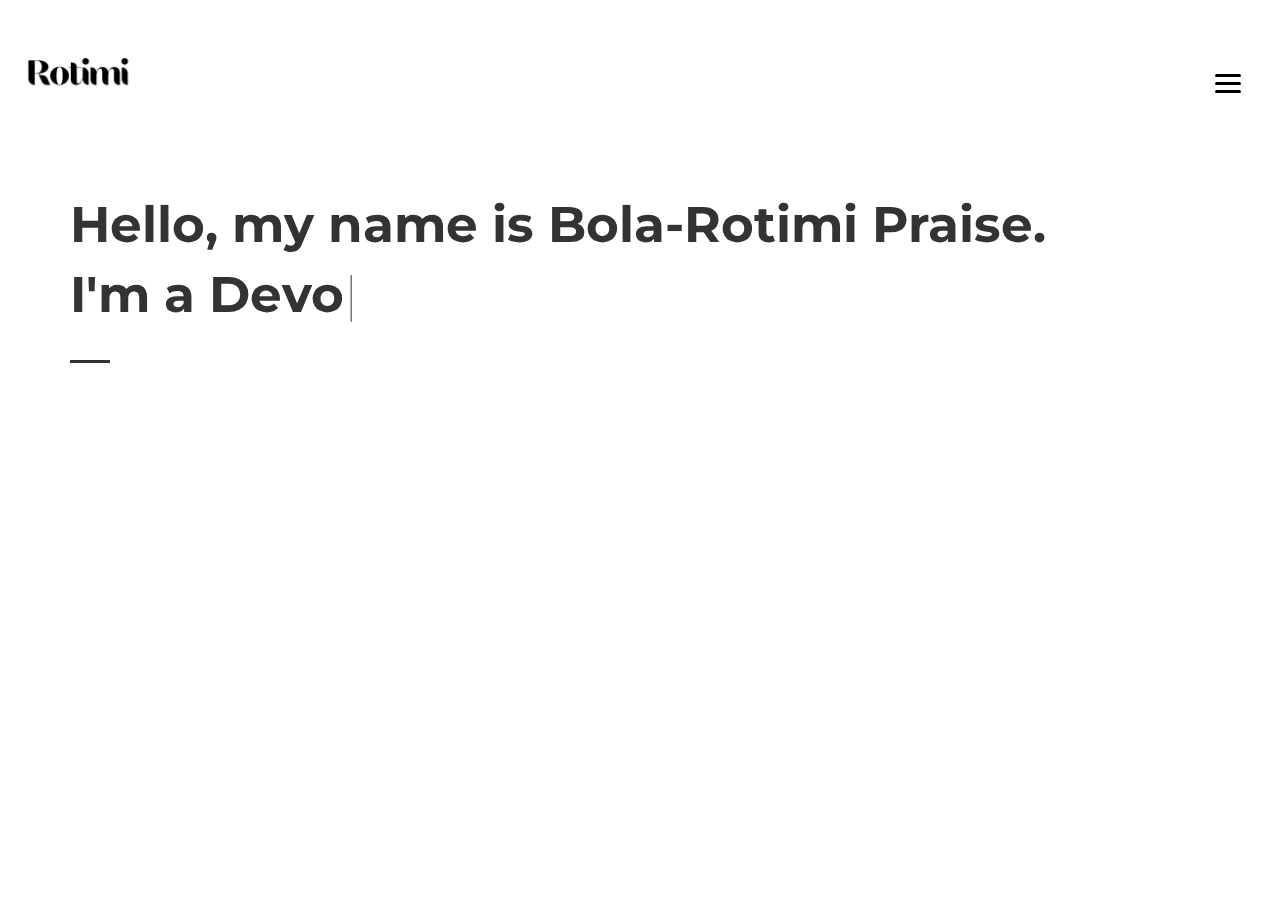
<file: index.html>
<!DOCTYPE html>
<html>
	<head>
		<title>Home</title>
		<meta charset="utf-8">
		<meta name="viewport" content="width=device-width, initial-scale=1.0, maximum-scale=1.0, user-scalable=no">
		<meta name="format-detection" content="telephone=no">
		<meta name="apple-mobile-web-app-capable" content="yes">
		<!-- Fonts-->
		<link rel="stylesheet" type="text/css" href="assets/fonts/fontawesome/font-awesome.min.css">
		<link rel="stylesheet" type="text/css" href="assets/fonts/pe-icon/pe-icon.css">
		<!-- Vendors-->
		<link rel="stylesheet" type="text/css" href="assets/vendors/bootstrap/grid.css">
		<link rel="stylesheet" type="text/css" href="assets/vendors/magnific-popup/magnific-popup.min.css">
		<link rel="stylesheet" type="text/css" href="assets/vendors/swiper/swiper.css">
		<!-- App & fonts-->
		<link rel="stylesheet" type="text/css" href="https://fonts.googleapis.com/css?family=Montserrat:300,400,500,600,700|Open+Sans:400,700">
		<link rel="stylesheet" type="text/css" id="app-stylesheet" href="assets/css/main.css"><!--[if lt IE 9]>
			<script src="https://oss.maxcdn.com/libs/html5shiv/3.7.0/html5shiv.js"></script>
		<![endif]-->
	</head>
	
	<body>
		<div class="page-wrap" id="root">
			
			<!-- header -->
			<header class="header header--fixed">
				<div class="header__inner">
					<div class="header__logo"><a href="index.html"><img src="assets/img/rotimi.png" alt="" style="width: 122px;"/></a></div>
					<div class="navbar-toggle" id="fs-button">
						<div class="navbar-icon"><span></span></div>
					</div>
				</div>
				
				<!-- fullscreenmenu__module -->
				<div class="fullscreenmenu__module" trigger="#fs-button">
					
					<!-- overlay-menu -->
					<nav class="overlay-menu">
						
						<!--  -->
						<ul class="wil-menu-list">
							<li class="current-menu-item"><a href="index.html">Home</a>
							</li>
							<li><a href="about.html">About</a>
							</li>
							<li><a href="work.html">Work</a>
							</li>
							<li><a href="contact.html">Contact</a>
							</li>
						</ul><!--  -->
						
					</nav><!-- End / overlay-menu -->
					
				</div><!-- End / fullscreenmenu__module -->
				
			</header><!-- End / header -->
			
			<!-- Content-->
			<div class="wil-content">
				
				<!-- Section -->
				<section class="awe-section">
					<div class="container">
						
						<!-- page-title -->
						<div class="page-title">
							<h2 class="page-title__title">Hello, my name is Bola-Rotimi Praise.<br>
								
								<!-- typing__module -->
								<div class="typing__module">
									<div class="typed-strings"><span>I'm a Devops Engineer/SRE</span><span>I'm passionate about building software that creates value and propels a profound impact.</span><span>My technical skills include working with Linux, AWS, Python, Terraform, Ansible, Docker, Kubernetes and a few other technologies</span><span>I love solving problems and i'll definitely be a great addition to your team!</span>
									</div><span class="typed"></span>
								</div><!-- End / typing__module -->
								
							</h2>
							<p class="page-title__text"></p>
							<div class="page-title__divider"></div>
						</div><!-- End / page-title -->
						
					</div>
				</section>
				<!-- End / Section -->
								
			</div>
			<!-- End / Content-->
			
			<!-- footer -->
			
			</div><!-- End / footer -->
			
		</div>
		<!-- Vendors-->
		<script type="text/javascript" src="assets/vendors/jquery/jquery.min.js"></script>
		<script type="text/javascript" src="assets/vendors/imagesloaded/imagesloaded.pkgd.js"></script>
		<script type="text/javascript" src="assets/vendors/isotope-layout/isotope.pkgd.js"></script>
		<script type="text/javascript" src="assets/vendors/jquery-one-page/jquery.nav.min.js"></script>
		<script type="text/javascript" src="assets/vendors/jquery.easing/jquery.easing.min.js"></script>
		<script type="text/javascript" src="assets/vendors/jquery.matchHeight/jquery.matchHeight.min.js"></script>
		<script type="text/javascript" src="assets/vendors/magnific-popup/jquery.magnific-popup.min.js"></script>
		<script type="text/javascript" src="assets/vendors/masonry-layout/masonry.pkgd.js"></script>
		<script type="text/javascript" src="assets/vendors/jquery.waypoints/jquery.waypoints.min.js"></script>
		<script type="text/javascript" src="assets/vendors/swiper/swiper.jquery.js"></script>
		<script type="text/javascript" src="assets/vendors/menu/menu.js"></script>
		<script type="text/javascript" src="assets/vendors/typed/typed.min.js"></script>
		<!-- App-->
		<script type="text/javascript" src="assets/js/main.js"></script>
	</body>
</html>
</file>
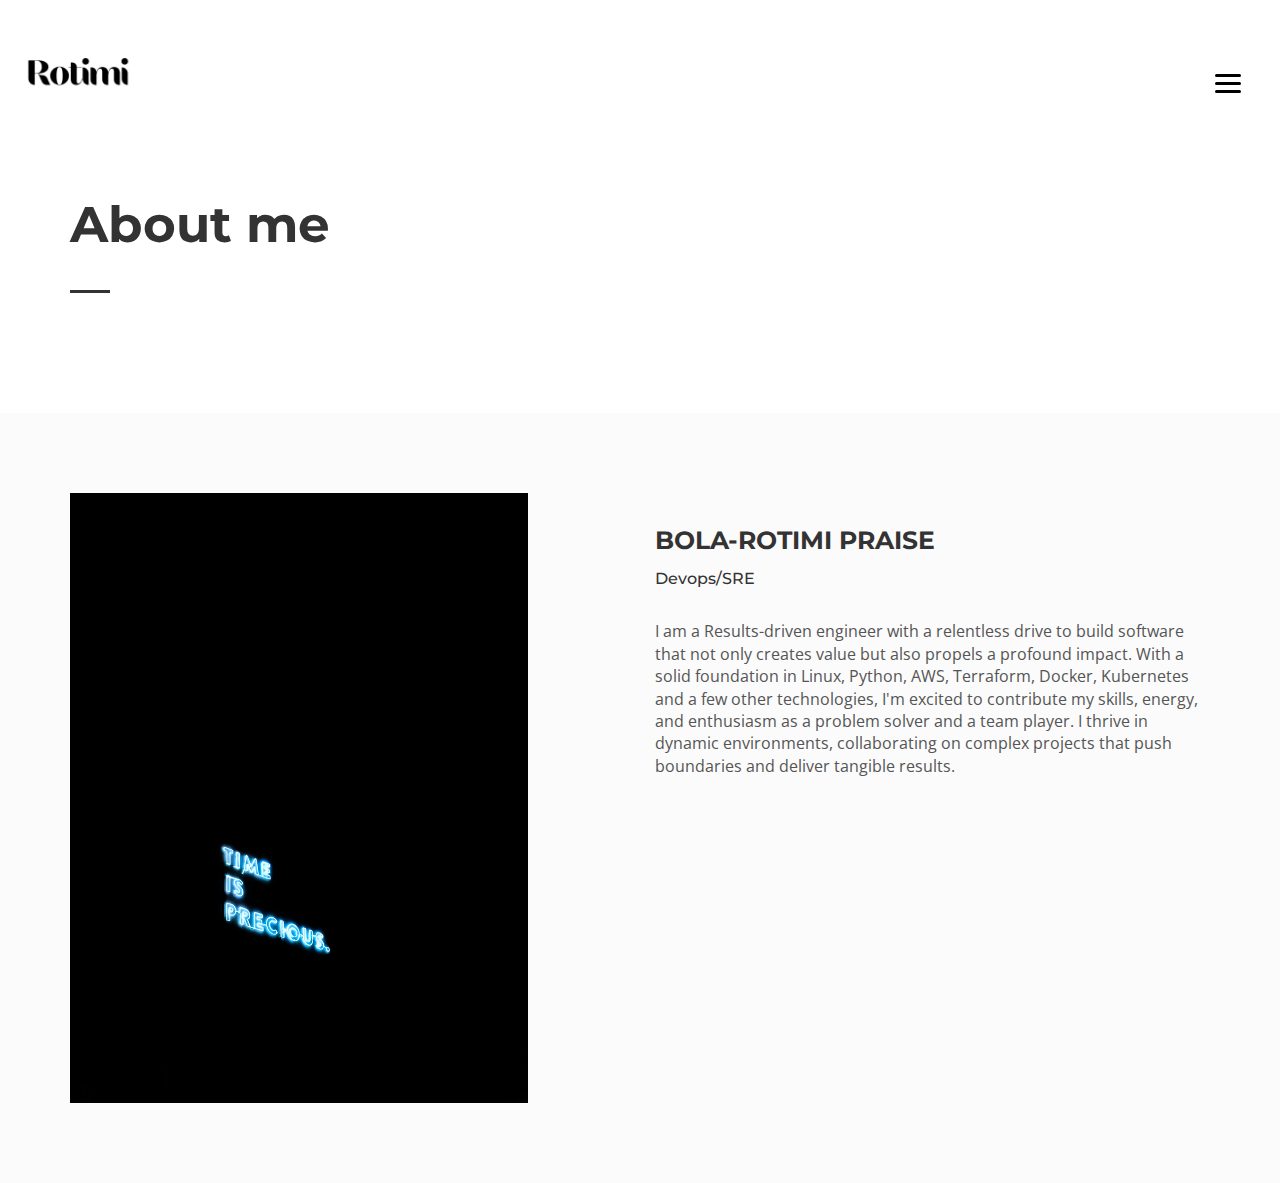
<file: about.html>
<!DOCTYPE html>
<html>
	<head>
		<title>About</title>
		<meta charset="utf-8">
		<meta name="viewport" content="width=device-width, initial-scale=1.0, maximum-scale=1.0, user-scalable=no">
		<meta name="format-detection" content="telephone=no">
		<meta name="apple-mobile-web-app-capable" content="yes">
		<!-- Fonts-->
		<link rel="stylesheet" type="text/css" href="assets/fonts/fontawesome/font-awesome.min.css">
		<link rel="stylesheet" type="text/css" href="assets/fonts/pe-icon/pe-icon.css">
		<!-- Vendors-->
		<link rel="stylesheet" type="text/css" href="assets/vendors/bootstrap/grid.css">
		<link rel="stylesheet" type="text/css" href="assets/vendors/magnific-popup/magnific-popup.min.css">
		<link rel="stylesheet" type="text/css" href="assets/vendors/swiper/swiper.css">
		<!-- App & fonts-->
		<link rel="stylesheet" type="text/css" href="https://fonts.googleapis.com/css?family=Montserrat:300,400,500,600,700|Open+Sans:400,700">
		<link rel="stylesheet" type="text/css" id="app-stylesheet" href="assets/css/main.css"><!--[if lt IE 9]>
			<script src="https://oss.maxcdn.com/libs/html5shiv/3.7.0/html5shiv.js"></script>
		<![endif]-->
	</head>
	
	<body>
		<div class="page-wrap" id="root">
			
			<!-- header -->
			<header class="header header--fixed">
				<div class="header__inner">
					<div class="header__logo"><a href="index.html"><img src="assets/img/rotimi.png" alt="" style="width: 122px;"/></a></div>
					<div class="navbar-toggle" id="fs-button">
						<div class="navbar-icon"><span></span></div>
					</div>
				</div>
				
				<!-- fullscreenmenu__module -->
				<div class="fullscreenmenu__module" trigger="#fs-button">
					
					<!-- overlay-menu -->
					<nav class="overlay-menu">
						
						<!--  -->
						<ul class="wil-menu-list">
							<li><a href="index.html">Home</a>
							</li>
							<li class="current-menu-item"><a href="about.html">About</a>
							</li>
							<li><a href="work.html">Work</a>
							</li>
							<li><a href="contact.html">Contact</a>
							</li>
						</ul><!--  -->
						
					</nav><!-- End / overlay-menu -->
					
				</div><!-- End / fullscreenmenu__module -->
				
			</header><!-- End / header -->
			
			<!-- Content-->
			<div class="wil-content">
				
				<!-- Section -->
				<section class="awe-section">
					<div class="container">
						
						<!-- page-title -->
						<div class="page-title pb-40">
							<h2 class="page-title__title">About me</h2>
							<div class="page-title__divider"></div>
						</div><!-- End / page-title -->
						
					</div>
				</section>
				<!-- End / Section -->
				
				
				<!-- Section -->
				<section class="awe-section bg-gray">
					<div class="container">
						<div class="row">
							<div class="col-md-6 col-lg-5 "><img src="assets/img/pexels-eunice-lui-4151043.jpg" alt="">
							</div>
							<div class="col-md-6 col-lg-6 col-xs-offset-0 col-sm-offset-0 col-md-offset-0 col-lg-offset-1 ">
								
								<!--  -->
								<div class="mt-30">
									<h2 class="about__title">Bola-Rotimi Praise</h2>
									<p class="about__subtitle">Devops/SRE</p>
									<p class="about__text">I am a Results-driven engineer with a relentless drive to build software that not only creates value but also propels a profound impact. With a solid foundation in Linux, Python, AWS, Terraform, Docker, Kubernetes and a few other technologies, I'm excited to contribute my skills, energy, and enthusiasm as a problem solver and a team player. I thrive in dynamic environments, collaborating on complex projects that push boundaries and deliver tangible results.</p>
									
								</div><!-- End /  -->
								
							</div>
						</div>
					</div>
				</section>
				<!-- End / Section -->
				
			</div>
			<!-- End / Content-->
			
		</div>
		<!-- Vendors-->
		<script type="text/javascript" src="assets/vendors/jquery/jquery.min.js"></script>
		<script type="text/javascript" src="assets/vendors/imagesloaded/imagesloaded.pkgd.js"></script>
		<script type="text/javascript" src="assets/vendors/isotope-layout/isotope.pkgd.js"></script>
		<script type="text/javascript" src="assets/vendors/jquery-one-page/jquery.nav.min.js"></script>
		<script type="text/javascript" src="assets/vendors/jquery.easing/jquery.easing.min.js"></script>
		<script type="text/javascript" src="assets/vendors/jquery.matchHeight/jquery.matchHeight.min.js"></script>
		<script type="text/javascript" src="assets/vendors/magnific-popup/jquery.magnific-popup.min.js"></script>
		<script type="text/javascript" src="assets/vendors/masonry-layout/masonry.pkgd.js"></script>
		<script type="text/javascript" src="assets/vendors/jquery.waypoints/jquery.waypoints.min.js"></script>
		<script type="text/javascript" src="assets/vendors/swiper/swiper.jquery.js"></script>
		<script type="text/javascript" src="assets/vendors/menu/menu.js"></script>
		<script type="text/javascript" src="assets/vendors/typed/typed.min.js"></script>
		<!-- App-->
		<script type="text/javascript" src="assets/js/main.js"></script>
	</body>
</html>
</file>
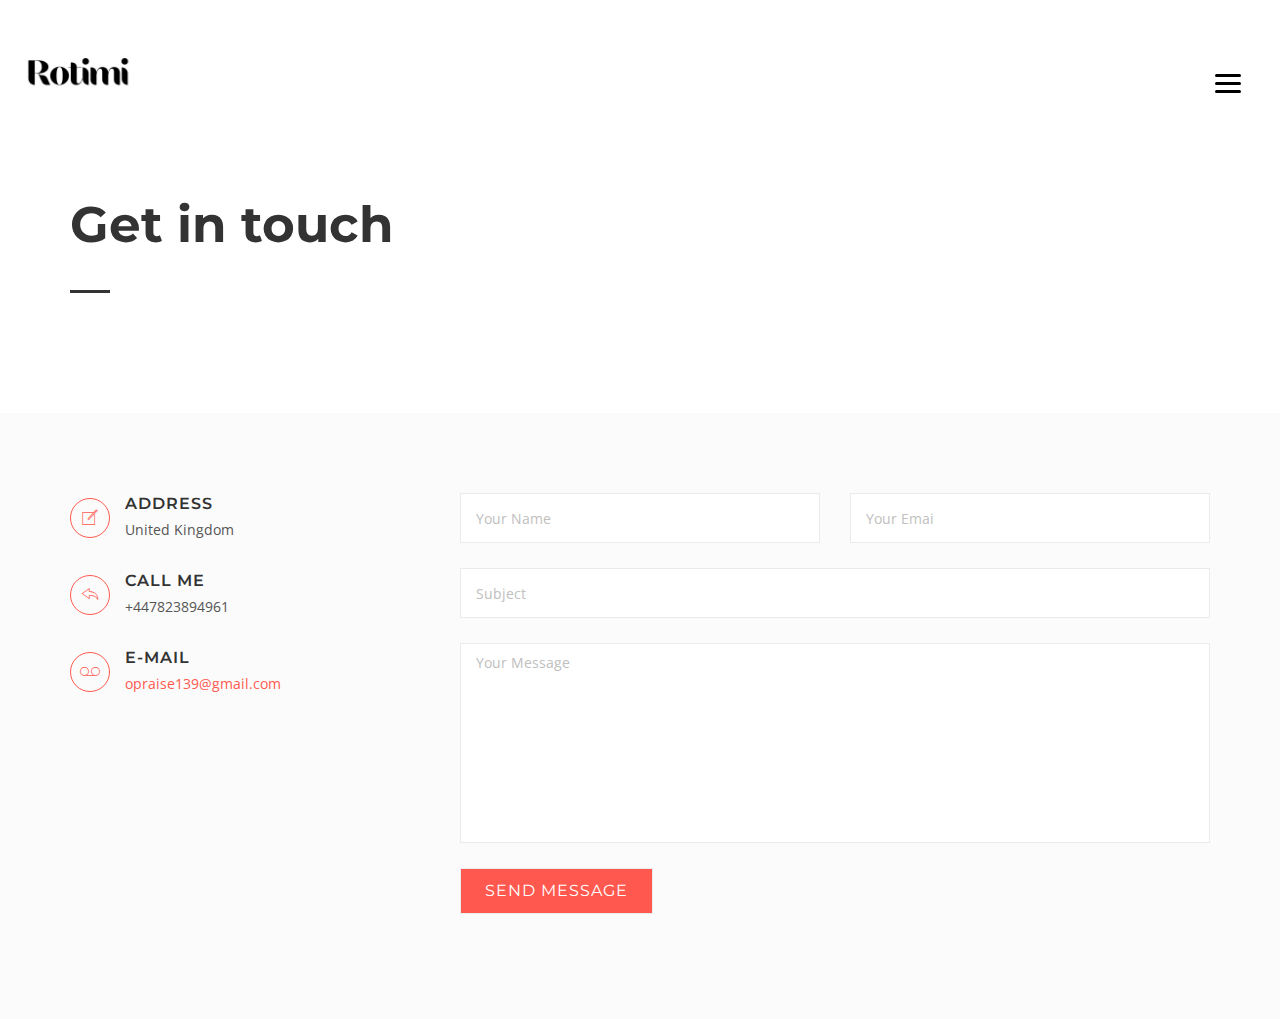
<file: contact.html>
<!DOCTYPE html>
<html>
	<head>
		<title>Contact</title>
		<meta charset="utf-8">
		<meta name="viewport" content="width=device-width, initial-scale=1.0, maximum-scale=1.0, user-scalable=no">
		<meta name="format-detection" content="telephone=no">
		<meta name="apple-mobile-web-app-capable" content="yes">
		<!-- Fonts-->
		<link rel="stylesheet" type="text/css" href="assets/fonts/fontawesome/font-awesome.min.css">
		<link rel="stylesheet" type="text/css" href="assets/fonts/pe-icon/pe-icon.css">
		<!-- Vendors-->
		<link rel="stylesheet" type="text/css" href="assets/vendors/bootstrap/grid.css">
		<link rel="stylesheet" type="text/css" href="assets/vendors/magnific-popup/magnific-popup.min.css">
		<link rel="stylesheet" type="text/css" href="assets/vendors/swiper/swiper.css">
		<!-- App & fonts-->
		<link rel="stylesheet" type="text/css" href="https://fonts.googleapis.com/css?family=Montserrat:300,400,500,600,700|Open+Sans:400,700">
		<link rel="stylesheet" type="text/css" id="app-stylesheet" href="assets/css/main.css"><!--[if lt IE 9]>
			<script src="https://oss.maxcdn.com/libs/html5shiv/3.7.0/html5shiv.js"></script>
		<![endif]-->
	</head>
	
	<body>
		<div class="page-wrap" id="root">
			
			<!-- header -->
			<header class="header header--fixed">
				<div class="header__inner">
					<div class="header__logo"><a href="index.html"><img src="assets/img/rotimi.png" alt="" style="width: 122px;"/></a></div>
					<div class="navbar-toggle" id="fs-button">
						<div class="navbar-icon"><span></span></div>
					</div>
				</div>
				
				<!-- fullscreenmenu__module -->
				<div class="fullscreenmenu__module" trigger="#fs-button">
					
					<!-- overlay-menu -->
					<nav class="overlay-menu">
						
						<!--  -->
						<ul class="wil-menu-list">
							<li><a href="index.html">Home</a>
							</li>
							<li><a href="about.html">About</a>
							</li>
							<li><a href="work.html">Work</a>
							</li>
							<li class="current-menu-item"><a href="contact.html">Contact</a>
							</li>
						</ul><!--  -->
						
					</nav><!-- End / overlay-menu -->
					
				</div><!-- End / fullscreenmenu__module -->
				
			</header><!-- End / header -->
			
			<!-- Content-->
			<div class="wil-content">
				
				<!-- Section -->
				<section class="awe-section">
					<div class="container">
						
						<!-- page-title -->
						<div class="page-title pb-40">
							<h2 class="page-title__title">Get in touch</h2>
							<div class="page-title__divider"></div>
						</div><!-- End / page-title -->
						
					</div>
				</section>
				<!-- End / Section -->
				
				
				<!-- Section -->
				<section class="awe-section bg-gray">
					<div class="container">
						<div class="row">
							<div class="col-md-4 col-lg-3 ">
								
								<!-- contact -->
								<div class="contact">
									<div class="contact__icon"><i class="pe-7s-note"></i></div>
									<h3 class="contact__title">Address</h3>
									<div class="contact__text">United Kingdom</div>
								</div><!-- End / contact -->
								
								
								<!-- contact -->
								<div class="contact">
									<div class="contact__icon"><i class="pe-7s-back"></i></div>
									<h3 class="contact__title">Call me</h3>
									<div class="contact__text">+447823894961</div>
								</div><!-- End / contact -->
								
								
								<!-- contact -->
								<div class="contact">
									<div class="contact__icon"><i class="pe-7s-voicemail"></i></div>
									<h3 class="contact__title">e-mail</h3>
									<div class="contact__text"><a href="#">opraise139@gmail.com</a></div>
								</div><!-- End / contact -->
								
							</div>
							<div class="col-md-7 col-lg-8 col-xs-offset-0 col-sm-offset-0 col-md-offset-0 col-lg-offset-1 ">
								<div class="form-wrapper">
									
									<!-- form-item -->
									<div class="form-item form-item--half">
										<input class="form-control" type="text" name="input" placeholder="Your name"/>
									</div><!-- End / form-item -->
									
									
									<!-- form-item -->
									<div class="form-item form-item--half">
										<input class="form-control" type="text" name="input" placeholder="Your emai"/>
									</div><!-- End / form-item -->
									
									
									<!-- form-item -->
									<div class="form-item">
										<input class="form-control" type="text" name="input" placeholder="Subject"/>
									</div><!-- End / form-item -->
									
									
									<!-- form-item -->
									<div class="form-item">
										<textarea class="form-control" placeholder="Your message" style="min-height:200px;"></textarea>
									</div><!-- End / form-item -->
									
									
									<!-- form-item -->
									<div class="form-item">
										<a class="md-btn md-btn--primary md-btn--lg " href="#">Send message
										</a>
									</div><!-- End / form-item -->
									
								</div>
							</div>
						</div>
					</div>
				</section>
				<!-- End / Section -->
				
			</div>
			<!-- End / Content-->
			
			
			
		</div>
		<!-- Vendors-->
		<script type="text/javascript" src="assets/vendors/jquery/jquery.min.js"></script>
		<script type="text/javascript" src="assets/vendors/imagesloaded/imagesloaded.pkgd.js"></script>
		<script type="text/javascript" src="assets/vendors/isotope-layout/isotope.pkgd.js"></script>
		<script type="text/javascript" src="assets/vendors/jquery-one-page/jquery.nav.min.js"></script>
		<script type="text/javascript" src="assets/vendors/jquery.easing/jquery.easing.min.js"></script>
		<script type="text/javascript" src="assets/vendors/jquery.matchHeight/jquery.matchHeight.min.js"></script>
		<script type="text/javascript" src="assets/vendors/magnific-popup/jquery.magnific-popup.min.js"></script>
		<script type="text/javascript" src="assets/vendors/masonry-layout/masonry.pkgd.js"></script>
		<script type="text/javascript" src="assets/vendors/jquery.waypoints/jquery.waypoints.min.js"></script>
		<script type="text/javascript" src="assets/vendors/swiper/swiper.jquery.js"></script>
		<script type="text/javascript" src="assets/vendors/menu/menu.js"></script>
		<script type="text/javascript" src="assets/vendors/typed/typed.min.js"></script>
		<!-- App-->
		<script type="text/javascript" src="assets/js/main.js"></script>
	</body>
</html>
</file>
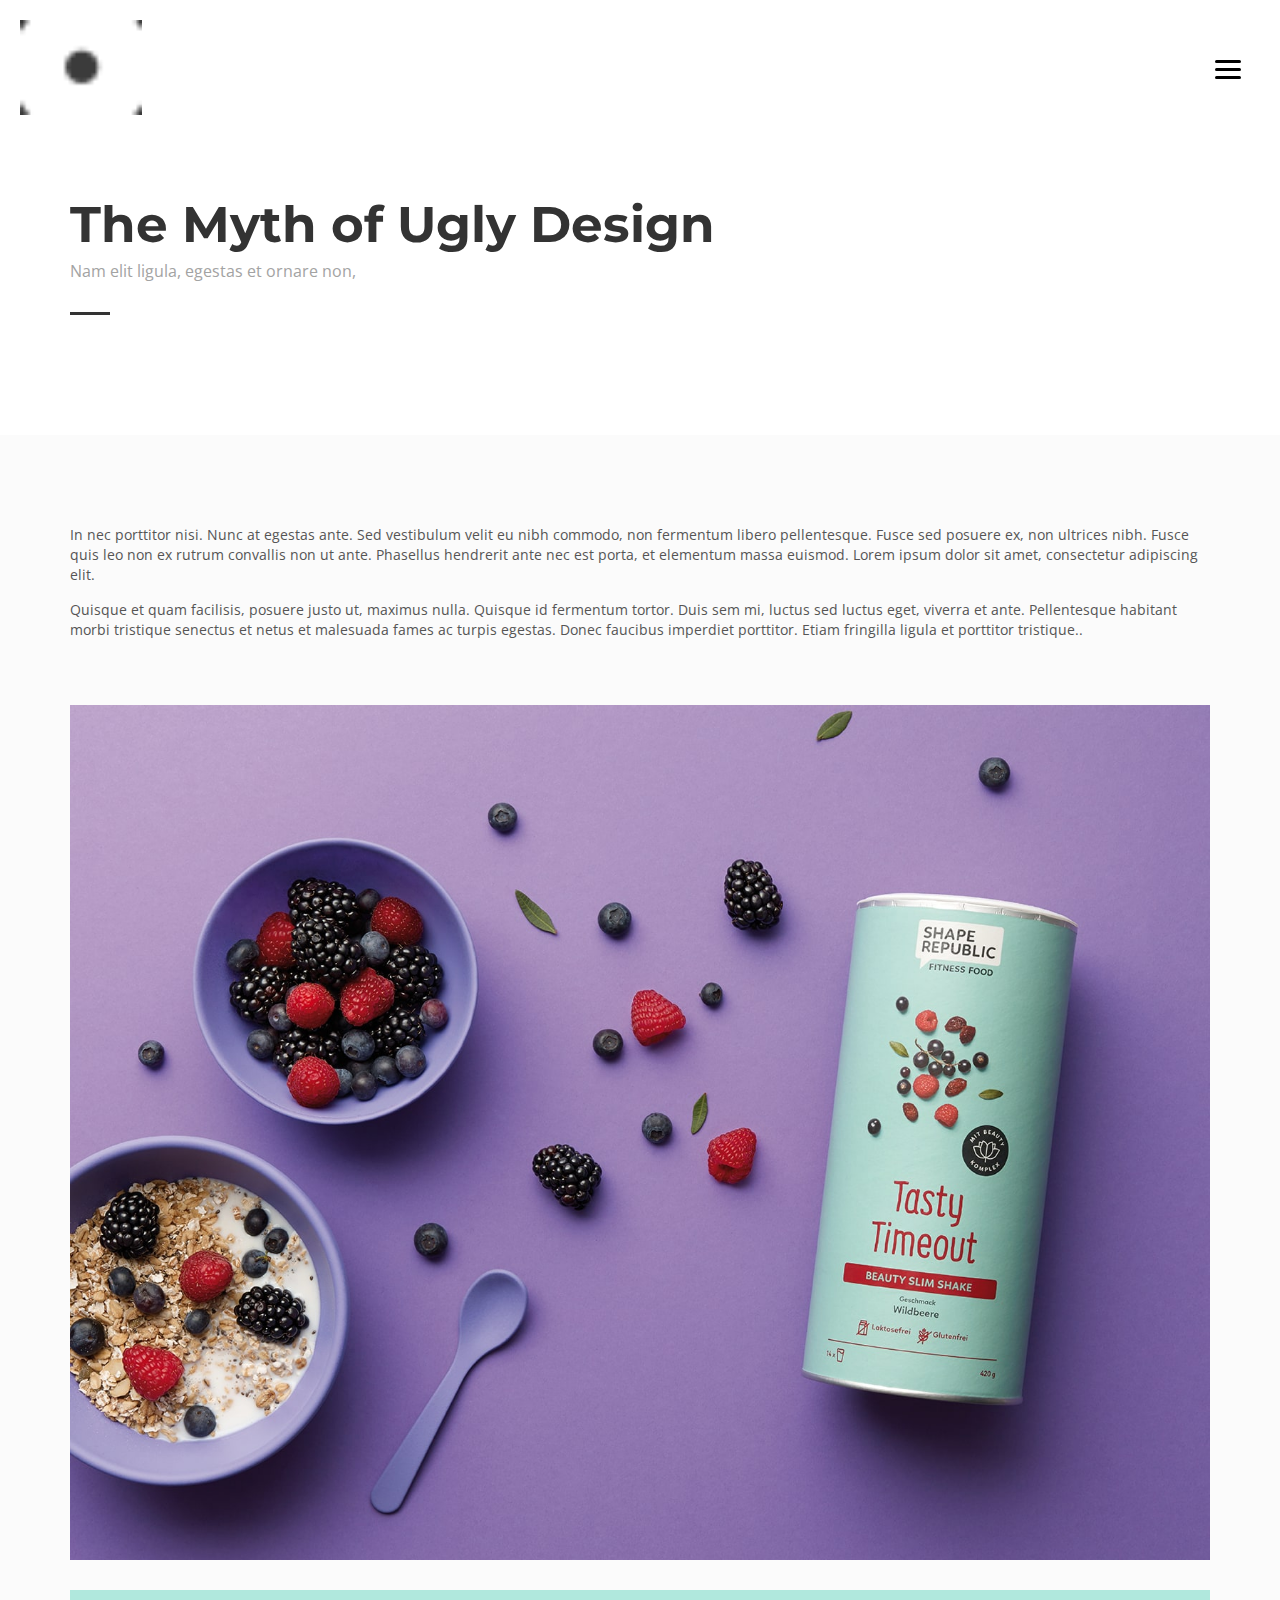
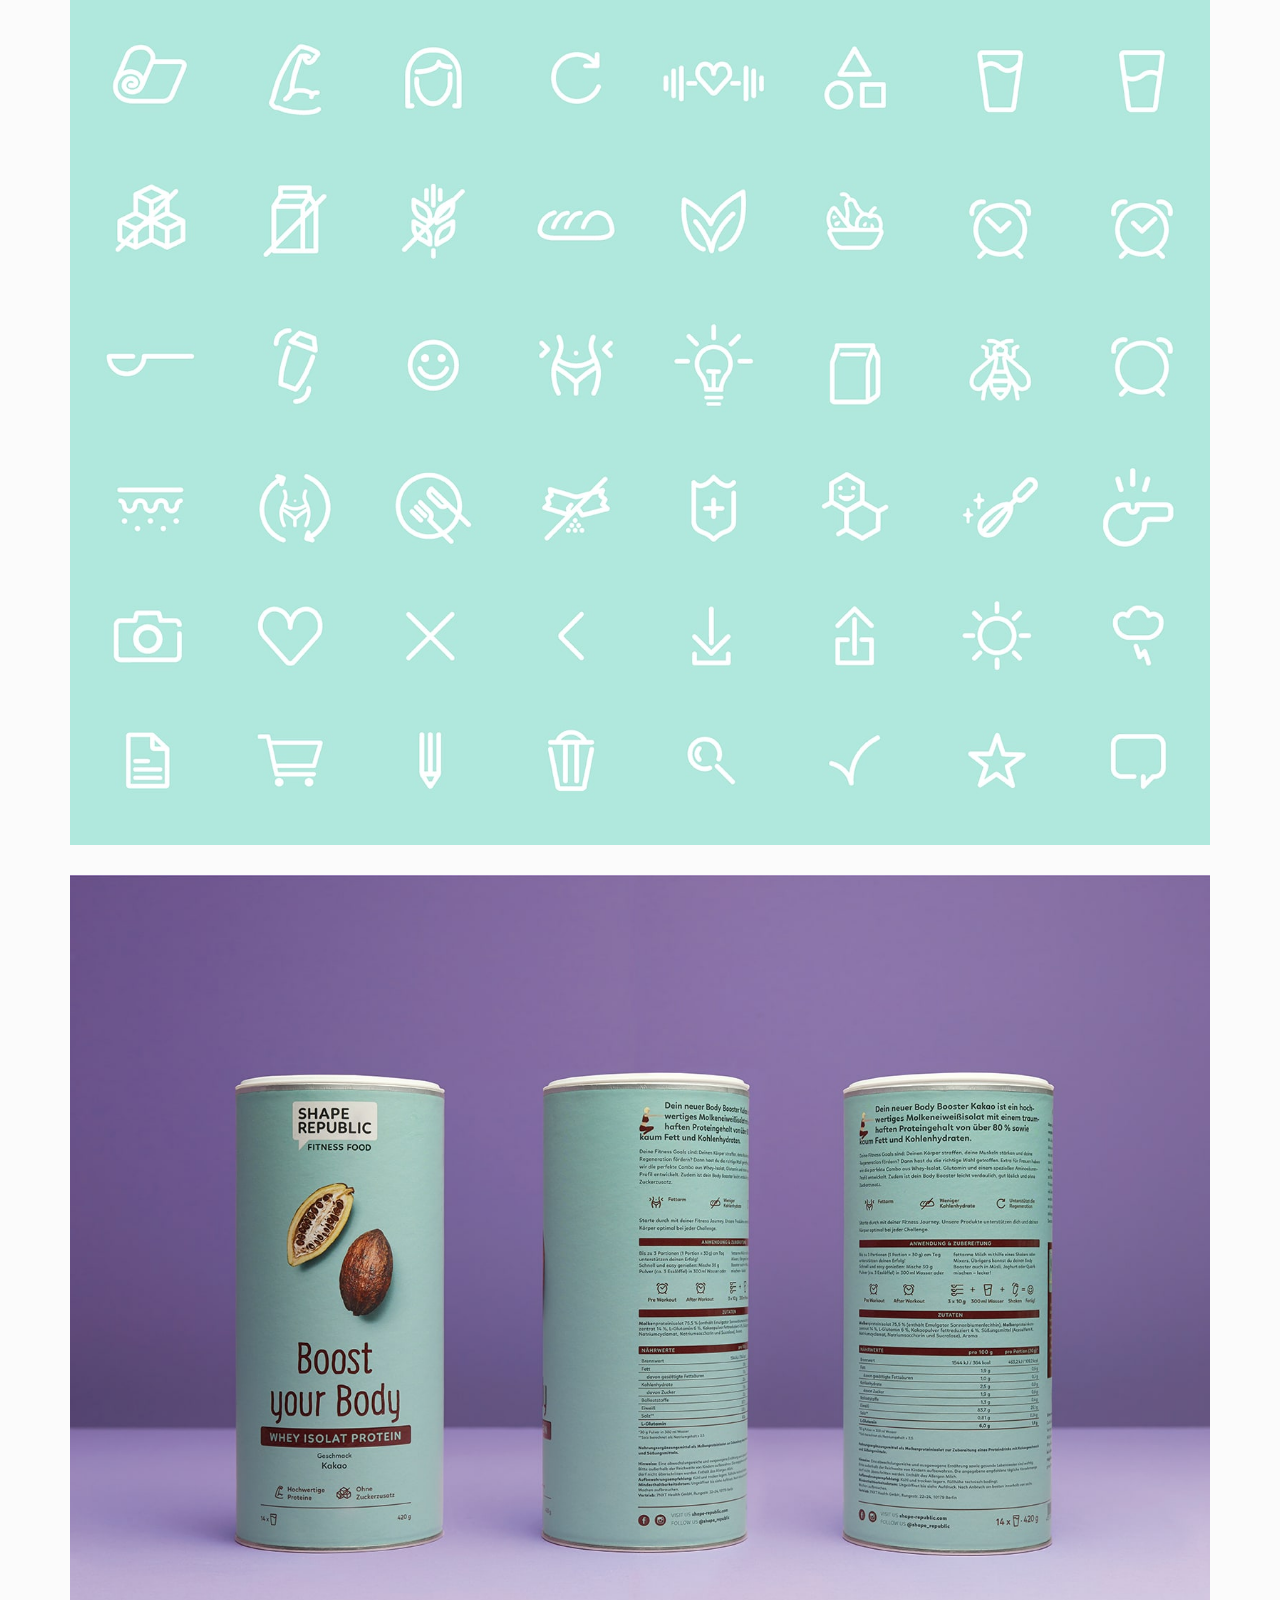
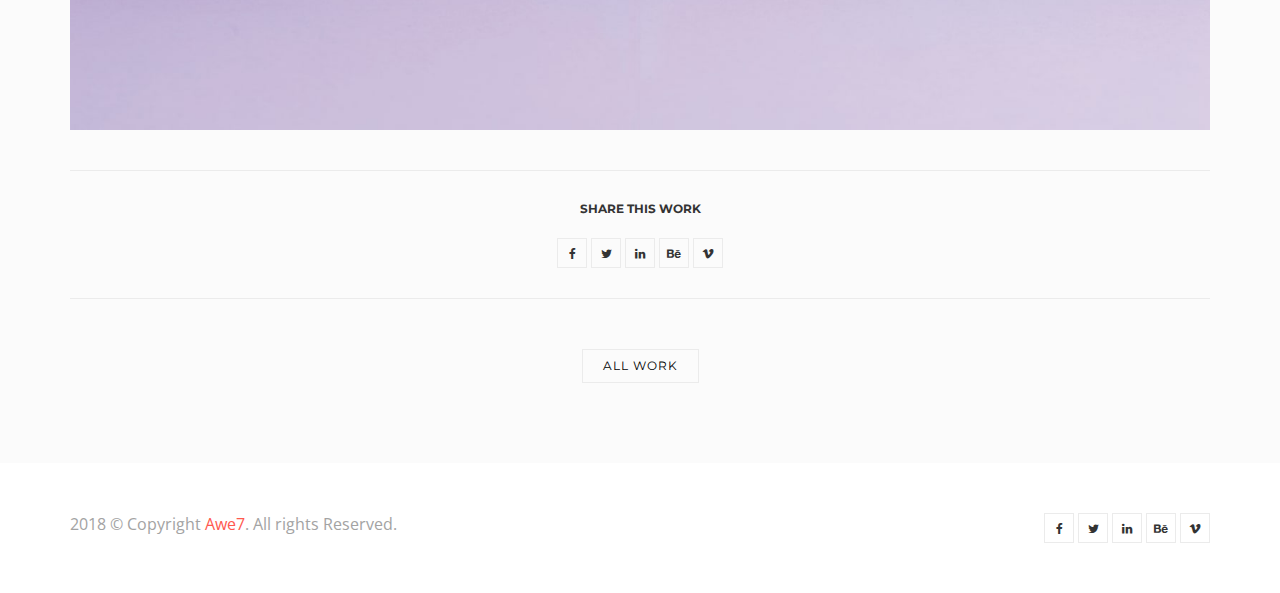
<file: work-detail.html>
<!DOCTYPE html>
<html>
	<head>
		<title>Work detail</title>
		<meta charset="utf-8">
		<meta name="viewport" content="width=device-width, initial-scale=1.0, maximum-scale=1.0, user-scalable=no">
		<meta name="format-detection" content="telephone=no">
		<meta name="apple-mobile-web-app-capable" content="yes">
		<!-- Fonts-->
		<link rel="stylesheet" type="text/css" href="assets/fonts/fontawesome/font-awesome.min.css">
		<link rel="stylesheet" type="text/css" href="assets/fonts/pe-icon/pe-icon.css">
		<!-- Vendors-->
		<link rel="stylesheet" type="text/css" href="assets/vendors/bootstrap/grid.css">
		<link rel="stylesheet" type="text/css" href="assets/vendors/magnific-popup/magnific-popup.min.css">
		<link rel="stylesheet" type="text/css" href="assets/vendors/swiper/swiper.css">
		<!-- App & fonts-->
		<link rel="stylesheet" type="text/css" href="https://fonts.googleapis.com/css?family=Montserrat:300,400,500,600,700|Open+Sans:400,700">
		<link rel="stylesheet" type="text/css" id="app-stylesheet" href="assets/css/main.css"><!--[if lt IE 9]>
			<script src="https://oss.maxcdn.com/libs/html5shiv/3.7.0/html5shiv.js"></script>
		<![endif]-->
	</head>
	
	<body>
		<div class="page-wrap" id="root">
			
			<!-- header -->
			<header class="header header--fixed">
				<div class="header__inner">
					<div class="header__logo"><a href="index.html"><img src="assets/img/logo.png" alt="" style="width: 122px;"/></a></div>
					<div class="navbar-toggle" id="fs-button">
						<div class="navbar-icon"><span></span></div>
					</div>
				</div>
				
				<!-- fullscreenmenu__module -->
				<div class="fullscreenmenu__module" trigger="#fs-button">
					
					<!-- overlay-menu -->
					<nav class="overlay-menu">
						
						<!--  -->
						<ul class="wil-menu-list">
							<li><a href="index.html">Home</a>
							</li>
							<li><a href="about.html">About</a>
							</li>
							<li><a href="work.html">Work</a>
							</li>
							<li><a href="blog.html">Blog</a>
							</li>
							<li><a href="contact.html">Contact</a>
							</li>
						</ul><!--  -->
						
					</nav><!-- End / overlay-menu -->
					
				</div><!-- End / fullscreenmenu__module -->
				
			</header><!-- End / header -->
			
			<!-- Content-->
			<div class="wil-content">
				
				<!-- Section -->
				<section class="awe-section">
					<div class="container">
						
						<!-- page-title -->
						<div class="page-title pb-40">
							<h2 class="page-title__title">The Myth of Ugly Design</h2>
							<p class="page-title__text">Nam elit ligula, egestas et ornare non, </p>
							<div class="page-title__divider"></div>
						</div><!-- End / page-title -->
						
					</div>
				</section>
				<!-- End / Section -->
				
				
				<!-- Section -->
				<section class="awe-section bg-gray">
					<div class="container">
						
						<!--  -->
						<div>
							<div class="work-detail__entry">
								<p>In nec porttitor nisi. Nunc at egestas ante. Sed vestibulum velit eu nibh commodo, non fermentum libero pellentesque. Fusce sed posuere ex, non ultrices nibh. Fusce quis leo non ex rutrum convallis non ut ante. Phasellus hendrerit ante nec est porta, et elementum massa euismod. Lorem ipsum dolor sit amet, consectetur adipiscing elit. </p>
								<p>Quisque et quam facilisis, posuere justo ut, maximus nulla. Quisque id fermentum tortor. Duis sem mi, luctus sed luctus eget, viverra et ante. Pellentesque habitant morbi tristique senectus et netus et malesuada fames ac turpis egestas. Donec faucibus imperdiet porttitor. Etiam fringilla ligula et porttitor tristique..</p><br>
								<div class="work-img"><img src="assets/img/works/01.jpg" alt=""></div>
								<div class="work-img"><img src="assets/img/works/02.jpg" alt=""></div>
								<div class="work-img"><img src="assets/img/works/03.jpg" alt=""></div>
							</div>
							<div class="sharebox__module awe-text-center">
								<p class="social-text">SHARE THIS WORK</p>
								
								<!-- social-icon -->
								<a class="social-icon" href="#"><i class="social-icon__icon fa fa-facebook"></i>
								</a><!-- End / social-icon -->
								
								
								<!-- social-icon -->
								<a class="social-icon" href="#"><i class="social-icon__icon fa fa-twitter"></i>
								</a><!-- End / social-icon -->
								
								
								<!-- social-icon -->
								<a class="social-icon" href="#"><i class="social-icon__icon fa fa-linkedin"></i>
								</a><!-- End / social-icon -->
								
								
								<!-- social-icon -->
								<a class="social-icon" href="#"><i class="social-icon__icon fa fa-behance"></i>
								</a><!-- End / social-icon -->
								
								
								<!-- social-icon -->
								<a class="social-icon" href="#"><i class="social-icon__icon fa fa-vimeo"></i>
								</a><!-- End / social-icon -->
								
							</div>
						</div><!-- End /  -->
						
						<div class="awe-text-center mt-50">
							<a class="md-btn md-btn--outline-primary " href="#">All work
							</a>
						</div>
					</div>
				</section>
				<!-- End / Section -->
				
			</div>
			<!-- End / Content-->
			
			<!-- footer -->
			<div class="footer">
				<div class="container">
					<div class="row">
						<div class="col-md-6 col-lg-6 ">
							<p class="footer__coppy">2018 &copy; Copyright <a href="http://awe7.com/">Awe7</a>. All rights Reserved.</p>
						</div>
						<div class="col-md-6 col-lg-6 ">
							<div class="footer__social">
								
								<!-- social-icon -->
								<a class="social-icon" href="#"><i class="social-icon__icon fa fa-facebook"></i>
								</a><!-- End / social-icon -->
								
								
								<!-- social-icon -->
								<a class="social-icon" href="#"><i class="social-icon__icon fa fa-twitter"></i>
								</a><!-- End / social-icon -->
								
								
								<!-- social-icon -->
								<a class="social-icon" href="#"><i class="social-icon__icon fa fa-linkedin"></i>
								</a><!-- End / social-icon -->
								
								
								<!-- social-icon -->
								<a class="social-icon" href="#"><i class="social-icon__icon fa fa-behance"></i>
								</a><!-- End / social-icon -->
								
								
								<!-- social-icon -->
								<a class="social-icon" href="#"><i class="social-icon__icon fa fa-vimeo"></i>
								</a><!-- End / social-icon -->
								
							</div>
						</div>
					</div>
				</div>
			</div><!-- End / footer -->
			
		</div>
		<!-- Vendors-->
		<script type="text/javascript" src="assets/vendors/jquery/jquery.min.js"></script>
		<script type="text/javascript" src="assets/vendors/imagesloaded/imagesloaded.pkgd.js"></script>
		<script type="text/javascript" src="assets/vendors/isotope-layout/isotope.pkgd.js"></script>
		<script type="text/javascript" src="assets/vendors/jquery-one-page/jquery.nav.min.js"></script>
		<script type="text/javascript" src="assets/vendors/jquery.easing/jquery.easing.min.js"></script>
		<script type="text/javascript" src="assets/vendors/jquery.matchHeight/jquery.matchHeight.min.js"></script>
		<script type="text/javascript" src="assets/vendors/magnific-popup/jquery.magnific-popup.min.js"></script>
		<script type="text/javascript" src="assets/vendors/masonry-layout/masonry.pkgd.js"></script>
		<script type="text/javascript" src="assets/vendors/jquery.waypoints/jquery.waypoints.min.js"></script>
		<script type="text/javascript" src="assets/vendors/swiper/swiper.jquery.js"></script>
		<script type="text/javascript" src="assets/vendors/menu/menu.js"></script>
		<script type="text/javascript" src="assets/vendors/typed/typed.min.js"></script>
		<!-- App-->
		<script type="text/javascript" src="assets/js/main.js"></script>
	</body>
</html>
</file>
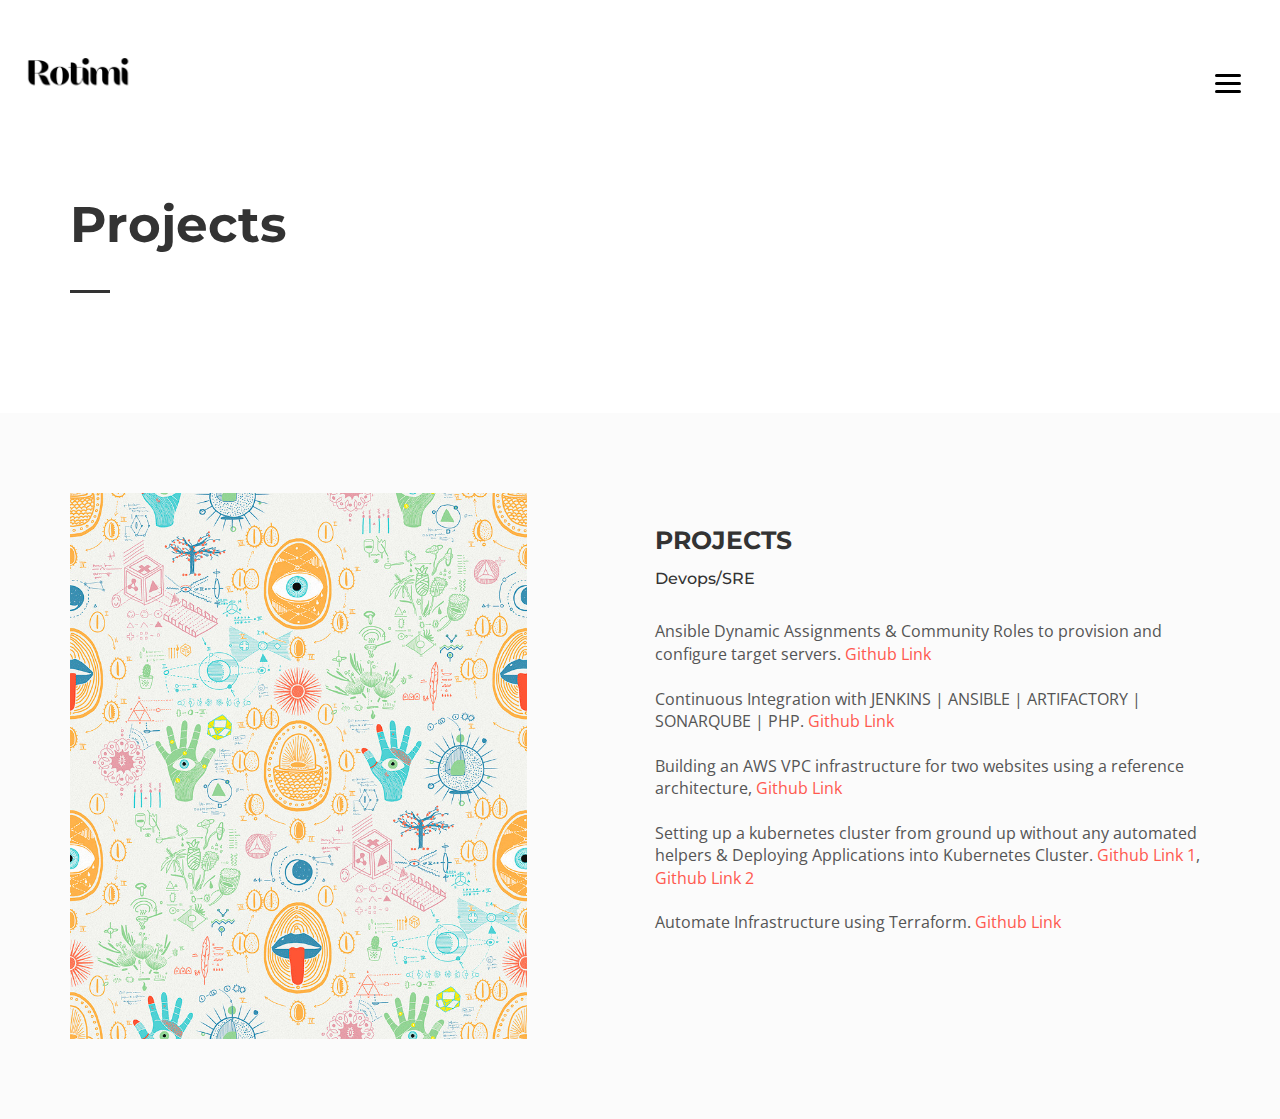
<file: work.html>
<!DOCTYPE html>
<html>
	<head>
		<title>Work</title>
		<meta charset="utf-8">
		<meta name="viewport" content="width=device-width, initial-scale=1.0, maximum-scale=1.0, user-scalable=no">
		<meta name="format-detection" content="telephone=no">
		<meta name="apple-mobile-web-app-capable" content="yes">
		<!-- Fonts-->
		<link rel="stylesheet" type="text/css" href="assets/fonts/fontawesome/font-awesome.min.css">
		<link rel="stylesheet" type="text/css" href="assets/fonts/pe-icon/pe-icon.css">
		<!-- Vendors-->
		<link rel="stylesheet" type="text/css" href="assets/vendors/bootstrap/grid.css">
		<link rel="stylesheet" type="text/css" href="assets/vendors/magnific-popup/magnific-popup.min.css">
		<link rel="stylesheet" type="text/css" href="assets/vendors/swiper/swiper.css">
		<!-- App & fonts-->
		<link rel="stylesheet" type="text/css" href="https://fonts.googleapis.com/css?family=Montserrat:300,400,500,600,700|Open+Sans:400,700">
		<link rel="stylesheet" type="text/css" id="app-stylesheet" href="assets/css/main.css"><!--[if lt IE 9]>
			<script src="https://oss.maxcdn.com/libs/html5shiv/3.7.0/html5shiv.js"></script>
		<![endif]-->
	</head>
	
	<body>
		<div class="page-wrap" id="root">
			
			<!-- header -->
			<header class="header header--fixed">
				<div class="header__inner">
					<div class="header__logo"><a href="index.html"><img src="assets/img/rotimi.png" alt="" style="width: 122px;"/></a></div>
					<div class="navbar-toggle" id="fs-button">
						<div class="navbar-icon"><span></span></div>
					</div>
				</div>
				
				<!-- fullscreenmenu__module -->
				<div class="fullscreenmenu__module" trigger="#fs-button">
					
					<!-- overlay-menu -->
					<nav class="overlay-menu">
						
						<!--  -->
						<ul class="wil-menu-list">
							<li><a href="index.html">Home</a>
							</li>
							<li><a href="about.html">About</a>
							</li>
							<li class="current-menu-item"><a href="work.html">Work</a>
							</li>
							<li><a href="contact.html">Contact</a>
							</li>
						</ul><!--  -->
						
					</nav><!-- End / overlay-menu -->
					
				</div><!-- End / fullscreenmenu__module -->
				
			</header><!-- End / header -->
			
			<!-- Content-->
			<div class="wil-content">
				
				<!-- Section -->
				<section class="awe-section">
					<div class="container">
						
						<!-- page-title -->
						<div class="page-title pb-40">
							<h2 class="page-title__title">Projects</h2>
							<div class="page-title__divider"></div>
						</div><!-- End / page-title -->
						
					</div>
				</section>
				<!-- End / Section -->
				
				
				<!-- Section -->
				<section class="awe-section bg-gray">
					<div class="container">
						<div class="row">
							<div class="col-md-6 col-lg-5 "><img src="assets/img/alchemy.jpg" alt="">
							</div>
							<div class="col-md-6 col-lg-6 col-xs-offset-0 col-sm-offset-0 col-md-offset-0 col-lg-offset-1 ">
								
								<!--  -->
								<div class="mt-30">
									<h2 class="about__title">Projects</h2>
									<p class="about__subtitle">Devops/SRE</p>
									<p class="about__text">
										Ansible Dynamic Assignments & Community Roles to provision and configure target servers. <a href="https://github.com/brpo01/ansible-dynamic-13/blob/master/ansible-dynamic.md">Github Link</a> <br> <br>
										Continuous Integration with JENKINS | ANSIBLE | ARTIFACTORY | SONARQUBE | PHP. <a href="https://github.com/brpo01/ci-jaasp-14/blob/master/ci-jaasp.md/">Github Link</a> <br><br>
										Building an AWS VPC infrastructure for two websites using a reference architecture, <a href="https://github.com/brpo01/aws-cloud-solution/blob/master/aws-cloud.md ">Github Link</a> <br> <br>
										Setting up a kubernetes cluster from ground up without any automated helpers & Deploying Applications into Kubernetes Cluster. <a href="https://github.com/brpo01/k8s-cluster-from-ground-up/blob/master/k8s-ground-up.md">Github Link 1</a>, <a href="https://github.com/brpo01/k8s-cluster-from-ground-up/blob/master/k8s-proj22-docs.md">Github Link 2</a> <br> <br>
										Automate Infrastructure using Terraform. <a href="https://github.com/brpo01/terraform-project/">Github Link</a>
									</p>
									
								</div><!-- End /  -->
								
							</div>
						</div>
					</div>
				</section>
				<!-- End / Section -->
				
			</div>
			<!-- End / Content-->
			
		</div>
		<!-- Vendors-->
		<script type="text/javascript" src="assets/vendors/jquery/jquery.min.js"></script>
		<script type="text/javascript" src="assets/vendors/imagesloaded/imagesloaded.pkgd.js"></script>
		<script type="text/javascript" src="assets/vendors/isotope-layout/isotope.pkgd.js"></script>
		<script type="text/javascript" src="assets/vendors/jquery-one-page/jquery.nav.min.js"></script>
		<script type="text/javascript" src="assets/vendors/jquery.easing/jquery.easing.min.js"></script>
		<script type="text/javascript" src="assets/vendors/jquery.matchHeight/jquery.matchHeight.min.js"></script>
		<script type="text/javascript" src="assets/vendors/magnific-popup/jquery.magnific-popup.min.js"></script>
		<script type="text/javascript" src="assets/vendors/masonry-layout/masonry.pkgd.js"></script>
		<script type="text/javascript" src="assets/vendors/jquery.waypoints/jquery.waypoints.min.js"></script>
		<script type="text/javascript" src="assets/vendors/swiper/swiper.jquery.js"></script>
		<script type="text/javascript" src="assets/vendors/menu/menu.js"></script>
		<script type="text/javascript" src="assets/vendors/typed/typed.min.js"></script>
		<!-- App-->
		<script type="text/javascript" src="assets/js/main.js"></script>
	</body>
</html>
</file>
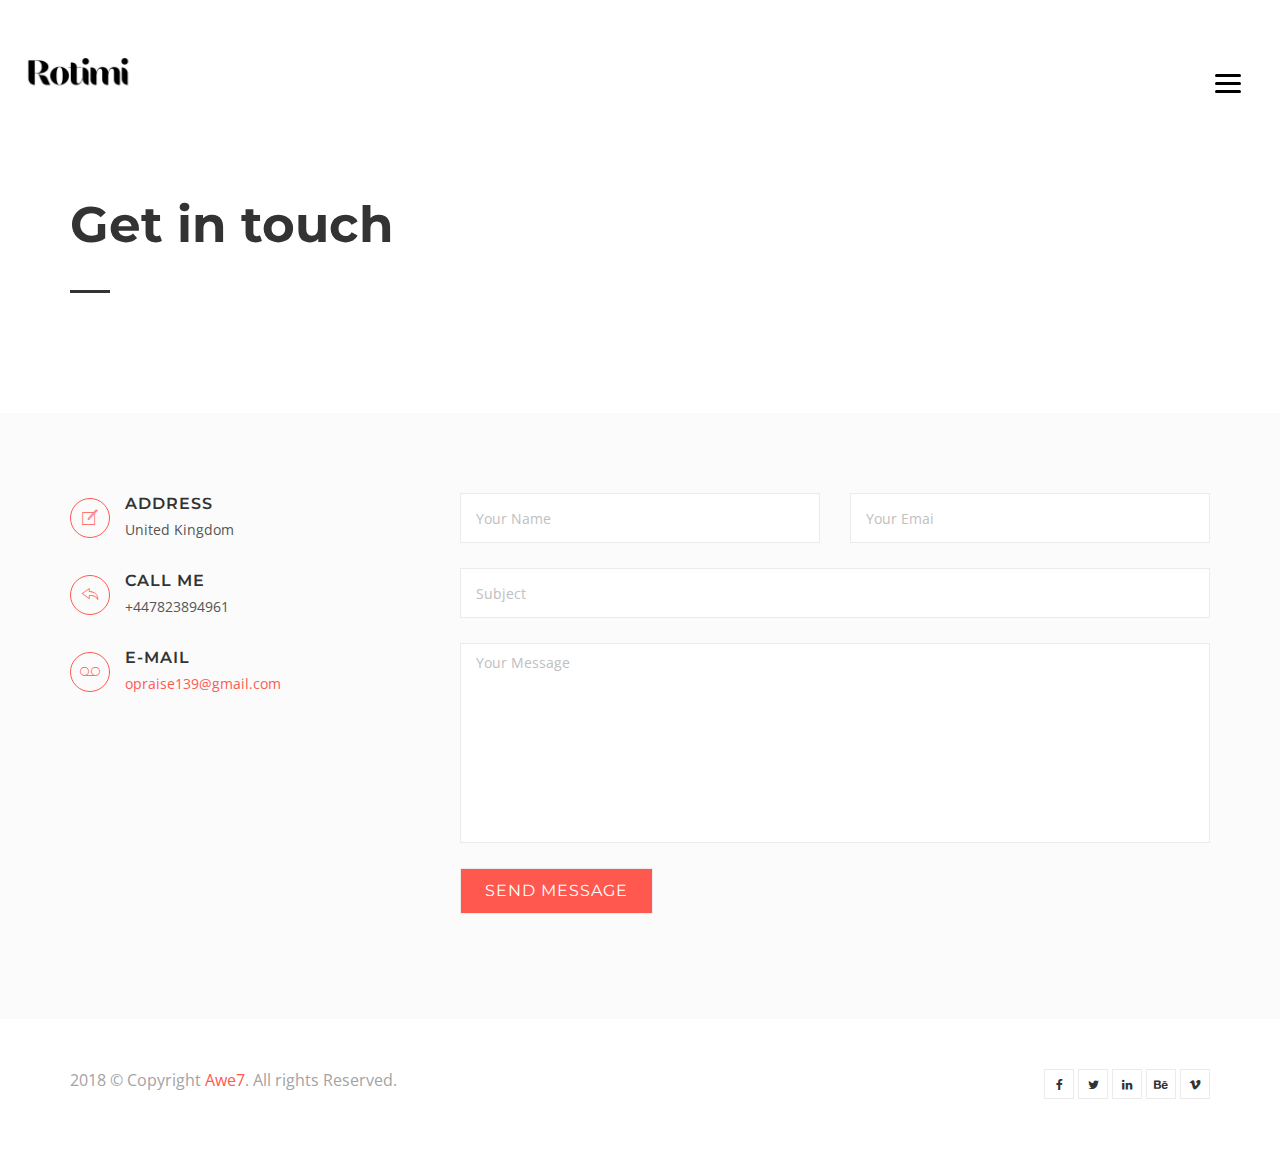
<file: minimus-master/contact.html>
<!DOCTYPE html>
<html>
	<head>
		<title>Contact</title>
		<meta charset="utf-8">
		<meta name="viewport" content="width=device-width, initial-scale=1.0, maximum-scale=1.0, user-scalable=no">
		<meta name="format-detection" content="telephone=no">
		<meta name="apple-mobile-web-app-capable" content="yes">
		<!-- Fonts-->
		<link rel="stylesheet" type="text/css" href="assets/fonts/fontawesome/font-awesome.min.css">
		<link rel="stylesheet" type="text/css" href="assets/fonts/pe-icon/pe-icon.css">
		<!-- Vendors-->
		<link rel="stylesheet" type="text/css" href="assets/vendors/bootstrap/grid.css">
		<link rel="stylesheet" type="text/css" href="assets/vendors/magnific-popup/magnific-popup.min.css">
		<link rel="stylesheet" type="text/css" href="assets/vendors/swiper/swiper.css">
		<!-- App & fonts-->
		<link rel="stylesheet" type="text/css" href="https://fonts.googleapis.com/css?family=Montserrat:300,400,500,600,700|Open+Sans:400,700">
		<link rel="stylesheet" type="text/css" id="app-stylesheet" href="assets/css/main.css"><!--[if lt IE 9]>
			<script src="https://oss.maxcdn.com/libs/html5shiv/3.7.0/html5shiv.js"></script>
		<![endif]-->
	</head>
	
	<body>
		<div class="page-wrap" id="root">
			
			<!-- header -->
			<header class="header header--fixed">
				<div class="header__inner">
					<div class="header__logo"><a href="index.html"><img src="assets/img/rotimi.png" alt="" style="width: 122px;"/></a></div>
					<div class="navbar-toggle" id="fs-button">
						<div class="navbar-icon"><span></span></div>
					</div>
				</div>
				
				<!-- fullscreenmenu__module -->
				<div class="fullscreenmenu__module" trigger="#fs-button">
					
					<!-- overlay-menu -->
					<nav class="overlay-menu">
						
						<!--  -->
						<ul class="wil-menu-list">
							<li><a href="index.html">Home</a>
							</li>
							<li><a href="about.html">About</a>
							</li>
							<li><a href="work.html">Work</a>
							</li>
							<li class="current-menu-item"><a href="contact.html">Contact</a>
							</li>
						</ul><!--  -->
						
					</nav><!-- End / overlay-menu -->
					
				</div><!-- End / fullscreenmenu__module -->
				
			</header><!-- End / header -->
			
			<!-- Content-->
			<div class="wil-content">
				
				<!-- Section -->
				<section class="awe-section">
					<div class="container">
						
						<!-- page-title -->
						<div class="page-title pb-40">
							<h2 class="page-title__title">Get in touch</h2>
							<div class="page-title__divider"></div>
						</div><!-- End / page-title -->
						
					</div>
				</section>
				<!-- End / Section -->
				
				
				<!-- Section -->
				<section class="awe-section bg-gray">
					<div class="container">
						<div class="row">
							<div class="col-md-4 col-lg-3 ">
								
								<!-- contact -->
								<div class="contact">
									<div class="contact__icon"><i class="pe-7s-note"></i></div>
									<h3 class="contact__title">Address</h3>
									<div class="contact__text">United Kingdom</div>
								</div><!-- End / contact -->
								
								
								<!-- contact -->
								<div class="contact">
									<div class="contact__icon"><i class="pe-7s-back"></i></div>
									<h3 class="contact__title">Call me</h3>
									<div class="contact__text">+447823894961</div>
								</div><!-- End / contact -->
								
								
								<!-- contact -->
								<div class="contact">
									<div class="contact__icon"><i class="pe-7s-voicemail"></i></div>
									<h3 class="contact__title">e-mail</h3>
									<div class="contact__text"><a href="#">opraise139@gmail.com</a></div>
								</div><!-- End / contact -->
								
							</div>
							<div class="col-md-7 col-lg-8 col-xs-offset-0 col-sm-offset-0 col-md-offset-0 col-lg-offset-1 ">
								<div class="form-wrapper">
									
									<!-- form-item -->
									<div class="form-item form-item--half">
										<input class="form-control" type="text" name="input" placeholder="Your name"/>
									</div><!-- End / form-item -->
									
									
									<!-- form-item -->
									<div class="form-item form-item--half">
										<input class="form-control" type="text" name="input" placeholder="Your emai"/>
									</div><!-- End / form-item -->
									
									
									<!-- form-item -->
									<div class="form-item">
										<input class="form-control" type="text" name="input" placeholder="Subject"/>
									</div><!-- End / form-item -->
									
									
									<!-- form-item -->
									<div class="form-item">
										<textarea class="form-control" placeholder="Your message" style="min-height:200px;"></textarea>
									</div><!-- End / form-item -->
									
									
									<!-- form-item -->
									<div class="form-item">
										<a class="md-btn md-btn--primary md-btn--lg " href="#">Send message
										</a>
									</div><!-- End / form-item -->
									
								</div>
							</div>
						</div>
					</div>
				</section>
				<!-- End / Section -->
				
			</div>
			<!-- End / Content-->
			
			<!-- footer -->
			<div class="footer">
				<div class="container">
					<div class="row">
						<div class="col-md-6 col-lg-6 ">
							<p class="footer__coppy">2018 &copy; Copyright <a href="http://awe7.com/">Awe7</a>. All rights Reserved.</p>
						</div>
						<div class="col-md-6 col-lg-6 ">
							<div class="footer__social">
								
								<!-- social-icon -->
								<a class="social-icon" href="#"><i class="social-icon__icon fa fa-facebook"></i>
								</a><!-- End / social-icon -->
								
								
								<!-- social-icon -->
								<a class="social-icon" href="#"><i class="social-icon__icon fa fa-twitter"></i>
								</a><!-- End / social-icon -->
								
								
								<!-- social-icon -->
								<a class="social-icon" href="#"><i class="social-icon__icon fa fa-linkedin"></i>
								</a><!-- End / social-icon -->
								
								
								<!-- social-icon -->
								<a class="social-icon" href="#"><i class="social-icon__icon fa fa-behance"></i>
								</a><!-- End / social-icon -->
								
								
								<!-- social-icon -->
								<a class="social-icon" href="#"><i class="social-icon__icon fa fa-vimeo"></i>
								</a><!-- End / social-icon -->
								
							</div>
						</div>
					</div>
				</div>
			</div><!-- End / footer -->
			
		</div>
		<!-- Vendors-->
		<script type="text/javascript" src="assets/vendors/jquery/jquery.min.js"></script>
		<script type="text/javascript" src="assets/vendors/imagesloaded/imagesloaded.pkgd.js"></script>
		<script type="text/javascript" src="assets/vendors/isotope-layout/isotope.pkgd.js"></script>
		<script type="text/javascript" src="assets/vendors/jquery-one-page/jquery.nav.min.js"></script>
		<script type="text/javascript" src="assets/vendors/jquery.easing/jquery.easing.min.js"></script>
		<script type="text/javascript" src="assets/vendors/jquery.matchHeight/jquery.matchHeight.min.js"></script>
		<script type="text/javascript" src="assets/vendors/magnific-popup/jquery.magnific-popup.min.js"></script>
		<script type="text/javascript" src="assets/vendors/masonry-layout/masonry.pkgd.js"></script>
		<script type="text/javascript" src="assets/vendors/jquery.waypoints/jquery.waypoints.min.js"></script>
		<script type="text/javascript" src="assets/vendors/swiper/swiper.jquery.js"></script>
		<script type="text/javascript" src="assets/vendors/menu/menu.js"></script>
		<script type="text/javascript" src="assets/vendors/typed/typed.min.js"></script>
		<!-- App-->
		<script type="text/javascript" src="assets/js/main.js"></script>
	</body>
</html>
</file>
<file: assets/fonts/pe-icon/pe-icon.css>
@font-face {
	font-family: 'Pe-icon-7-stroke';
	src:url('fonts/Pe-icon-7-stroke.eot?d7yf1v');
	src:url('fonts/Pe-icon-7-stroke.eot?#iefixd7yf1v') format('embedded-opentype'),
		url('fonts/Pe-icon-7-stroke.woff?d7yf1v') format('woff'),
		url('fonts/Pe-icon-7-stroke.ttf?d7yf1v') format('truetype'),
		url('fonts/Pe-icon-7-stroke.svg?d7yf1v#Pe-icon-7-stroke') format('svg');
	font-weight: normal;
	font-style: normal;
}

[class^="pe-7s-"], [class*=" pe-7s-"] {
	font-family: 'Pe-icon-7-stroke';
	speak: none;
	font-style: normal;
	font-weight: normal;
	font-variant: normal;
	text-transform: none;
	line-height: 1;

	/* Better Font Rendering =========== */
	-webkit-font-smoothing: antialiased;
	-moz-osx-font-smoothing: grayscale;
}

.pe-7s-album:before {
	content: "\e6aa";
}
.pe-7s-arc:before {
	content: "\e6ab";
}
.pe-7s-back-2:before {
	content: "\e6ac";
}
.pe-7s-bandaid:before {
	content: "\e6ad";
}
.pe-7s-car:before {
	content: "\e6ae";
}
.pe-7s-diamond:before {
	content: "\e6af";
}
.pe-7s-door-lock:before {
	content: "\e6b0";
}
.pe-7s-eyedropper:before {
	content: "\e6b1";
}
.pe-7s-female:before {
	content: "\e6b2";
}
.pe-7s-gym:before {
	content: "\e6b3";
}
.pe-7s-hammer:before {
	content: "\e6b4";
}
.pe-7s-headphones:before {
	content: "\e6b5";
}
.pe-7s-helm:before {
	content: "\e6b6";
}
.pe-7s-hourglass:before {
	content: "\e6b7";
}
.pe-7s-leaf:before {
	content: "\e6b8";
}
.pe-7s-magic-wand:before {
	content: "\e6b9";
}
.pe-7s-male:before {
	content: "\e6ba";
}
.pe-7s-map-2:before {
	content: "\e6bb";
}
.pe-7s-next-2:before {
	content: "\e6bc";
}
.pe-7s-paint-bucket:before {
	content: "\e6bd";
}
.pe-7s-pendrive:before {
	content: "\e6be";
}
.pe-7s-photo:before {
	content: "\e6bf";
}
.pe-7s-piggy:before {
	content: "\e6c0";
}
.pe-7s-plugin:before {
	content: "\e6c1";
}
.pe-7s-refresh-2:before {
	content: "\e6c2";
}
.pe-7s-rocket:before {
	content: "\e6c3";
}
.pe-7s-settings:before {
	content: "\e6c4";
}
.pe-7s-shield:before {
	content: "\e6c5";
}
.pe-7s-smile:before {
	content: "\e6c6";
}
.pe-7s-usb:before {
	content: "\e6c7";
}
.pe-7s-vector:before {
	content: "\e6c8";
}
.pe-7s-wine:before {
	content: "\e6c9";
}
.pe-7s-cloud-upload:before {
	content: "\e68a";
}
.pe-7s-cash:before {
	content: "\e68c";
}
.pe-7s-close:before {
	content: "\e680";
}
.pe-7s-bluetooth:before {
	content: "\e68d";
}
.pe-7s-cloud-download:before {
	content: "\e68b";
}
.pe-7s-way:before {
	content: "\e68e";
}
.pe-7s-close-circle:before {
	content: "\e681";
}
.pe-7s-id:before {
	content: "\e68f";
}
.pe-7s-angle-up:before {
	content: "\e682";
}
.pe-7s-wristwatch:before {
	content: "\e690";
}
.pe-7s-angle-up-circle:before {
	content: "\e683";
}
.pe-7s-world:before {
	content: "\e691";
}
.pe-7s-angle-right:before {
	content: "\e684";
}
.pe-7s-volume:before {
	content: "\e692";
}
.pe-7s-angle-right-circle:before {
	content: "\e685";
}
.pe-7s-users:before {
	content: "\e693";
}
.pe-7s-angle-left:before {
	content: "\e686";
}
.pe-7s-user-female:before {
	content: "\e694";
}
.pe-7s-angle-left-circle:before {
	content: "\e687";
}
.pe-7s-up-arrow:before {
	content: "\e695";
}
.pe-7s-angle-down:before {
	content: "\e688";
}
.pe-7s-switch:before {
	content: "\e696";
}
.pe-7s-angle-down-circle:before {
	content: "\e689";
}
.pe-7s-scissors:before {
	content: "\e697";
}
.pe-7s-wallet:before {
	content: "\e600";
}
.pe-7s-safe:before {
	content: "\e698";
}
.pe-7s-volume2:before {
	content: "\e601";
}
.pe-7s-volume1:before {
	content: "\e602";
}
.pe-7s-voicemail:before {
	content: "\e603";
}
.pe-7s-video:before {
	content: "\e604";
}
.pe-7s-user:before {
	content: "\e605";
}
.pe-7s-upload:before {
	content: "\e606";
}
.pe-7s-unlock:before {
	content: "\e607";
}
.pe-7s-umbrella:before {
	content: "\e608";
}
.pe-7s-trash:before {
	content: "\e609";
}
.pe-7s-tools:before {
	content: "\e60a";
}
.pe-7s-timer:before {
	content: "\e60b";
}
.pe-7s-ticket:before {
	content: "\e60c";
}
.pe-7s-target:before {
	content: "\e60d";
}
.pe-7s-sun:before {
	content: "\e60e";
}
.pe-7s-study:before {
	content: "\e60f";
}
.pe-7s-stopwatch:before {
	content: "\e610";
}
.pe-7s-star:before {
	content: "\e611";
}
.pe-7s-speaker:before {
	content: "\e612";
}
.pe-7s-signal:before {
	content: "\e613";
}
.pe-7s-shuffle:before {
	content: "\e614";
}
.pe-7s-shopbag:before {
	content: "\e615";
}
.pe-7s-share:before {
	content: "\e616";
}
.pe-7s-server:before {
	content: "\e617";
}
.pe-7s-search:before {
	content: "\e618";
}
.pe-7s-film:before {
	content: "\e6a5";
}
.pe-7s-science:before {
	content: "\e619";
}
.pe-7s-disk:before {
	content: "\e6a6";
}
.pe-7s-ribbon:before {
	content: "\e61a";
}
.pe-7s-repeat:before {
	content: "\e61b";
}
.pe-7s-refresh:before {
	content: "\e61c";
}
.pe-7s-add-user:before {
	content: "\e6a9";
}
.pe-7s-refresh-cloud:before {
	content: "\e61d";
}
.pe-7s-paperclip:before {
	content: "\e69c";
}
.pe-7s-radio:before {
	content: "\e61e";
}
.pe-7s-note2:before {
	content: "\e69d";
}
.pe-7s-print:before {
	content: "\e61f";
}
.pe-7s-network:before {
	content: "\e69e";
}
.pe-7s-prev:before {
	content: "\e620";
}
.pe-7s-mute:before {
	content: "\e69f";
}
.pe-7s-power:before {
	content: "\e621";
}
.pe-7s-medal:before {
	content: "\e6a0";
}
.pe-7s-portfolio:before {
	content: "\e622";
}
.pe-7s-like2:before {
	content: "\e6a1";
}
.pe-7s-plus:before {
	content: "\e623";
}
.pe-7s-left-arrow:before {
	content: "\e6a2";
}
.pe-7s-play:before {
	content: "\e624";
}
.pe-7s-key:before {
	content: "\e6a3";
}
.pe-7s-plane:before {
	content: "\e625";
}
.pe-7s-joy:before {
	content: "\e6a4";
}
.pe-7s-photo-gallery:before {
	content: "\e626";
}
.pe-7s-pin:before {
	content: "\e69b";
}
.pe-7s-phone:before {
	content: "\e627";
}
.pe-7s-plug:before {
	content: "\e69a";
}
.pe-7s-pen:before {
	content: "\e628";
}
.pe-7s-right-arrow:before {
	content: "\e699";
}
.pe-7s-paper-plane:before {
	content: "\e629";
}
.pe-7s-delete-user:before {
	content: "\e6a7";
}
.pe-7s-paint:before {
	content: "\e62a";
}
.pe-7s-bottom-arrow:before {
	content: "\e6a8";
}
.pe-7s-notebook:before {
	content: "\e62b";
}
.pe-7s-note:before {
	content: "\e62c";
}
.pe-7s-next:before {
	content: "\e62d";
}
.pe-7s-news-paper:before {
	content: "\e62e";
}
.pe-7s-musiclist:before {
	content: "\e62f";
}
.pe-7s-music:before {
	content: "\e630";
}
.pe-7s-mouse:before {
	content: "\e631";
}
.pe-7s-more:before {
	content: "\e632";
}
.pe-7s-moon:before {
	content: "\e633";
}
.pe-7s-monitor:before {
	content: "\e634";
}
.pe-7s-micro:before {
	content: "\e635";
}
.pe-7s-menu:before {
	content: "\e636";
}
.pe-7s-map:before {
	content: "\e637";
}
.pe-7s-map-marker:before {
	content: "\e638";
}
.pe-7s-mail:before {
	content: "\e639";
}
.pe-7s-mail-open:before {
	content: "\e63a";
}
.pe-7s-mail-open-file:before {
	content: "\e63b";
}
.pe-7s-magnet:before {
	content: "\e63c";
}
.pe-7s-loop:before {
	content: "\e63d";
}
.pe-7s-look:before {
	content: "\e63e";
}
.pe-7s-lock:before {
	content: "\e63f";
}
.pe-7s-lintern:before {
	content: "\e640";
}
.pe-7s-link:before {
	content: "\e641";
}
.pe-7s-like:before {
	content: "\e642";
}
.pe-7s-light:before {
	content: "\e643";
}
.pe-7s-less:before {
	content: "\e644";
}
.pe-7s-keypad:before {
	content: "\e645";
}
.pe-7s-junk:before {
	content: "\e646";
}
.pe-7s-info:before {
	content: "\e647";
}
.pe-7s-home:before {
	content: "\e648";
}
.pe-7s-help2:before {
	content: "\e649";
}
.pe-7s-help1:before {
	content: "\e64a";
}
.pe-7s-graph3:before {
	content: "\e64b";
}
.pe-7s-graph2:before {
	content: "\e64c";
}
.pe-7s-graph1:before {
	content: "\e64d";
}
.pe-7s-graph:before {
	content: "\e64e";
}
.pe-7s-global:before {
	content: "\e64f";
}
.pe-7s-gleam:before {
	content: "\e650";
}
.pe-7s-glasses:before {
	content: "\e651";
}
.pe-7s-gift:before {
	content: "\e652";
}
.pe-7s-folder:before {
	content: "\e653";
}
.pe-7s-flag:before {
	content: "\e654";
}
.pe-7s-filter:before {
	content: "\e655";
}
.pe-7s-file:before {
	content: "\e656";
}
.pe-7s-expand1:before {
	content: "\e657";
}
.pe-7s-exapnd2:before {
	content: "\e658";
}
.pe-7s-edit:before {
	content: "\e659";
}
.pe-7s-drop:before {
	content: "\e65a";
}
.pe-7s-drawer:before {
	content: "\e65b";
}
.pe-7s-download:before {
	content: "\e65c";
}
.pe-7s-display2:before {
	content: "\e65d";
}
.pe-7s-display1:before {
	content: "\e65e";
}
.pe-7s-diskette:before {
	content: "\e65f";
}
.pe-7s-date:before {
	content: "\e660";
}
.pe-7s-cup:before {
	content: "\e661";
}
.pe-7s-culture:before {
	content: "\e662";
}
.pe-7s-crop:before {
	content: "\e663";
}
.pe-7s-credit:before {
	content: "\e664";
}
.pe-7s-copy-file:before {
	content: "\e665";
}
.pe-7s-config:before {
	content: "\e666";
}
.pe-7s-compass:before {
	content: "\e667";
}
.pe-7s-comment:before {
	content: "\e668";
}
.pe-7s-coffee:before {
	content: "\e669";
}
.pe-7s-cloud:before {
	content: "\e66a";
}
.pe-7s-clock:before {
	content: "\e66b";
}
.pe-7s-check:before {
	content: "\e66c";
}
.pe-7s-chat:before {
	content: "\e66d";
}
.pe-7s-cart:before {
	content: "\e66e";
}
.pe-7s-camera:before {
	content: "\e66f";
}
.pe-7s-call:before {
	content: "\e670";
}
.pe-7s-calculator:before {
	content: "\e671";
}
.pe-7s-browser:before {
	content: "\e672";
}
.pe-7s-box2:before {
	content: "\e673";
}
.pe-7s-box1:before {
	content: "\e674";
}
.pe-7s-bookmarks:before {
	content: "\e675";
}
.pe-7s-bicycle:before {
	content: "\e676";
}
.pe-7s-bell:before {
	content: "\e677";
}
.pe-7s-battery:before {
	content: "\e678";
}
.pe-7s-ball:before {
	content: "\e679";
}
.pe-7s-back:before {
	content: "\e67a";
}
.pe-7s-attention:before {
	content: "\e67b";
}
.pe-7s-anchor:before {
	content: "\e67c";
}
.pe-7s-albums:before {
	content: "\e67d";
}
.pe-7s-alarm:before {
	content: "\e67e";
}
.pe-7s-airplay:before {
	content: "\e67f";
}
</file>
<file: assets/css/main.css>
/*--------------------------------------------------------------------------------

	# Minimis Template 1.0 - Mar 1, 2018
	# ------------------------------------------------------------------------
	# Designed & coded by Awe7
	# Websites:  http://www.awe7.com -  Email: info@awe7.com

----------------------------------------------------------------------------------

	1. base
	2. button
	3. form-item
	4. button
	5. about
	6. contact
	7. form_item
	8. fullscreenmenu
	9. grid-css
	10. hoverbox
	11. page_title
	12. post_detail
	13. post
	14. progress
	15. socialicon
	16. title
	17. typing
	18. work_detail
	19. work
	20. footer
	21. header-01
	22. Layout
	23. Grid Boostrap 
	24. Font size
	25. Margin Padding
	26. Swiper
	27. Swiper

--------------------------------------------------------------------------------*/

/* 1. base
--------------------------------------------------------------------------------*/

a[disabled], input[disabled], button[disabled], textarea[disabled] {
    cursor: not-allowed !important;
    opacity: .5 !important;
}

a:focus, input:focus, button:focus, textarea:focus {
    outline: none;
}

p {
    margin-top: 0;
    margin-bottom: 10px;
}

img {
    max-width: 100%;
    height: auto;
    border: 0;
}

.page-wrap {
    overflow: hidden;
}

.awe-section {
    position: relative;
    background-repeat: no-repeat;
    background-size: cover;
    background-position: center center;
    z-index: 9;
    padding-top: 1%;
    padding-bottom: 1%;
}

@media (min-width: 320px) {
    .awe-section {
        padding-top: calc(6.81818vw + 28.18182px);
        padding-bottom: calc(6.81818vw + 28.18182px);
    }
}

@media (min-width: 1200px) {
    .awe-section {
        padding-top: 110px;
        padding-bottom: 110px;
    }
}

.awe-text-left, .text-left {
    text-align: left !important;
}

.awe-text-center, .text-center {
    text-align: center !important;
}

.awe-text-right, .text-right {
    text-align: right !important;
}

.awe-text-underline {
    text-decoration: underline !important;
}

.awe-round {
    border-radius: 5px !important;
}

.awe-pill {
    border-radius: 50% !important;
}

.awe-tb {
    display: table;
    width: 100%;
    height: 100%;
}

.awe-tb__cell {
    display: table-cell;
    vertical-align: middle;
}

.awe-overlay, [data-gradient-bg] > canvas {
    position: absolute;
    width: 100%;
    height: 100%;
    top: 0;
    left: 0;
    z-index: -1;
}

.awe-overlay {
    background-color: rgba(0, 0, 0, .4);
}

.bg-fixed {
    background-attachment: fixed;
}

.awe-bg-cover {
    background-repeat: no-repeat;
    background-size: cover;
    background-position: center center;
}

.full {
    width: 100%;
    height: 100vh;
}

.embed-responsive {
    position: relative;
    display: block;
    height: 0;
    padding: 0;
    overflow: hidden;
}

.embed-responsive.embed-responsive-4by3 {
    padding-bottom: 75%;
}

.embed-responsive.embed-responsive-16by9 {
    padding-bottom: 56.25%;
}

.embed-responsive .embed-responsive-item, .embed-responsive iframe,
.embed-responsive embed, .embed-responsive object {
    position: absolute;
    top: 0;
    bottom: 0;
    left: 0;
    width: 100%;
    height: 100%;
    border: 0;
}

/* table Responsive */

.table-responsive-01 {
    width: 100%;
    overflow-y: hidden;
    overflow-x: auto;
}

.table-responsive-01 table > thead > tr > th,
.table-responsive-01 table > thead > tr > td,
.table-responsive-01 table > tbody > tr > th,
.table-responsive-01 table > tbody > tr > td,
.table-responsive-01 table > tfoot > tr > th,
.table-responsive-01 table > tfoot > tr > td {
    white-space: nowrap;
}

@media (max-width: 991px) {
    .table-responsive-02 table, .table-responsive-02 thead,
    .table-responsive-02 tbody, .table-responsive-02 th, .table-responsive-02 td,
    .table-responsive-02 tr {
        display: block;
    }

    .table-responsive-02 thead {
        border-top: 1px solid #e8e8e8 !important;
        border-bottom: none !important;
    }

    .table-responsive-02 thead tr {
        position: absolute;
        top: -9999px;
        left: -9999px;
    }

    .table-responsive-02 tr {
        padding: 15px 0;
        border-left: 1px solid #e8e8e8;
        border-right: 1px solid #e8e8e8;
    }

    .table-responsive-02 td {
        position: relative;
        padding: 15px 10px 15px 30% !important;
    }

    .table-responsive-02 td:before {
        content: attr(data-th);
        position: absolute;
        top: 15px;
        left: 20px;
        width: 25%;
        padding-right: 10px;
    }
}

a {
    color: #ff594f;
}

a:hover {
    text-decoration: line-through;
    color: #ff594f;
}

a:focus {
    text-decoration: none;
}

::-moz-selection {
    color: #fff;
    background-color: #333;
}

::selection {
    color: #fff;
    background-color: #333;
}

.awe-section {
    padding-top: 40px;
    padding-bottom: 40px;
}

@media (min-width: 320px) {
    .awe-section {
        padding-top: calc(4.54545vw + 25.45455px);
        padding-bottom: calc(4.54545vw + 25.45455px);
    }
}

@media (min-width: 1200px) {
    .awe-section {
        padding-top: 80px;
        padding-bottom: 80px;
    }
}

hr {
    margin-top: 10px;
    margin-bottom: 10px;
    border-color: #ebebeb;
}

.page-wrap {
    position: relative;
}

/* 2. button
--------------------------------------------------------------------------------*/

.md-btn {
    display: inline-block;
    border: 1px solid #ebebeb;
    box-shadow: none;
    outline: none;
    margin: 0;
    text-align: center;
    font-size: 12px;
    padding: 10px 20px;
    color: #000;
    background-color: #eee;
    transition: all .3s ease;
    text-decoration: none;
    vertical-align: middle;
    overflow: hidden;
    cursor: pointer;
    font-family: "Montserrat", sans-serif;
    line-height: 1;
    letter-spacing: 1px;
    text-transform: uppercase;
}

.md-btn:hover {
    background-color: #ebebeb;
    color: #000;
    text-decoration: line-through;
}

.md-btn[disabled] {
    opacity: .65;
    cursor: not-allowed;
}

.md-btn--primary {
    background-color: #ff594f;
    color: #fff;
}

.md-btn--primary:hover {
    background-color: rgba(255, 89, 79, .8);
    color: #fff;
}

.md-btn--primary:focus {
    background-color: #000;
    color: #fff;
}

.md-btn--success {
    background-color: #5cb85c;
    color: #fff;
}

.md-btn--success:hover {
    background-color: #449d44;
    color: #fff;
}

.md-btn--success:focus {
    background-color: #449d44;
    color: #fff;
}

.md-btn--info {
    background-color: #5bc0de;
    color: #fff;
}

.md-btn--info:hover {
    background-color: #31b0d5;
    color: #fff;
}

.md-btn--info:focus {
    background-color: #31b0d5;
    color: #fff;
}

.md-btn--warning {
    background-color: #f0ad4e;
    color: #fff;
}

.md-btn--warning:hover {
    background-color: #ec971f;
    color: #fff;
}

.md-btn--warning:focus {
    background-color: #ec971f;
    color: #fff;
}

.md-btn--danger {
    background-color: #d9534f;
    color: #fff;
}

.md-btn--danger:hover {
    background-color: #c9302c;
    color: #fff;
}

.md-btn--danger:focus {
    background-color: #c9302c;
    color: #fff;
}

.md-btn--link {
    background-color: transparent;
    color: #fe6565;
}

.md-btn--link:hover {
    background-color: transparent;
    color: #fe6565;
    text-decoration: underline;
}

.md-btn--link:focus {
    background-color: transparent;
    color: #fe6565;
}

.md-btn--dark {
    background-color: #000;
    color: #fff;
}

.md-btn--dark:hover {
    background-color: #fe6565;
    color: #fff;
}

.md-btn--dark:focus {
    background-color: #fe6565;
    color: #fff;
}

.md-btn--xs {
    padding: 6px 15px;
    font-size: 12px;
}

.md-btn--sm {
    padding: 8px 15px;
    min-width: 100px;
    font-size: 12px;
}

.md-btn--md {
    padding: 10px 20px;
    min-width: 140px;
    font-size: 14px;
}

.md-btn--lg {
    padding: 14px 24px;
    min-width: 160px;
    font-size: 16px;
}

.md-btn--square {
    border-radius: 0;
}

.md-btn--round {
    border-radius: 5px;
}

.md-btn--pill {
    border-radius: 40px;
}

.md-btn--block {
    display: block;
    width: 100%;
}

.md-btn--disabled {
    opacity: .65;
    cursor: not-allowed;
}

.md-btn--outline-primary {
    background-color: transparent;
}

.md-btn--outline-primary:hover {
    background-color: #ff594f;
    border-color: #ff594f;
    color: #fff;
}

/* 3. form-item
--------------------------------------------------------------------------------*/

input:not([type="button"]):not([type="submit"]):not([type="radio"]):not([type="checkbox"]):not([type="color"]),
select2, textarea, select, product__number:not([type="text"]) {
    box-shadow: none;
    outline: none;
    margin: 0;
    border-radius: 0;
    padding: 0 15px;
    line-height: 48px;
    border: 1px solid #ebebeb;
    color: #c0c0c0;
    font-size: 14px;
    vertical-align: middle;
    height: 50px;
    width: 100%;
}

input:not([type="button"]):not([type="submit"]):not([type="radio"]):not([type="checkbox"]):not([type="color"])::-webkit-input-placeholder,
select2::-webkit-input-placeholder, textarea::-webkit-input-placeholder,
select::-webkit-input-placeholder,
product__number:not([type="text"])::-webkit-input-placeholder {
    color: #c0c0c0;
    text-transform: capitalize;
}

input:not([type="button"]):not([type="submit"]):not([type="radio"]):not([type="checkbox"]):not([type="color"])::-moz-placeholder,
select2::-moz-placeholder, textarea::-moz-placeholder, select::-moz-placeholder,
product__number:not([type="text"])::-moz-placeholder {
    color: #c0c0c0;
    text-transform: capitalize;
}

input:not([type="button"]):not([type="submit"]):not([type="radio"]):not([type="checkbox"]):not([type="color"]):-moz-placeholder,
select2:-moz-placeholder, textarea:-moz-placeholder, select:-moz-placeholder,
product__number:not([type="text"]):-moz-placeholder {
    color: #c0c0c0;
    text-transform: capitalize;
}

input:not([type="button"]):not([type="submit"]):not([type="radio"]):not([type="checkbox"]):not([type="color"]):-ms-input-placeholder,
select2:-ms-input-placeholder, textarea:-ms-input-placeholder,
select:-ms-input-placeholder,
product__number:not([type="text"]):-ms-input-placeholder {
    color: #c0c0c0;
    text-transform: capitalize;
}

input:not([type="button"]):not([type="submit"]):not([type="radio"]):not([type="checkbox"]):not([type="color"])[disabled],
select2[disabled], textarea[disabled], select[disabled],
product__number:not([type="text"])[disabled] {
    opacity: .65;
    cursor: not-allowed;
}

input:not([type="button"]):not([type="submit"]):not([type="radio"]):not([type="checkbox"]):not([type="color"]),
textarea {
    -webkit-appearance: none;
       -moz-appearance: none;
            appearance: none;
}

input[type="checkbox"], input[type="radio"] {
    width: auto !important;
}

textarea {
    line-height: 1.3;
    padding-top: 10px;
    padding-bottom: 10px;
    min-height: 80px;
    resize: none;
}

/* Typography */

body {
    margin: 0;
    padding: 0;
    line-height: 1.4;
    font-size: 16px;
    font-weight: 400;
    font-family: "Open Sans", sans-serif;
    color: #555;
}

body.awe-skin-dark {
    background-color: #333;
}

.awe-skin-dark {
    color: rgba(255, 255, 255, .8);
}

.awe-skin-dark h1, .awe-skin-dark h2, .awe-skin-dark h3, .awe-skin-dark h4,
.awe-skin-dark h5, .awe-skin-dark h6 {
    color: #fff;
}

p {
    margin-bottom: 16px;
}

a {
    transition: all .3s ease;
}

a, input, textarea, select {
    outline: none;
}

h1, h2, h3, h4, h5, h6 {
    font-weight: 700;
    line-height: 1.4;
    color: #333;
    font-family: "Montserrat", sans-serif;
}

h1 a, h2 a, h3 a, h4 a, h5 a, h6 a {
    color: inherit;
    text-decoration: none;
}

h1 a:hover, h2 a:hover, h3 a:hover, h4 a:hover, h5 a:hover, h6 a:hover {
    color: inherit;
    text-decoration: none;
}

h1 {
    font-size: 60px;
}

h2 {
    font-size: 44px;
}

h3 {
    font-size: 34px;
}

h4 {
    font-size: 25px;
}

h5 {
    font-size: 18px;
}

h6 {
    font-size: 14px;
}

h3, h1, h2, h3 {
    margin-top: 30px;
    margin-bottom: 15px;
}

h4, h5, h6 {
    margin-top: 20px;
    margin-bottom: 10px;
}

img {
    max-width: 100%;
}

blockquote {
    position: relative;
    font-family: "Montserrat", sans-serif;
    font-size: 18px;
    border: 0;
    padding: 0;
    margin: 0;
    margin-bottom: 30px;
}

blockquote p {
    font-style: italic;
    margin-bottom: 0;
}

blockquote i {
    font-size: 40px !important;
    margin-bottom: 20px;
}

blockquote cite {
    display: block;
    font-size: 16px;
    font-style: normal;
    font-family: "Open Sans", sans-serif;
    font-weight: 700;
    margin-top: 15px;
}

blockquote small {
    font-weight: 400;
}

@media (min-width: 768px) {
    blockquote {
        font-size: 24px;
    }
}

abbr {
    color: #67dee8;
    border-width: 2px;
}

mark, .mark {
    background-color: #ff594f;
    color: #fff;
}

ul {
    list-style: none;
    margin: 0;
    padding: 0;
}

/* 4. button
--------------------------------------------------------------------------------*/

.btn {
    text-transform: uppercase;
}

.btn-custom {
    position: relative;
    padding-right: 50px;
}

.btn-custom:after {
    content: '\F178';
    font-family: 'fontAwesome';
    position: absolute;
    top: 50%;
    right: 12px;
    transform: translateY(-50%);
}

/* 5. about
--------------------------------------------------------------------------------*/

.about__subtitle {
    color: #333;
    margin-bottom: 30px;
    font-family: "Montserrat", sans-serif;
    font-weight: 500;
}

.about__title {
    font-size: 25px;
    font-weight: bold;
    text-transform: uppercase;
    margin-top: 0;
    margin-bottom: 10px;
}

.about__text {
    font-size: 16px;
    margin-bottom: 40px;
}

.about__text p {
    margin-bottom: 20px;
}

/* 6. contact
--------------------------------------------------------------------------------*/

.contact {
    position: relative;
    padding-left: 55px;
    margin-bottom: 30px;
    z-index: 9;
}

.contact__icon {
    position: absolute;
    top: 5px;
    left: 0;
    width: 40px;
    height: 40px;
    line-height: 40px;
    border-radius: 50%;
    text-align: center;
    border: 1px solid #ff594f;
    color: #ff594f;
    font-size: 20px;
}

.contact__title {
    font-size: 16px;
    font-weight: 600;
    text-transform: uppercase;
    letter-spacing: 1px;
    margin-top: 0;
    margin-bottom: 5px;
}

.contact__text {
    font-size: 14px;
}

/* 7. form_item
--------------------------------------------------------------------------------*/

.form-item {
    margin-bottom: 25px;
    overflow: hidden;
}

.form__label {
    display: block;
    font-family: "Montserrat", sans-serif;
    text-transform: capitalize;
    color: #333;
    margin-bottom: 10px;
}

.form-wrapper {
    margin: 0 -15px;
    overflow: hidden;
}

.form-wrapper .form-item {
    padding: 0 15px;
}

.form-item-btn-center {
    text-align: center;
}

@media (min-width: 769px) {
    .form-item--half {
        width: 50%;
        float: left;
    }

    .form-item-btn-right {
        text-align: right;
    }
}

/* 8. fullscreenmenu
--------------------------------------------------------------------------------*/

.fullscreenmenu__module {
    position: fixed;
    background-color: rgba(0, 0, 0, .8);
    top: 0;
    left: 0;
    right: 0;
    width: 100%;
    height: 100%;
    opacity: 0;
    visibility: hidden;
    overflow: hidden;
    transition: all .2s linear;
}

.open {
    opacity: 1;
    visibility: visible;
    z-index: 99;
    transition: all .2s linear;
}

.open li {
    animation: fadeInUp .35s ease forwards;
    animation-delay: .1s;
}

.open li:nth-of-type(2) {
    animation-delay: .15s;
}

.open li:nth-of-type(3) {
    animation-delay: .25s;
}

.open li:nth-of-type(4) {
    animation-delay: .35s;
}

.open li:nth-of-type(5) {
    animation-delay: .45s;
}

.open li:nth-of-type(6) {
    animation-delay: .55s;
}

.open li:nth-of-type(7) {
    animation-delay: .65s;
}

.open li:nth-of-type(8) {
    animation-delay: .75s;
}

.open li:nth-of-type(9) {
    animation-delay: .85s;
}

.open li:nth-of-type(10) {
    animation-delay: .95s;
}

@keyframes fadeInUp {
    0% {
        opacity: 0;
        transform: translate3d(0, 100%, 0);
    }

    100% {
        opacity: 1;
        transform: none;
    }
}

.overlay-menu {
    position: relative;
    top: 50%;
    text-align: center;
    transform: translateY(-50%);
}

.overlay-menu ul {
    display: inline-block;
    list-style: none;
    height: 100%;
    margin: 0 auto;
    padding: 0;
    position: relative;
}

.overlay-menu ul li {
    display: block;
    position: relative;
    opacity: 0;
}

.overlay-menu ul li a {
    display: block;
    position: relative;
    overflow: hidden;
    font-family: "Montserrat", sans-serif;
    font-size: 30px;
    font-weight: 600;
    color: #fff;
    text-decoration: none;
    text-transform: uppercase;
    padding: 5px 0;
    transition: all .2s linear;
}

@media (min-width: 320px) {
    .overlay-menu ul li a {
        font-size: calc(2.27273vw + 22.72727px);
    }
}

@media (min-width: 1200px) {
    .overlay-menu ul li a {
        font-size: 50px;
    }
}

.overlay-menu ul li.active > a, .overlay-menu ul li a:hover {
    color: #ff594f;
    text-decoration: line-through;
}

.fs-button {
    position: absolute;
    z-index: 300;
    cursor: pointer;
    width: 20px;
    height: 20px;
    transform: rotate(0deg);
    transition: .2s ease-in-out;
    cursor: pointer;
}

.fs-button span {
    background: #fff;
    display: block;
    position: absolute;
    left: 0;
    height: 3px;
    width: 100%;
    opacity: 1;
    transform: rotate(0deg);
    transition: .25s ease-in-out;
}

.fs-button span:nth-child(1) {
    top: 0;
}

.fs-button span:nth-child(2) {
    top: 6px;
}

.fs-button span:nth-child(3) {
    top: 12px;
}

.fs-button.open span:nth-child(2) {
    top: 6px;
    left: 50%;
    width: 0%;
}

.fs-button.open span:nth-child(1) {
    top: 6px;
    transform: rotate(45deg);
}

.fs-button.open span:nth-child(3) {
    top: 6px;
    transform: rotate(-45deg);
}

.grid-css .grid-item .grid-item__inner {
    position: relative;
}

.grid-css.grid-css--grid .grid-item__content-wrapper {
    position: absolute;
}

.grid-css.grid-css--grid .grid-item__content-wrapper {
    margin: 0 !important;
}

.grid-css.grid-css--grid .grid-item__inner {
    padding-top: 100%;
}

.grid-css.grid-css--grid .grid-item.extra-large .grid-item__inner,
.grid-css.grid-css--grid .grid-item.wide .grid-item__inner {
    padding-top: 50%;
}

.grid-css.grid-css--grid .grid-item.high .grid-item__inner {
    padding-top: 200%;
}

.grid-css.grid-css--grid[data-ratio="4by3"] .grid-item__inner {
    padding-top: 75%;
}

.grid-css.grid-css--grid[data-ratio="4by3"] .grid-item.extra-large .grid-item__inner,
.grid-css.grid-css--grid[data-ratio="4by3"] .grid-item.wide .grid-item__inner {
    padding-top: 37.5%;
}

.grid-css.grid-css--grid[data-ratio="4by3"] .grid-item.high .grid-item__inner {
    padding-top: 150%;
}

.grid-css.grid-css--grid[data-ratio="16by9"] .grid-item__inner {
    padding-top: 56.25%;
}

.grid-css.grid-css--grid[data-ratio="16by9"] .grid-item.extra-large .grid-item__inner,
.grid-css.grid-css--grid[data-ratio="16by9"] .grid-item.wide .grid-item__inner {
    padding-top: 28.125%;
}

.grid-css.grid-css--grid[data-ratio="16by9"] .grid-item.high .grid-item__inner {
    padding-top: 112.5%;
}

[data-col-xs="1"].grid-css .grid-item, [data-col-xs="1"].grid-css .grid-sizer {
    width: 100%;
}

[data-col-xs="2"].grid-css .grid-item, [data-col-xs="2"].grid-css .grid-sizer {
    width: 50%;
}

[data-col-xs="2"].grid-css .grid-item.wide,
[data-col-xs="2"].grid-css .grid-item.large {
    width: 100%;
}

[data-col-xs="2"].grid-css .grid-item.extra-large {
    width: 100%;
}

[data-col-xs="3"].grid-css .grid-item, [data-col-xs="3"].grid-css .grid-sizer {
    width: 33.33333%;
}

[data-col-xs="3"].grid-css .grid-item.wide,
[data-col-xs="3"].grid-css .grid-item.large {
    width: 66.66667%;
}

[data-col-xs="3"].grid-css .grid-item.extra-large {
    width: 100%;
}

[data-col-xs="4"].grid-css .grid-item, [data-col-xs="4"].grid-css .grid-sizer {
    width: 25%;
}

[data-col-xs="4"].grid-css .grid-item.wide,
[data-col-xs="4"].grid-css .grid-item.large {
    width: 50%;
}

[data-col-xs="4"].grid-css .grid-item.extra-large {
    width: 100%;
}

[data-col-xs="5"].grid-css .grid-item, [data-col-xs="5"].grid-css .grid-sizer {
    width: 20%;
}

[data-col-xs="5"].grid-css .grid-item.wide,
[data-col-xs="5"].grid-css .grid-item.large {
    width: 40%;
}

[data-col-xs="5"].grid-css .grid-item.extra-large {
    width: 100%;
}

[data-col-xs="6"].grid-css .grid-item, [data-col-xs="6"].grid-css .grid-sizer {
    width: 16.66667%;
}

[data-col-xs="6"].grid-css .grid-item.wide,
[data-col-xs="6"].grid-css .grid-item.large {
    width: 33.33333%;
}

[data-col-xs="6"].grid-css .grid-item.extra-large {
    width: 100%;
}

[data-col-xs="7"].grid-css .grid-item, [data-col-xs="7"].grid-css .grid-sizer {
    width: 14.28571%;
}

[data-col-xs="7"].grid-css .grid-item.wide,
[data-col-xs="7"].grid-css .grid-item.large {
    width: 28.57143%;
}

[data-col-xs="7"].grid-css .grid-item.extra-large {
    width: 100%;
}

[data-col-xs="8"].grid-css .grid-item, [data-col-xs="8"].grid-css .grid-sizer {
    width: 12.5%;
}

[data-col-xs="8"].grid-css .grid-item.wide,
[data-col-xs="8"].grid-css .grid-item.large {
    width: 25%;
}

[data-col-xs="8"].grid-css .grid-item.extra-large {
    width: 100%;
}

[data-col-xs="9"].grid-css .grid-item, [data-col-xs="9"].grid-css .grid-sizer {
    width: 11.11111%;
}

[data-col-xs="9"].grid-css .grid-item.wide,
[data-col-xs="9"].grid-css .grid-item.large {
    width: 22.22222%;
}

[data-col-xs="9"].grid-css .grid-item.extra-large {
    width: 100%;
}

[data-col-xs="10"].grid-css .grid-item, [data-col-xs="10"].grid-css .grid-sizer {
    width: 10%;
}

[data-col-xs="10"].grid-css .grid-item.wide,
[data-col-xs="10"].grid-css .grid-item.large {
    width: 20%;
}

[data-col-xs="10"].grid-css .grid-item.extra-large {
    width: 100%;
}

@media (min-width: 768px) {
    [data-col-sm="1"].grid-css .grid-item,
    [data-col-sm="1"].grid-css .grid-sizer {
        width: 100%;
    }

    [data-col-sm="2"].grid-css .grid-item,
    [data-col-sm="2"].grid-css .grid-sizer {
        width: 50%;
    }

    [data-col-sm="2"].grid-css .grid-item.wide,
    [data-col-sm="2"].grid-css .grid-item.large {
        width: 100%;
    }

    [data-col-sm="2"].grid-css .grid-item.extra-large {
        width: 100%;
    }

    [data-col-sm="3"].grid-css .grid-item,
    [data-col-sm="3"].grid-css .grid-sizer {
        width: 33.33333%;
    }

    [data-col-sm="3"].grid-css .grid-item.wide,
    [data-col-sm="3"].grid-css .grid-item.large {
        width: 66.66667%;
    }

    [data-col-sm="3"].grid-css .grid-item.extra-large {
        width: 100%;
    }

    [data-col-sm="4"].grid-css .grid-item,
    [data-col-sm="4"].grid-css .grid-sizer {
        width: 25%;
    }

    [data-col-sm="4"].grid-css .grid-item.wide,
    [data-col-sm="4"].grid-css .grid-item.large {
        width: 50%;
    }

    [data-col-sm="4"].grid-css .grid-item.extra-large {
        width: 100%;
    }

    [data-col-sm="5"].grid-css .grid-item,
    [data-col-sm="5"].grid-css .grid-sizer {
        width: 20%;
    }

    [data-col-sm="5"].grid-css .grid-item.wide,
    [data-col-sm="5"].grid-css .grid-item.large {
        width: 40%;
    }

    [data-col-sm="5"].grid-css .grid-item.extra-large {
        width: 100%;
    }

    [data-col-sm="6"].grid-css .grid-item,
    [data-col-sm="6"].grid-css .grid-sizer {
        width: 16.66667%;
    }

    [data-col-sm="6"].grid-css .grid-item.wide,
    [data-col-sm="6"].grid-css .grid-item.large {
        width: 33.33333%;
    }

    [data-col-sm="6"].grid-css .grid-item.extra-large {
        width: 100%;
    }

    [data-col-sm="7"].grid-css .grid-item,
    [data-col-sm="7"].grid-css .grid-sizer {
        width: 14.28571%;
    }

    [data-col-sm="7"].grid-css .grid-item.wide,
    [data-col-sm="7"].grid-css .grid-item.large {
        width: 28.57143%;
    }

    [data-col-sm="7"].grid-css .grid-item.extra-large {
        width: 100%;
    }

    [data-col-sm="8"].grid-css .grid-item,
    [data-col-sm="8"].grid-css .grid-sizer {
        width: 12.5%;
    }

    [data-col-sm="8"].grid-css .grid-item.wide,
    [data-col-sm="8"].grid-css .grid-item.large {
        width: 25%;
    }

    [data-col-sm="8"].grid-css .grid-item.extra-large {
        width: 100%;
    }

    [data-col-sm="9"].grid-css .grid-item,
    [data-col-sm="9"].grid-css .grid-sizer {
        width: 11.11111%;
    }

    [data-col-sm="9"].grid-css .grid-item.wide,
    [data-col-sm="9"].grid-css .grid-item.large {
        width: 22.22222%;
    }

    [data-col-sm="9"].grid-css .grid-item.extra-large {
        width: 100%;
    }

    [data-col-sm="10"].grid-css .grid-item,
    [data-col-sm="10"].grid-css .grid-sizer {
        width: 10%;
    }

    [data-col-sm="10"].grid-css .grid-item.wide,
    [data-col-sm="10"].grid-css .grid-item.large {
        width: 20%;
    }

    [data-col-sm="10"].grid-css .grid-item.extra-large {
        width: 100%;
    }
}

@media (min-width: 992px) {
    [data-col-md="1"].grid-css .grid-item,
    [data-col-md="1"].grid-css .grid-sizer {
        width: 100%;
    }

    [data-col-md="2"].grid-css .grid-item,
    [data-col-md="2"].grid-css .grid-sizer {
        width: 50%;
    }

    [data-col-md="2"].grid-css .grid-item.wide,
    [data-col-md="2"].grid-css .grid-item.large {
        width: 100%;
    }

    [data-col-md="2"].grid-css .grid-item.extra-large {
        width: 100%;
    }

    [data-col-md="3"].grid-css .grid-item,
    [data-col-md="3"].grid-css .grid-sizer {
        width: 33.33333%;
    }

    [data-col-md="3"].grid-css .grid-item.wide,
    [data-col-md="3"].grid-css .grid-item.large {
        width: 66.66667%;
    }

    [data-col-md="3"].grid-css .grid-item.extra-large {
        width: 100%;
    }

    [data-col-md="4"].grid-css .grid-item,
    [data-col-md="4"].grid-css .grid-sizer {
        width: 25%;
    }

    [data-col-md="4"].grid-css .grid-item.wide,
    [data-col-md="4"].grid-css .grid-item.large {
        width: 50%;
    }

    [data-col-md="4"].grid-css .grid-item.extra-large {
        width: 100%;
    }

    [data-col-md="5"].grid-css .grid-item,
    [data-col-md="5"].grid-css .grid-sizer {
        width: 20%;
    }

    [data-col-md="5"].grid-css .grid-item.wide,
    [data-col-md="5"].grid-css .grid-item.large {
        width: 40%;
    }

    [data-col-md="5"].grid-css .grid-item.extra-large {
        width: 100%;
    }

    [data-col-md="6"].grid-css .grid-item,
    [data-col-md="6"].grid-css .grid-sizer {
        width: 16.66667%;
    }

    [data-col-md="6"].grid-css .grid-item.wide,
    [data-col-md="6"].grid-css .grid-item.large {
        width: 33.33333%;
    }

    [data-col-md="6"].grid-css .grid-item.extra-large {
        width: 100%;
    }

    [data-col-md="7"].grid-css .grid-item,
    [data-col-md="7"].grid-css .grid-sizer {
        width: 14.28571%;
    }

    [data-col-md="7"].grid-css .grid-item.wide,
    [data-col-md="7"].grid-css .grid-item.large {
        width: 28.57143%;
    }

    [data-col-md="7"].grid-css .grid-item.extra-large {
        width: 100%;
    }

    [data-col-md="8"].grid-css .grid-item,
    [data-col-md="8"].grid-css .grid-sizer {
        width: 12.5%;
    }

    [data-col-md="8"].grid-css .grid-item.wide,
    [data-col-md="8"].grid-css .grid-item.large {
        width: 25%;
    }

    [data-col-md="8"].grid-css .grid-item.extra-large {
        width: 100%;
    }

    [data-col-md="9"].grid-css .grid-item,
    [data-col-md="9"].grid-css .grid-sizer {
        width: 11.11111%;
    }

    [data-col-md="9"].grid-css .grid-item.wide,
    [data-col-md="9"].grid-css .grid-item.large {
        width: 22.22222%;
    }

    [data-col-md="9"].grid-css .grid-item.extra-large {
        width: 100%;
    }

    [data-col-md="10"].grid-css .grid-item,
    [data-col-md="10"].grid-css .grid-sizer {
        width: 10%;
    }

    [data-col-md="10"].grid-css .grid-item.wide,
    [data-col-md="10"].grid-css .grid-item.large {
        width: 20%;
    }

    [data-col-md="10"].grid-css .grid-item.extra-large {
        width: 100%;
    }
}

@media (min-width: 1200px) {
    [data-col-lg="1"].grid-css .grid-item,
    [data-col-lg="1"].grid-css .grid-sizer {
        width: 100%;
    }

    [data-col-lg="2"].grid-css .grid-item,
    [data-col-lg="2"].grid-css .grid-sizer {
        width: 50%;
    }

    [data-col-lg="2"].grid-css .grid-item.wide,
    [data-col-lg="2"].grid-css .grid-item.large {
        width: 100%;
    }

    [data-col-lg="2"].grid-css .grid-item.extra-large {
        width: 100%;
    }

    [data-col-lg="3"].grid-css .grid-item,
    [data-col-lg="3"].grid-css .grid-sizer {
        width: 33.33333%;
    }

    [data-col-lg="3"].grid-css .grid-item.wide,
    [data-col-lg="3"].grid-css .grid-item.large {
        width: 66.66667%;
    }

    [data-col-lg="3"].grid-css .grid-item.extra-large {
        width: 100%;
    }

    [data-col-lg="4"].grid-css .grid-item,
    [data-col-lg="4"].grid-css .grid-sizer {
        width: 25%;
    }

    [data-col-lg="4"].grid-css .grid-item.wide,
    [data-col-lg="4"].grid-css .grid-item.large {
        width: 50%;
    }

    [data-col-lg="4"].grid-css .grid-item.extra-large {
        width: 100%;
    }

    [data-col-lg="5"].grid-css .grid-item,
    [data-col-lg="5"].grid-css .grid-sizer {
        width: 20%;
    }

    [data-col-lg="5"].grid-css .grid-item.wide,
    [data-col-lg="5"].grid-css .grid-item.large {
        width: 40%;
    }

    [data-col-lg="5"].grid-css .grid-item.extra-large {
        width: 100%;
    }

    [data-col-lg="6"].grid-css .grid-item,
    [data-col-lg="6"].grid-css .grid-sizer {
        width: 16.66667%;
    }

    [data-col-lg="6"].grid-css .grid-item.wide,
    [data-col-lg="6"].grid-css .grid-item.large {
        width: 33.33333%;
    }

    [data-col-lg="6"].grid-css .grid-item.extra-large {
        width: 100%;
    }

    [data-col-lg="7"].grid-css .grid-item,
    [data-col-lg="7"].grid-css .grid-sizer {
        width: 14.28571%;
    }

    [data-col-lg="7"].grid-css .grid-item.wide,
    [data-col-lg="7"].grid-css .grid-item.large {
        width: 28.57143%;
    }

    [data-col-lg="7"].grid-css .grid-item.extra-large {
        width: 100%;
    }

    [data-col-lg="8"].grid-css .grid-item,
    [data-col-lg="8"].grid-css .grid-sizer {
        width: 12.5%;
    }

    [data-col-lg="8"].grid-css .grid-item.wide,
    [data-col-lg="8"].grid-css .grid-item.large {
        width: 25%;
    }

    [data-col-lg="8"].grid-css .grid-item.extra-large {
        width: 100%;
    }

    [data-col-lg="9"].grid-css .grid-item,
    [data-col-lg="9"].grid-css .grid-sizer {
        width: 11.11111%;
    }

    [data-col-lg="9"].grid-css .grid-item.wide,
    [data-col-lg="9"].grid-css .grid-item.large {
        width: 22.22222%;
    }

    [data-col-lg="9"].grid-css .grid-item.extra-large {
        width: 100%;
    }

    [data-col-lg="10"].grid-css .grid-item,
    [data-col-lg="10"].grid-css .grid-sizer {
        width: 10%;
    }

    [data-col-lg="10"].grid-css .grid-item.wide,
    [data-col-lg="10"].grid-css .grid-item.large {
        width: 20%;
    }

    [data-col-lg="10"].grid-css .grid-item.extra-large {
        width: 100%;
    }
}

[data-gap="5"].grid-css .grid__inner {
    margin: -3px;
}

[data-gap="5"].grid-css .grid__inner .grid-item .grid-item__content-wrapper {
    margin: 3px;
    top: 3px;
    right: 3px;
    bottom: 3px;
    left: 3px;
}

[data-gap="10"].grid-css .grid__inner {
    margin: -5px;
}

[data-gap="10"].grid-css .grid__inner .grid-item .grid-item__content-wrapper {
    margin: 5px;
    top: 5px;
    right: 5px;
    bottom: 5px;
    left: 5px;
}

[data-gap="15"].grid-css .grid__inner {
    margin: -8px;
}

[data-gap="15"].grid-css .grid__inner .grid-item .grid-item__content-wrapper {
    margin: 8px;
    top: 8px;
    right: 8px;
    bottom: 8px;
    left: 8px;
}

[data-gap="20"].grid-css .grid__inner {
    margin: -10px;
}

[data-gap="20"].grid-css .grid__inner .grid-item .grid-item__content-wrapper {
    margin: 10px;
    top: 10px;
    right: 10px;
    bottom: 10px;
    left: 10px;
}

[data-gap="25"].grid-css .grid__inner {
    margin: -13px;
}

[data-gap="25"].grid-css .grid__inner .grid-item .grid-item__content-wrapper {
    margin: 13px;
    top: 13px;
    right: 13px;
    bottom: 13px;
    left: 13px;
}

[data-gap="30"].grid-css .grid__inner {
    margin: -15px;
}

[data-gap="30"].grid-css .grid__inner .grid-item .grid-item__content-wrapper {
    margin: 15px;
    top: 15px;
    right: 15px;
    bottom: 15px;
    left: 15px;
}

[data-gap="35"].grid-css .grid__inner {
    margin: -18px;
}

[data-gap="35"].grid-css .grid__inner .grid-item .grid-item__content-wrapper {
    margin: 18px;
    top: 18px;
    right: 18px;
    bottom: 18px;
    left: 18px;
}

[data-gap="40"].grid-css .grid__inner {
    margin: -20px;
}

[data-gap="40"].grid-css .grid__inner .grid-item .grid-item__content-wrapper {
    margin: 20px;
    top: 20px;
    right: 20px;
    bottom: 20px;
    left: 20px;
}

[data-gap="45"].grid-css .grid__inner {
    margin: -23px;
}

[data-gap="45"].grid-css .grid__inner .grid-item .grid-item__content-wrapper {
    margin: 23px;
    top: 23px;
    right: 23px;
    bottom: 23px;
    left: 23px;
}

[data-gap="50"].grid-css .grid__inner {
    margin: -25px;
}

[data-gap="50"].grid-css .grid__inner .grid-item .grid-item__content-wrapper {
    margin: 25px;
    top: 25px;
    right: 25px;
    bottom: 25px;
    left: 25px;
}

/* 9. grid-css
--------------------------------------------------------------------------------*/

.grid-css {
    margin: 0;
}

.grid-css .grid-item, .grid-css .grid-sizer {
    width: 100%;
}

.grid-css .grid-item .grid-item__inner .grid-item__content-wrapper {
    background-color: #ccc;
}

.grid-css.grid-css--grid .grid-item__content-wrapper {
    top: 0;
    right: 0;
    bottom: 0;
    left: 0;
}

.filter {
    margin: 0 -10px 30px;
}

.filter li {
    display: inline-block;
}

.filter li.current a {
    color: #000;
}

.filter a {
    display: block;
    position: relative;
    font-size: 14px;
    font-weight: 500;
    text-transform: capitalize;
    color: #555;
    padding: 5px 10px;
}

/* 10. hoverbox
--------------------------------------------------------------------------------*/

.hoverbox {
    position: relative;
    overflow: hidden;
    padding: 0 !important;
    z-index: 9;
}

.hoverbox.light .hb_back {
    background-color: rgba(255, 255, 255, .8);
    color: #333;
}

.hoverbox.light .hb_back h2, .hoverbox.light .hb_back h3,
.hoverbox.light .hb_back h4 {
    color: #333;
}

.hb_front {
    z-index: auto !important;
}

.hb_back {
    position: absolute;
    background-color: rgba(0, 0, 0, .6);
    height: 100%;
    top: 0;
    left: 0;
    right: 0;
    z-index: 9;
    overflow: hidden;
    transition: all .3s cubic-bezier(.5, .72, .24, .94);
}

.hb_back h2, .hb_back h3, .hb_back h4 {
    color: #fff;
}

.hb_back .tb {
    display: table !important;
    width: 100%;
    height: 100%;
}

/* Effect */

.ef-push-bottom .hb_back, .ef-move-top .hb_back {
    transform: translate(0, -100%);
}

.ef-push-top .hb_back, .ef-move-bottom .hb_back {
    transform: translate(0, 100%);
}

.ef-push-left .hb_back, .ef-move-right .hb_back {
    transform: translate(-100%, 0);
}

.ef-push-right .hb_back, .ef-move-left .hb_back {
    transform: translate(100%, 0);
}

.ef-classic .hb_back {
    display: none;
}

.ef-classic:hover .hb_back {
    display: block;
}

.ef-fade .hb_back {
    opacity: 0;
    visibility: hidden;
}

.ef-fade:hover .hb_back {
    opacity: 1;
    visibility: visible;
}

.ef-push-top:hover .hb_back, .ef-push-right:hover .hb_back,
.ef-push-bottom:hover .hb_back, .ef-push-left:hover .hb_back,
.ef-move-top:hover .hb_back, .ef-move-right:hover .hb_back,
.ef-move-bottom:hover .hb_back, .ef-move-left:hover .hb_back {
    transform: translate(0, 0);
}

.ef-push-top .hb_front, .ef-push-right .hb_front, .ef-push-bottom .hb_front,
.ef-push-left .hb_front {
    transition: all .3s cubic-bezier(.5, .72, .24, .94);
}

.ef-push-top:hover .hb_back, .ef-push-right:hover .hb_back,
.ef-push-bottom:hover .hb_back, .ef-push-left:hover .hb_back {
    transform: translate(0, 0);
}

.ef-push-top:hover .hb_front {
    transform: translate(0, -100%);
}

.ef-push-bottom:hover .hb_front {
    transform: translate(0, 100%);
}

.ef-push-left:hover .hb_front {
    transform: translate(100%, 0);
}

.ef-push-right:hover .hb_front {
    transform: translate(-100%, 0);
}

.ef-flip-y, .ef-flip-x {
    overflow: visible;
    -webkit-perspective: 0;
}

.ef-flip-y .ef-caption-outer, .ef-flip-x .ef-caption-outer {
    overflow: visible !important;
}

.ef-flip-y .hb_back, .ef-flip-y .hb_front, .ef-flip-x .hb_back,
.ef-flip-x .hb_front {
    -webkit-backface-visibility: hidden;
            backface-visibility: hidden;
    transition: all .5s cubic-bezier(.5, .72, .24, .94);
}

.ef-flip-y .hb_front {
    transform: perspective(200em) rotateY(0);
}

.ef-flip-y .hb_back {
    transform: perspective(200em) rotateY(180deg);
}

.ef-flip-y:hover .hb_front {
    transform: perspective(200em) rotateY(-180deg);
}

.ef-flip-y:hover .hb_back {
    z-index: 9;
    transform: perspective(200em) rotateY(0);
}

.ef-flip-x .hb_front {
    transform: perspective(200em) rotateX(0);
}

.ef-flip-x .hb_back {
    transform: perspective(200em) rotateX(-180deg);
}

.ef-flip-x:hover .hb_front {
    transform: perspective(200em) rotateX(180deg);
}

.ef-flip-x:hover .hb_back {
    z-index: 9;
    transform: perspective(200em) rotateX(0);
}

.ef-slide-top .hb_front, .ef-slide-right .hb_front, .ef-slide-bottom .hb_front,
.ef-slide-left .hb_front {
    transform: translate(0, 0);
    transition: all .3s cubic-bezier(.5, .72, .24, .94);
}

.ef-slide-top .hb_back, .ef-slide-right .hb_back, .ef-slide-bottom .hb_back,
.ef-slide-left .hb_back {
    z-index: -1;
}

.ef-slide-top .hb_back > *, .ef-slide-right .hb_back > *,
.ef-slide-bottom .hb_back > *, .ef-slide-left .hb_back > * {
    opacity: 0;
    transition: all .3s cubic-bezier(.5, .72, .24, .94);
}

.ef-slide-top:hover .hb_back > *, .ef-slide-right:hover .hb_back > *,
.ef-slide-bottom:hover .hb_back > *, .ef-slide-left:hover .hb_back > * {
    opacity: 1;
    transform: scale(1);
}

.ef-slide-top:hover .hb_front {
    transform: translate(0, -100%);
}

.ef-slide-right:hover .hb_front {
    transform: translate(100%, 0);
}

.ef-slide-bottom:hover .hb_front {
    transform: translate(0, 100%);
}

.ef-slide-left:hover .hb_front {
    transform: translate(-100%, 0);
}

.ef-zoom-in .hb_back {
    opacity: 0;
    transform: scale(0);
    transition: all .3s ease;
}

.ef-zoom-in:hover .hb_back {
    opacity: 1;
    transform: scale(1);
}

.ef-hoverdir .hb_back {
    top: 0;
    left: 100%;
    right: auto;
    width: 100%;
    transition: none;
}

/* 11. page_title
--------------------------------------------------------------------------------*/

.page-title {
    padding: 110px 0 40px 0;
}

.page-title__title {
    font-size: 30px;
    margin-top: 0;
    margin-bottom: 0;
}

@media (min-width: 320px) {
    .page-title__title {
        font-size: calc(2.27273vw + 22.72727px);
    }
}

@media (min-width: 1200px) {
    .page-title__title {
        font-size: 50px;
    }
}

.page-title__title .typing__module {
    display: inline-block;
}

.page-title__text {
    font-size: 16px;
    color: #a3a3a3;
}

.page-title__divider {
    width: 40px;
    height: 3px;
    background-color: #333;
    margin-top: 30px;
}

.page-title__social {
    margin-top: 30px;
}

.page-title__social > a {
    width: 40px;
    height: 40px;
    line-height: 40px;
}

/* 12. post_detail
--------------------------------------------------------------------------------*/

.post-detail__title {
    font-size: 25px;
    text-transform: uppercase;
    margin-top: 0;
    margin-bottom: 5px;
}

@media (min-width: 320px) {
    .post-detail__title {
        font-size: calc(1.70455vw + 19.54545px);
    }
}

@media (min-width: 1200px) {
    .post-detail__title {
        font-size: 40px;
    }
}

.post-detail__cat {
    display: inline-block;
    font-family: "Montserrat", sans-serif;
    font-size: 12px;
    text-transform: uppercase;
    color: #ff594f;
    margin-bottom: 0;
}

.post-detail__meta {
    text-transform: capitalize;
    font-size: 12px;
    margin-bottom: 40px;
}

.post-detail__meta .author {
    font-weight: 600;
    color: #c0c0c0;
    margin-left: 5px;
}

.post-detail__meta .author a:hover {
    text-decoration: none;
}

.post-detail__media {
    margin-bottom: 30px;
}

.post-detail__entry {
    font-size: 14px;
    padding: 10px 0 40px;
}

/* 13. post
--------------------------------------------------------------------------------*/

.post:hover img {
    transform: scale(1.1, 1.1) translateZ(0);
}

.post__media {
    overflow: hidden;
}

.post__media img {
    transform: scale(1, 1) translateZ(0);
    transition: all .3s ease;
}

.post__body {
    padding: 30px 20px;
    background-color: #fff;
}

.post__body .md-btn {
    text-transform: capitalize;
}

.post__title {
    font-size: 18px;
    text-transform: uppercase;
    margin-top: 0;
    margin-bottom: 10px;
}

.post__text {
    font-size: 14px;
    color: #c0c0c0;
    margin-bottom: 20px;
}

.post__meta {
    text-transform: capitalize;
    font-size: 12px;
    margin-bottom: 10px;
}

.post__meta .author {
    font-weight: 600;
    color: #c0c0c0;
    margin-left: 5px;
}

.post__meta .author a:hover {
    text-decoration: none;
}

/* 14. progress
--------------------------------------------------------------------------------*/

.progress {
    margin-bottom: 30px;
}

.progress__title {
    font-size: 14px;
    text-transform: uppercase;
    margin-top: 0;
    margin-bottom: 10px;
}

.progress__wrap {
    position: relative;
    width: 100%;
    height: 6px;
    border-radius: 0;
    background-color: #eee;
    box-shadow: 0 0 0;
}

.progress__bar {
    position: absolute;
    background-color: #ff594f;
    left: 0;
    top: 0;
    bottom: 0;
    width: 0;
    box-shadow: 0 0 0;
    transition: width 1s ease;
}

.progress__number {
    position: absolute;
    right: 0;
    top: -30px;
    display: inline-block;
    height: 20px;
    font-weight: bold;
    font-size: 14px;
    color: #333;
}

.awe-skin-dark .progress__wrap {
    background-color: #666;
}

/* 15. socialicon
--------------------------------------------------------------------------------*/

.social-icon {
    display: inline-block;
    width: 30px;
    height: 30px;
    line-height: 30px;
    font-size: 12px;
    color: #333;
    text-align: center;
    border: 1px solid #ebebeb;
    transition: all .3s ease;
}

.social-icon:hover {
    border-color: #ff594f;
    background-color: #ff594f;
    color: #fff;
}

.social-icon__text {
    margin-left: 6px;
}

/* 16. title
--------------------------------------------------------------------------------*/

.title {
    margin-bottom: 50px;
}

.title__title {
    font-size: 25px;
    font-weight: bold;
    text-transform: uppercase;
    margin-top: 0;
    margin-bottom: 0;
}

/* 17. typing
--------------------------------------------------------------------------------*/

.typed-cursor {
    opacity: 1;
    font-weight: 100;
    animation: blink .7s infinite;
}

@keyframes blink {
    0% {
        opacity: 1;
    }

    50% {
        opacity: 0;
    }

    100% {
        opacity: 1;
    }
}

/* 18. work_detail
--------------------------------------------------------------------------------*/

.work-detail__title {
    font-size: 25px;
    line-height: 1;
    text-transform: uppercase;
    margin-top: 0;
    margin-bottom: 5px;
}

@media (min-width: 320px) {
    .work-detail__title {
        font-size: calc(1.70455vw + 19.54545px);
    }
}

@media (min-width: 1200px) {
    .work-detail__title {
        font-size: 40px;
    }
}

.work-detail__cat {
    display: inline-block;
    font-family: "Montserrat", sans-serif;
    text-transform: uppercase;
    color: #333;
    margin-bottom: 5px;
}

.work-detail__text {
    font-size: 14px;
    text-transform: capitalize;
    margin-bottom: 30px;
}

.work-detail__meta {
    text-transform: capitalize;
    font-size: 12px;
    margin-bottom: 40px;
}

.work-detail__meta .author {
    font-weight: 600;
    color: #c0c0c0;
    margin-left: 5px;
}

.work-detail__meta .author a:hover {
    text-decoration: none;
}

.work-detail__media {
    margin-bottom: 30px;
}

.work-detail__entry {
    font-size: 14px;
    padding: 10px 0 40px;
}

.work-detail__entry .work-img {
    margin-top: 30px;
}

/* 19. work
--------------------------------------------------------------------------------*/

.work {
    position: relative;
}

.work .hb_back {
    padding: 20px;
}

.work__title {
    font-size: 18px;
    text-transform: uppercase;
    font-weight: bold;
    margin-top: 0;
    margin-bottom: 0;
}

@media (min-width: 320px) {
    .work__title {
        font-size: calc(.45455vw + 16.54545px);
    }
}

@media (min-width: 1200px) {
    .work__title {
        font-size: 22px;
    }
}

.work__text {
    font-size: 14px;
}

@media (min-width: 993px) {
    .work .hb_back {
        padding: 30px;
    }
}

/* 20. footer
--------------------------------------------------------------------------------*/

.footer {
    position: relative;
    padding: 50px 0;
    text-align: center;
}

.footer__coppy {
    color: #a3a3a3;
}

@media (min-width: 993px) {
    .footer {
        text-align: left;
    }

    .footer__coppy {
        margin-bottom: 0;
    }

    .footer__social {
        text-align: right;
    }
}

/* 21. header-01
--------------------------------------------------------------------------------*/

.header {
    padding: 10px 20px;
    transition: all .3s cubic-bezier(.91, .04, .13, .99);
    position: relative;
}

.header.header--fixed {
    position: fixed;
    top: 0;
    left: 0;
    width: 100%;
    background-color: #fff;
    z-index: 999;
}

.header.is-scroll {
    top: 0;
    box-shadow: 0 2px 92px 0 rgba(0, 0, 0, .18);
}

.header__inner {
    position: relative;
    display: -ms-flexbox;
    display: flex;
    padding: 10px 0;
    -ms-flex-pack: justify;
    justify-content: space-between;
    -ms-flex-align: center;
    align-items: center;
    z-index: 999;
}

.navbar-toggle {
    position: relative;
    width: 50px;
    height: 35px;
    cursor: pointer;
}

.navbar-toggle .navbar-icon {
    position: absolute;
    top: 18px;
    left: 5px;
}

.navbar-toggle.open .navbar-icon span {
    transition-delay: .12s;
    transition-timing-function: cubic-bezier(.215, .61, .355, 1);
    transform: rotate(225deg);
}

.navbar-toggle.open .navbar-icon span:before {
    top: 0;
    transition: top .1s ease-out, opacity .1s ease-out .12s;
    opacity: 0;
}

.navbar-toggle.open .navbar-icon span:after {
    bottom: 0;
    transition: bottom .1s ease-out, transform .22s cubic-bezier(.215, .61, .355, 1) .12s;
    transform: rotate(-90deg);
}

.navbar-icon span, .navbar-icon span:after, .navbar-icon span:before {
    position: absolute;
    width: 26px;
    height: 3px;
    transition-timing-function: ease;
    transition-duration: .15s;
    transition-property: transform;
    border-radius: 4px;
    background-color: #000;
}

.open .navbar-icon span, .open .navbar-icon span:after,
.open .navbar-icon span:before {
    background-color: #fff;
}

.navbar-icon span {
    transition-timing-function: cubic-bezier(.55, .055, .675, .19);
    transition-duration: .22s;
}

.navbar-icon span:after, .navbar-icon span:before {
    content: "";
    display: block;
}

.navbar-icon span:before {
    top: -8px;
    transition: top .1s ease-in .25s, opacity .1s ease-in;
}

.navbar-icon span:after {
    bottom: -8px;
    transition: bottom .1s ease-in .25s, transform .22s cubic-bezier(.55, .055, .675, .19);
}

/* 22. Layout
--------------------------------------------------------------------------------*/

.main-content, .sidebar-left, .sidebar-right {
    margin-bottom: 40px;
}

.sidebar-left .form-item--button .select2-container--default .select2-selection--single .select2-selection__arrow,
.sidebar-right .form-item--button .select2-container--default .select2-selection--single .select2-selection__arrow {
    width: 25px;
    border-left: 0;
}

.sidebar-left .form-item--button .awe-btn,
.sidebar-right .form-item--button .awe-btn {
    padding-left: 20px;
    padding-right: 20px;
}

/* 23. Grid Boostrap 
--------------------------------------------------------------------------------*/

.no-gutters {
    margin: 0;
}

.no-gutters > .col, .no-gutters > [class*="col-"] {
    padding-right: 0;
    padding-left: 0;
}

/* 24. Font size
--------------------------------------------------------------------------------*/

.f-subtitle {
    font-size: 22px;
    font-weight: 300;
}

.fz-16 {
    font-size: 16px;
}

.bg-gray {
    background-color: #fbfbfb;
}

/* 25. Margin Padding
--------------------------------------------------------------------------------*/

.mb-0 {
    margin-bottom: 0 !important;
}

.mt-0 {
    margin-top: 0 !important;
}

.pd-0 {
    padding: 0;
}

.mb-20 {
    margin-bottom: 20px;
}

.mt-20 {
    margin-top: 20px;
}

.pt-20 {
    padding-top: 20px;
}

.pb-20 {
    padding-bottom: 20px;
}

.mb-25 {
    margin-bottom: 25px;
}

.mt-25 {
    margin-top: 25px;
}

.pt-25 {
    padding-top: 25px;
}

.pb-25 {
    padding-bottom: 25px;
}

.mb-30 {
    margin-bottom: 30px;
}

.mt-30 {
    margin-top: 30px;
}

.pt-30 {
    padding-top: 30px;
}

.pb-30 {
    padding-bottom: 30px;
}

.mb-35 {
    margin-bottom: 35px;
}

.mt-35 {
    margin-top: 35px;
}

.pt-35 {
    padding-top: 35px;
}

.pb-35 {
    padding-bottom: 35px;
}

.mb-40 {
    margin-bottom: 40px;
}

.mt-40 {
    margin-top: 40px;
}

.pt-40 {
    padding-top: 40px;
}

.pb-40 {
    padding-bottom: 40px;
}

.mb-45 {
    margin-bottom: 45px;
}

.mt-45 {
    margin-top: 45px;
}

.pt-45 {
    padding-top: 45px;
}

.pb-45 {
    padding-bottom: 45px;
}

.mb-50 {
    margin-bottom: 50px;
}

.mt-50 {
    margin-top: 50px;
}

.pt-50 {
    padding-top: 50px;
}

.pb-50 {
    padding-bottom: 50px;
}

.mb-55 {
    margin-bottom: 55px;
}

.mt-55 {
    margin-top: 55px;
}

.pt-55 {
    padding-top: 55px;
}

.pb-55 {
    padding-bottom: 55px;
}

.mb-60 {
    margin-bottom: 60px;
}

.mt-60 {
    margin-top: 60px;
}

.pt-60 {
    padding-top: 60px;
}

.pb-60 {
    padding-bottom: 60px;
}

.mb-65 {
    margin-bottom: 65px;
}

.mt-65 {
    margin-top: 65px;
}

.pt-65 {
    padding-top: 65px;
}

.pb-65 {
    padding-bottom: 65px;
}

.mb-70 {
    margin-bottom: 70px;
}

.mt-70 {
    margin-top: 70px;
}

.pt-70 {
    padding-top: 70px;
}

.pb-70 {
    padding-bottom: 70px;
}

.mb-75 {
    margin-bottom: 75px;
}

.mt-75 {
    margin-top: 75px;
}

.pt-75 {
    padding-top: 75px;
}

.pb-75 {
    padding-bottom: 75px;
}

/* 26. Swiper
--------------------------------------------------------------------------------*/

.swiper-pagination-custom {
    margin-top: 20px;
    text-align: center;
}

.swiper-pagination-bullet {
    width: 10px;
    height: 10px;
    background-color: #ff594f;
    vertical-align: middle;
}

.swiper-container-horizontal > .swiper-pagination-bullets .swiper-pagination-bullet {
    margin: 5px 10px;
}

/* 27. Swiper
--------------------------------------------------------------------------------*/

.mfp-iframe-holder .mfp-close, .mfp-image-holder .mfp-close {
    width: 30px;
    height: 30px;
    line-height: 30px;
    border: 1px solid #fff;
    color: #fff;
    text-align: center;
    padding-right: 0;
    right: 0;
    opacity: 1;
}

.mfp-close:active {
    top: 0;
}

.mfp-iframe-holder .mfp-close:active {
    top: -40px;
}

.mfp-zoom-in .mfp-content {
    opacity: 0;
    transition: all .4s cubic-bezier(.18, .89, .32, 1.27);
    transform: scale(.8);
}

.mfp-zoom-in.mfp-bg {
    opacity: 0;
    transition: all .3s ease-out;
}

.mfp-zoom-in.mfp-ready .mfp-content {
    opacity: 1;
    transform: scale(1);
}

.mfp-zoom-in.mfp-ready.mfp-bg {
    opacity: .8;
}

.mfp-zoom-in.mfp-removing .mfp-content {
    transform: scale(.8);
    opacity: 0;
    transition: all .4s cubic-bezier(.18, .89, .32, 1.27);
}

.mfp-zoom-in.mfp-removing.mfp-bg {
    opacity: 0;
}

.sharebox__module {
    padding: 30px 0;
    border-top: 1px solid #ebebeb;
    border-bottom: 1px solid #ebebeb;
}

.sharebox__module .social-text {
    font-family: "Montserrat", sans-serif;
    font-size: 12px;
    font-weight: 700;
    text-transform: uppercase;
    color: #333;
    margin-bottom: 20px;
}
</file>
<file: minimus-master/assets/fonts/pe-icon/pe-icon.css>
@font-face {
	font-family: 'Pe-icon-7-stroke';
	src:url('fonts/Pe-icon-7-stroke.eot?d7yf1v');
	src:url('fonts/Pe-icon-7-stroke.eot?#iefixd7yf1v') format('embedded-opentype'),
		url('fonts/Pe-icon-7-stroke.woff?d7yf1v') format('woff'),
		url('fonts/Pe-icon-7-stroke.ttf?d7yf1v') format('truetype'),
		url('fonts/Pe-icon-7-stroke.svg?d7yf1v#Pe-icon-7-stroke') format('svg');
	font-weight: normal;
	font-style: normal;
}

[class^="pe-7s-"], [class*=" pe-7s-"] {
	font-family: 'Pe-icon-7-stroke';
	speak: none;
	font-style: normal;
	font-weight: normal;
	font-variant: normal;
	text-transform: none;
	line-height: 1;

	/* Better Font Rendering =========== */
	-webkit-font-smoothing: antialiased;
	-moz-osx-font-smoothing: grayscale;
}

.pe-7s-album:before {
	content: "\e6aa";
}
.pe-7s-arc:before {
	content: "\e6ab";
}
.pe-7s-back-2:before {
	content: "\e6ac";
}
.pe-7s-bandaid:before {
	content: "\e6ad";
}
.pe-7s-car:before {
	content: "\e6ae";
}
.pe-7s-diamond:before {
	content: "\e6af";
}
.pe-7s-door-lock:before {
	content: "\e6b0";
}
.pe-7s-eyedropper:before {
	content: "\e6b1";
}
.pe-7s-female:before {
	content: "\e6b2";
}
.pe-7s-gym:before {
	content: "\e6b3";
}
.pe-7s-hammer:before {
	content: "\e6b4";
}
.pe-7s-headphones:before {
	content: "\e6b5";
}
.pe-7s-helm:before {
	content: "\e6b6";
}
.pe-7s-hourglass:before {
	content: "\e6b7";
}
.pe-7s-leaf:before {
	content: "\e6b8";
}
.pe-7s-magic-wand:before {
	content: "\e6b9";
}
.pe-7s-male:before {
	content: "\e6ba";
}
.pe-7s-map-2:before {
	content: "\e6bb";
}
.pe-7s-next-2:before {
	content: "\e6bc";
}
.pe-7s-paint-bucket:before {
	content: "\e6bd";
}
.pe-7s-pendrive:before {
	content: "\e6be";
}
.pe-7s-photo:before {
	content: "\e6bf";
}
.pe-7s-piggy:before {
	content: "\e6c0";
}
.pe-7s-plugin:before {
	content: "\e6c1";
}
.pe-7s-refresh-2:before {
	content: "\e6c2";
}
.pe-7s-rocket:before {
	content: "\e6c3";
}
.pe-7s-settings:before {
	content: "\e6c4";
}
.pe-7s-shield:before {
	content: "\e6c5";
}
.pe-7s-smile:before {
	content: "\e6c6";
}
.pe-7s-usb:before {
	content: "\e6c7";
}
.pe-7s-vector:before {
	content: "\e6c8";
}
.pe-7s-wine:before {
	content: "\e6c9";
}
.pe-7s-cloud-upload:before {
	content: "\e68a";
}
.pe-7s-cash:before {
	content: "\e68c";
}
.pe-7s-close:before {
	content: "\e680";
}
.pe-7s-bluetooth:before {
	content: "\e68d";
}
.pe-7s-cloud-download:before {
	content: "\e68b";
}
.pe-7s-way:before {
	content: "\e68e";
}
.pe-7s-close-circle:before {
	content: "\e681";
}
.pe-7s-id:before {
	content: "\e68f";
}
.pe-7s-angle-up:before {
	content: "\e682";
}
.pe-7s-wristwatch:before {
	content: "\e690";
}
.pe-7s-angle-up-circle:before {
	content: "\e683";
}
.pe-7s-world:before {
	content: "\e691";
}
.pe-7s-angle-right:before {
	content: "\e684";
}
.pe-7s-volume:before {
	content: "\e692";
}
.pe-7s-angle-right-circle:before {
	content: "\e685";
}
.pe-7s-users:before {
	content: "\e693";
}
.pe-7s-angle-left:before {
	content: "\e686";
}
.pe-7s-user-female:before {
	content: "\e694";
}
.pe-7s-angle-left-circle:before {
	content: "\e687";
}
.pe-7s-up-arrow:before {
	content: "\e695";
}
.pe-7s-angle-down:before {
	content: "\e688";
}
.pe-7s-switch:before {
	content: "\e696";
}
.pe-7s-angle-down-circle:before {
	content: "\e689";
}
.pe-7s-scissors:before {
	content: "\e697";
}
.pe-7s-wallet:before {
	content: "\e600";
}
.pe-7s-safe:before {
	content: "\e698";
}
.pe-7s-volume2:before {
	content: "\e601";
}
.pe-7s-volume1:before {
	content: "\e602";
}
.pe-7s-voicemail:before {
	content: "\e603";
}
.pe-7s-video:before {
	content: "\e604";
}
.pe-7s-user:before {
	content: "\e605";
}
.pe-7s-upload:before {
	content: "\e606";
}
.pe-7s-unlock:before {
	content: "\e607";
}
.pe-7s-umbrella:before {
	content: "\e608";
}
.pe-7s-trash:before {
	content: "\e609";
}
.pe-7s-tools:before {
	content: "\e60a";
}
.pe-7s-timer:before {
	content: "\e60b";
}
.pe-7s-ticket:before {
	content: "\e60c";
}
.pe-7s-target:before {
	content: "\e60d";
}
.pe-7s-sun:before {
	content: "\e60e";
}
.pe-7s-study:before {
	content: "\e60f";
}
.pe-7s-stopwatch:before {
	content: "\e610";
}
.pe-7s-star:before {
	content: "\e611";
}
.pe-7s-speaker:before {
	content: "\e612";
}
.pe-7s-signal:before {
	content: "\e613";
}
.pe-7s-shuffle:before {
	content: "\e614";
}
.pe-7s-shopbag:before {
	content: "\e615";
}
.pe-7s-share:before {
	content: "\e616";
}
.pe-7s-server:before {
	content: "\e617";
}
.pe-7s-search:before {
	content: "\e618";
}
.pe-7s-film:before {
	content: "\e6a5";
}
.pe-7s-science:before {
	content: "\e619";
}
.pe-7s-disk:before {
	content: "\e6a6";
}
.pe-7s-ribbon:before {
	content: "\e61a";
}
.pe-7s-repeat:before {
	content: "\e61b";
}
.pe-7s-refresh:before {
	content: "\e61c";
}
.pe-7s-add-user:before {
	content: "\e6a9";
}
.pe-7s-refresh-cloud:before {
	content: "\e61d";
}
.pe-7s-paperclip:before {
	content: "\e69c";
}
.pe-7s-radio:before {
	content: "\e61e";
}
.pe-7s-note2:before {
	content: "\e69d";
}
.pe-7s-print:before {
	content: "\e61f";
}
.pe-7s-network:before {
	content: "\e69e";
}
.pe-7s-prev:before {
	content: "\e620";
}
.pe-7s-mute:before {
	content: "\e69f";
}
.pe-7s-power:before {
	content: "\e621";
}
.pe-7s-medal:before {
	content: "\e6a0";
}
.pe-7s-portfolio:before {
	content: "\e622";
}
.pe-7s-like2:before {
	content: "\e6a1";
}
.pe-7s-plus:before {
	content: "\e623";
}
.pe-7s-left-arrow:before {
	content: "\e6a2";
}
.pe-7s-play:before {
	content: "\e624";
}
.pe-7s-key:before {
	content: "\e6a3";
}
.pe-7s-plane:before {
	content: "\e625";
}
.pe-7s-joy:before {
	content: "\e6a4";
}
.pe-7s-photo-gallery:before {
	content: "\e626";
}
.pe-7s-pin:before {
	content: "\e69b";
}
.pe-7s-phone:before {
	content: "\e627";
}
.pe-7s-plug:before {
	content: "\e69a";
}
.pe-7s-pen:before {
	content: "\e628";
}
.pe-7s-right-arrow:before {
	content: "\e699";
}
.pe-7s-paper-plane:before {
	content: "\e629";
}
.pe-7s-delete-user:before {
	content: "\e6a7";
}
.pe-7s-paint:before {
	content: "\e62a";
}
.pe-7s-bottom-arrow:before {
	content: "\e6a8";
}
.pe-7s-notebook:before {
	content: "\e62b";
}
.pe-7s-note:before {
	content: "\e62c";
}
.pe-7s-next:before {
	content: "\e62d";
}
.pe-7s-news-paper:before {
	content: "\e62e";
}
.pe-7s-musiclist:before {
	content: "\e62f";
}
.pe-7s-music:before {
	content: "\e630";
}
.pe-7s-mouse:before {
	content: "\e631";
}
.pe-7s-more:before {
	content: "\e632";
}
.pe-7s-moon:before {
	content: "\e633";
}
.pe-7s-monitor:before {
	content: "\e634";
}
.pe-7s-micro:before {
	content: "\e635";
}
.pe-7s-menu:before {
	content: "\e636";
}
.pe-7s-map:before {
	content: "\e637";
}
.pe-7s-map-marker:before {
	content: "\e638";
}
.pe-7s-mail:before {
	content: "\e639";
}
.pe-7s-mail-open:before {
	content: "\e63a";
}
.pe-7s-mail-open-file:before {
	content: "\e63b";
}
.pe-7s-magnet:before {
	content: "\e63c";
}
.pe-7s-loop:before {
	content: "\e63d";
}
.pe-7s-look:before {
	content: "\e63e";
}
.pe-7s-lock:before {
	content: "\e63f";
}
.pe-7s-lintern:before {
	content: "\e640";
}
.pe-7s-link:before {
	content: "\e641";
}
.pe-7s-like:before {
	content: "\e642";
}
.pe-7s-light:before {
	content: "\e643";
}
.pe-7s-less:before {
	content: "\e644";
}
.pe-7s-keypad:before {
	content: "\e645";
}
.pe-7s-junk:before {
	content: "\e646";
}
.pe-7s-info:before {
	content: "\e647";
}
.pe-7s-home:before {
	content: "\e648";
}
.pe-7s-help2:before {
	content: "\e649";
}
.pe-7s-help1:before {
	content: "\e64a";
}
.pe-7s-graph3:before {
	content: "\e64b";
}
.pe-7s-graph2:before {
	content: "\e64c";
}
.pe-7s-graph1:before {
	content: "\e64d";
}
.pe-7s-graph:before {
	content: "\e64e";
}
.pe-7s-global:before {
	content: "\e64f";
}
.pe-7s-gleam:before {
	content: "\e650";
}
.pe-7s-glasses:before {
	content: "\e651";
}
.pe-7s-gift:before {
	content: "\e652";
}
.pe-7s-folder:before {
	content: "\e653";
}
.pe-7s-flag:before {
	content: "\e654";
}
.pe-7s-filter:before {
	content: "\e655";
}
.pe-7s-file:before {
	content: "\e656";
}
.pe-7s-expand1:before {
	content: "\e657";
}
.pe-7s-exapnd2:before {
	content: "\e658";
}
.pe-7s-edit:before {
	content: "\e659";
}
.pe-7s-drop:before {
	content: "\e65a";
}
.pe-7s-drawer:before {
	content: "\e65b";
}
.pe-7s-download:before {
	content: "\e65c";
}
.pe-7s-display2:before {
	content: "\e65d";
}
.pe-7s-display1:before {
	content: "\e65e";
}
.pe-7s-diskette:before {
	content: "\e65f";
}
.pe-7s-date:before {
	content: "\e660";
}
.pe-7s-cup:before {
	content: "\e661";
}
.pe-7s-culture:before {
	content: "\e662";
}
.pe-7s-crop:before {
	content: "\e663";
}
.pe-7s-credit:before {
	content: "\e664";
}
.pe-7s-copy-file:before {
	content: "\e665";
}
.pe-7s-config:before {
	content: "\e666";
}
.pe-7s-compass:before {
	content: "\e667";
}
.pe-7s-comment:before {
	content: "\e668";
}
.pe-7s-coffee:before {
	content: "\e669";
}
.pe-7s-cloud:before {
	content: "\e66a";
}
.pe-7s-clock:before {
	content: "\e66b";
}
.pe-7s-check:before {
	content: "\e66c";
}
.pe-7s-chat:before {
	content: "\e66d";
}
.pe-7s-cart:before {
	content: "\e66e";
}
.pe-7s-camera:before {
	content: "\e66f";
}
.pe-7s-call:before {
	content: "\e670";
}
.pe-7s-calculator:before {
	content: "\e671";
}
.pe-7s-browser:before {
	content: "\e672";
}
.pe-7s-box2:before {
	content: "\e673";
}
.pe-7s-box1:before {
	content: "\e674";
}
.pe-7s-bookmarks:before {
	content: "\e675";
}
.pe-7s-bicycle:before {
	content: "\e676";
}
.pe-7s-bell:before {
	content: "\e677";
}
.pe-7s-battery:before {
	content: "\e678";
}
.pe-7s-ball:before {
	content: "\e679";
}
.pe-7s-back:before {
	content: "\e67a";
}
.pe-7s-attention:before {
	content: "\e67b";
}
.pe-7s-anchor:before {
	content: "\e67c";
}
.pe-7s-albums:before {
	content: "\e67d";
}
.pe-7s-alarm:before {
	content: "\e67e";
}
.pe-7s-airplay:before {
	content: "\e67f";
}
</file>
<file: minimus-master/assets/css/main.css>
/*--------------------------------------------------------------------------------

	# Minimis Template 1.0 - Mar 1, 2018
	# ------------------------------------------------------------------------
	# Designed & coded by Awe7
	# Websites:  http://www.awe7.com -  Email: info@awe7.com

----------------------------------------------------------------------------------

	1. base
	2. button
	3. form-item
	4. button
	5. about
	6. contact
	7. form_item
	8. fullscreenmenu
	9. grid-css
	10. hoverbox
	11. page_title
	12. post_detail
	13. post
	14. progress
	15. socialicon
	16. title
	17. typing
	18. work_detail
	19. work
	20. footer
	21. header-01
	22. Layout
	23. Grid Boostrap 
	24. Font size
	25. Margin Padding
	26. Swiper
	27. Swiper

--------------------------------------------------------------------------------*/

/* 1. base
--------------------------------------------------------------------------------*/

a[disabled], input[disabled], button[disabled], textarea[disabled] {
    cursor: not-allowed !important;
    opacity: .5 !important;
}

a:focus, input:focus, button:focus, textarea:focus {
    outline: none;
}

p {
    margin-top: 0;
    margin-bottom: 10px;
}

img {
    max-width: 100%;
    height: auto;
    border: 0;
}

.page-wrap {
    overflow: hidden;
}

.awe-section {
    position: relative;
    background-repeat: no-repeat;
    background-size: cover;
    background-position: center center;
    z-index: 9;
    padding-top: 1%;
    padding-bottom: 1%;
}

@media (min-width: 320px) {
    .awe-section {
        padding-top: calc(6.81818vw + 28.18182px);
        padding-bottom: calc(6.81818vw + 28.18182px);
    }
}

@media (min-width: 1200px) {
    .awe-section {
        padding-top: 110px;
        padding-bottom: 110px;
    }
}

.awe-text-left, .text-left {
    text-align: left !important;
}

.awe-text-center, .text-center {
    text-align: center !important;
}

.awe-text-right, .text-right {
    text-align: right !important;
}

.awe-text-underline {
    text-decoration: underline !important;
}

.awe-round {
    border-radius: 5px !important;
}

.awe-pill {
    border-radius: 50% !important;
}

.awe-tb {
    display: table;
    width: 100%;
    height: 100%;
}

.awe-tb__cell {
    display: table-cell;
    vertical-align: middle;
}

.awe-overlay, [data-gradient-bg] > canvas {
    position: absolute;
    width: 100%;
    height: 100%;
    top: 0;
    left: 0;
    z-index: -1;
}

.awe-overlay {
    background-color: rgba(0, 0, 0, .4);
}

.bg-fixed {
    background-attachment: fixed;
}

.awe-bg-cover {
    background-repeat: no-repeat;
    background-size: cover;
    background-position: center center;
}

.full {
    width: 100%;
    height: 100vh;
}

.embed-responsive {
    position: relative;
    display: block;
    height: 0;
    padding: 0;
    overflow: hidden;
}

.embed-responsive.embed-responsive-4by3 {
    padding-bottom: 75%;
}

.embed-responsive.embed-responsive-16by9 {
    padding-bottom: 56.25%;
}

.embed-responsive .embed-responsive-item, .embed-responsive iframe,
.embed-responsive embed, .embed-responsive object {
    position: absolute;
    top: 0;
    bottom: 0;
    left: 0;
    width: 100%;
    height: 100%;
    border: 0;
}

/* table Responsive */

.table-responsive-01 {
    width: 100%;
    overflow-y: hidden;
    overflow-x: auto;
}

.table-responsive-01 table > thead > tr > th,
.table-responsive-01 table > thead > tr > td,
.table-responsive-01 table > tbody > tr > th,
.table-responsive-01 table > tbody > tr > td,
.table-responsive-01 table > tfoot > tr > th,
.table-responsive-01 table > tfoot > tr > td {
    white-space: nowrap;
}

@media (max-width: 991px) {
    .table-responsive-02 table, .table-responsive-02 thead,
    .table-responsive-02 tbody, .table-responsive-02 th, .table-responsive-02 td,
    .table-responsive-02 tr {
        display: block;
    }

    .table-responsive-02 thead {
        border-top: 1px solid #e8e8e8 !important;
        border-bottom: none !important;
    }

    .table-responsive-02 thead tr {
        position: absolute;
        top: -9999px;
        left: -9999px;
    }

    .table-responsive-02 tr {
        padding: 15px 0;
        border-left: 1px solid #e8e8e8;
        border-right: 1px solid #e8e8e8;
    }

    .table-responsive-02 td {
        position: relative;
        padding: 15px 10px 15px 30% !important;
    }

    .table-responsive-02 td:before {
        content: attr(data-th);
        position: absolute;
        top: 15px;
        left: 20px;
        width: 25%;
        padding-right: 10px;
    }
}

a {
    color: #ff594f;
}

a:hover {
    text-decoration: line-through;
    color: #ff594f;
}

a:focus {
    text-decoration: none;
}

::-moz-selection {
    color: #fff;
    background-color: #333;
}

::selection {
    color: #fff;
    background-color: #333;
}

.awe-section {
    padding-top: 40px;
    padding-bottom: 40px;
}

@media (min-width: 320px) {
    .awe-section {
        padding-top: calc(4.54545vw + 25.45455px);
        padding-bottom: calc(4.54545vw + 25.45455px);
    }
}

@media (min-width: 1200px) {
    .awe-section {
        padding-top: 80px;
        padding-bottom: 80px;
    }
}

hr {
    margin-top: 10px;
    margin-bottom: 10px;
    border-color: #ebebeb;
}

.page-wrap {
    position: relative;
}

/* 2. button
--------------------------------------------------------------------------------*/

.md-btn {
    display: inline-block;
    border: 1px solid #ebebeb;
    box-shadow: none;
    outline: none;
    margin: 0;
    text-align: center;
    font-size: 12px;
    padding: 10px 20px;
    color: #000;
    background-color: #eee;
    transition: all .3s ease;
    text-decoration: none;
    vertical-align: middle;
    overflow: hidden;
    cursor: pointer;
    font-family: "Montserrat", sans-serif;
    line-height: 1;
    letter-spacing: 1px;
    text-transform: uppercase;
}

.md-btn:hover {
    background-color: #ebebeb;
    color: #000;
    text-decoration: line-through;
}

.md-btn[disabled] {
    opacity: .65;
    cursor: not-allowed;
}

.md-btn--primary {
    background-color: #ff594f;
    color: #fff;
}

.md-btn--primary:hover {
    background-color: rgba(255, 89, 79, .8);
    color: #fff;
}

.md-btn--primary:focus {
    background-color: #000;
    color: #fff;
}

.md-btn--success {
    background-color: #5cb85c;
    color: #fff;
}

.md-btn--success:hover {
    background-color: #449d44;
    color: #fff;
}

.md-btn--success:focus {
    background-color: #449d44;
    color: #fff;
}

.md-btn--info {
    background-color: #5bc0de;
    color: #fff;
}

.md-btn--info:hover {
    background-color: #31b0d5;
    color: #fff;
}

.md-btn--info:focus {
    background-color: #31b0d5;
    color: #fff;
}

.md-btn--warning {
    background-color: #f0ad4e;
    color: #fff;
}

.md-btn--warning:hover {
    background-color: #ec971f;
    color: #fff;
}

.md-btn--warning:focus {
    background-color: #ec971f;
    color: #fff;
}

.md-btn--danger {
    background-color: #d9534f;
    color: #fff;
}

.md-btn--danger:hover {
    background-color: #c9302c;
    color: #fff;
}

.md-btn--danger:focus {
    background-color: #c9302c;
    color: #fff;
}

.md-btn--link {
    background-color: transparent;
    color: #fe6565;
}

.md-btn--link:hover {
    background-color: transparent;
    color: #fe6565;
    text-decoration: underline;
}

.md-btn--link:focus {
    background-color: transparent;
    color: #fe6565;
}

.md-btn--dark {
    background-color: #000;
    color: #fff;
}

.md-btn--dark:hover {
    background-color: #fe6565;
    color: #fff;
}

.md-btn--dark:focus {
    background-color: #fe6565;
    color: #fff;
}

.md-btn--xs {
    padding: 6px 15px;
    font-size: 12px;
}

.md-btn--sm {
    padding: 8px 15px;
    min-width: 100px;
    font-size: 12px;
}

.md-btn--md {
    padding: 10px 20px;
    min-width: 140px;
    font-size: 14px;
}

.md-btn--lg {
    padding: 14px 24px;
    min-width: 160px;
    font-size: 16px;
}

.md-btn--square {
    border-radius: 0;
}

.md-btn--round {
    border-radius: 5px;
}

.md-btn--pill {
    border-radius: 40px;
}

.md-btn--block {
    display: block;
    width: 100%;
}

.md-btn--disabled {
    opacity: .65;
    cursor: not-allowed;
}

.md-btn--outline-primary {
    background-color: transparent;
}

.md-btn--outline-primary:hover {
    background-color: #ff594f;
    border-color: #ff594f;
    color: #fff;
}

/* 3. form-item
--------------------------------------------------------------------------------*/

input:not([type="button"]):not([type="submit"]):not([type="radio"]):not([type="checkbox"]):not([type="color"]),
select2, textarea, select, product__number:not([type="text"]) {
    box-shadow: none;
    outline: none;
    margin: 0;
    border-radius: 0;
    padding: 0 15px;
    line-height: 48px;
    border: 1px solid #ebebeb;
    color: #c0c0c0;
    font-size: 14px;
    vertical-align: middle;
    height: 50px;
    width: 100%;
}

input:not([type="button"]):not([type="submit"]):not([type="radio"]):not([type="checkbox"]):not([type="color"])::-webkit-input-placeholder,
select2::-webkit-input-placeholder, textarea::-webkit-input-placeholder,
select::-webkit-input-placeholder,
product__number:not([type="text"])::-webkit-input-placeholder {
    color: #c0c0c0;
    text-transform: capitalize;
}

input:not([type="button"]):not([type="submit"]):not([type="radio"]):not([type="checkbox"]):not([type="color"])::-moz-placeholder,
select2::-moz-placeholder, textarea::-moz-placeholder, select::-moz-placeholder,
product__number:not([type="text"])::-moz-placeholder {
    color: #c0c0c0;
    text-transform: capitalize;
}

input:not([type="button"]):not([type="submit"]):not([type="radio"]):not([type="checkbox"]):not([type="color"]):-moz-placeholder,
select2:-moz-placeholder, textarea:-moz-placeholder, select:-moz-placeholder,
product__number:not([type="text"]):-moz-placeholder {
    color: #c0c0c0;
    text-transform: capitalize;
}

input:not([type="button"]):not([type="submit"]):not([type="radio"]):not([type="checkbox"]):not([type="color"]):-ms-input-placeholder,
select2:-ms-input-placeholder, textarea:-ms-input-placeholder,
select:-ms-input-placeholder,
product__number:not([type="text"]):-ms-input-placeholder {
    color: #c0c0c0;
    text-transform: capitalize;
}

input:not([type="button"]):not([type="submit"]):not([type="radio"]):not([type="checkbox"]):not([type="color"])[disabled],
select2[disabled], textarea[disabled], select[disabled],
product__number:not([type="text"])[disabled] {
    opacity: .65;
    cursor: not-allowed;
}

input:not([type="button"]):not([type="submit"]):not([type="radio"]):not([type="checkbox"]):not([type="color"]),
textarea {
    -webkit-appearance: none;
       -moz-appearance: none;
            appearance: none;
}

input[type="checkbox"], input[type="radio"] {
    width: auto !important;
}

textarea {
    line-height: 1.3;
    padding-top: 10px;
    padding-bottom: 10px;
    min-height: 80px;
    resize: none;
}

/* Typography */

body {
    margin: 0;
    padding: 0;
    line-height: 1.4;
    font-size: 16px;
    font-weight: 400;
    font-family: "Open Sans", sans-serif;
    color: #555;
}

body.awe-skin-dark {
    background-color: #333;
}

.awe-skin-dark {
    color: rgba(255, 255, 255, .8);
}

.awe-skin-dark h1, .awe-skin-dark h2, .awe-skin-dark h3, .awe-skin-dark h4,
.awe-skin-dark h5, .awe-skin-dark h6 {
    color: #fff;
}

p {
    margin-bottom: 16px;
}

a {
    transition: all .3s ease;
}

a, input, textarea, select {
    outline: none;
}

h1, h2, h3, h4, h5, h6 {
    font-weight: 700;
    line-height: 1.4;
    color: #333;
    font-family: "Montserrat", sans-serif;
}

h1 a, h2 a, h3 a, h4 a, h5 a, h6 a {
    color: inherit;
    text-decoration: none;
}

h1 a:hover, h2 a:hover, h3 a:hover, h4 a:hover, h5 a:hover, h6 a:hover {
    color: inherit;
    text-decoration: none;
}

h1 {
    font-size: 60px;
}

h2 {
    font-size: 44px;
}

h3 {
    font-size: 34px;
}

h4 {
    font-size: 25px;
}

h5 {
    font-size: 18px;
}

h6 {
    font-size: 14px;
}

h3, h1, h2, h3 {
    margin-top: 30px;
    margin-bottom: 15px;
}

h4, h5, h6 {
    margin-top: 20px;
    margin-bottom: 10px;
}

img {
    max-width: 100%;
}

blockquote {
    position: relative;
    font-family: "Montserrat", sans-serif;
    font-size: 18px;
    border: 0;
    padding: 0;
    margin: 0;
    margin-bottom: 30px;
}

blockquote p {
    font-style: italic;
    margin-bottom: 0;
}

blockquote i {
    font-size: 40px !important;
    margin-bottom: 20px;
}

blockquote cite {
    display: block;
    font-size: 16px;
    font-style: normal;
    font-family: "Open Sans", sans-serif;
    font-weight: 700;
    margin-top: 15px;
}

blockquote small {
    font-weight: 400;
}

@media (min-width: 768px) {
    blockquote {
        font-size: 24px;
    }
}

abbr {
    color: #67dee8;
    border-width: 2px;
}

mark, .mark {
    background-color: #ff594f;
    color: #fff;
}

ul {
    list-style: none;
    margin: 0;
    padding: 0;
}

/* 4. button
--------------------------------------------------------------------------------*/

.btn {
    text-transform: uppercase;
}

.btn-custom {
    position: relative;
    padding-right: 50px;
}

.btn-custom:after {
    content: '\F178';
    font-family: 'fontAwesome';
    position: absolute;
    top: 50%;
    right: 12px;
    transform: translateY(-50%);
}

/* 5. about
--------------------------------------------------------------------------------*/

.about__subtitle {
    color: #333;
    margin-bottom: 30px;
    font-family: "Montserrat", sans-serif;
    font-weight: 500;
}

.about__title {
    font-size: 25px;
    font-weight: bold;
    text-transform: uppercase;
    margin-top: 0;
    margin-bottom: 10px;
}

.about__text {
    font-size: 16px;
    margin-bottom: 40px;
}

.about__text p {
    margin-bottom: 20px;
}

/* 6. contact
--------------------------------------------------------------------------------*/

.contact {
    position: relative;
    padding-left: 55px;
    margin-bottom: 30px;
    z-index: 9;
}

.contact__icon {
    position: absolute;
    top: 5px;
    left: 0;
    width: 40px;
    height: 40px;
    line-height: 40px;
    border-radius: 50%;
    text-align: center;
    border: 1px solid #ff594f;
    color: #ff594f;
    font-size: 20px;
}

.contact__title {
    font-size: 16px;
    font-weight: 600;
    text-transform: uppercase;
    letter-spacing: 1px;
    margin-top: 0;
    margin-bottom: 5px;
}

.contact__text {
    font-size: 14px;
}

/* 7. form_item
--------------------------------------------------------------------------------*/

.form-item {
    margin-bottom: 25px;
    overflow: hidden;
}

.form__label {
    display: block;
    font-family: "Montserrat", sans-serif;
    text-transform: capitalize;
    color: #333;
    margin-bottom: 10px;
}

.form-wrapper {
    margin: 0 -15px;
    overflow: hidden;
}

.form-wrapper .form-item {
    padding: 0 15px;
}

.form-item-btn-center {
    text-align: center;
}

@media (min-width: 769px) {
    .form-item--half {
        width: 50%;
        float: left;
    }

    .form-item-btn-right {
        text-align: right;
    }
}

/* 8. fullscreenmenu
--------------------------------------------------------------------------------*/

.fullscreenmenu__module {
    position: fixed;
    background-color: rgba(0, 0, 0, .8);
    top: 0;
    left: 0;
    right: 0;
    width: 100%;
    height: 100%;
    opacity: 0;
    visibility: hidden;
    overflow: hidden;
    transition: all .2s linear;
}

.open {
    opacity: 1;
    visibility: visible;
    z-index: 99;
    transition: all .2s linear;
}

.open li {
    animation: fadeInUp .35s ease forwards;
    animation-delay: .1s;
}

.open li:nth-of-type(2) {
    animation-delay: .15s;
}

.open li:nth-of-type(3) {
    animation-delay: .25s;
}

.open li:nth-of-type(4) {
    animation-delay: .35s;
}

.open li:nth-of-type(5) {
    animation-delay: .45s;
}

.open li:nth-of-type(6) {
    animation-delay: .55s;
}

.open li:nth-of-type(7) {
    animation-delay: .65s;
}

.open li:nth-of-type(8) {
    animation-delay: .75s;
}

.open li:nth-of-type(9) {
    animation-delay: .85s;
}

.open li:nth-of-type(10) {
    animation-delay: .95s;
}

@keyframes fadeInUp {
    0% {
        opacity: 0;
        transform: translate3d(0, 100%, 0);
    }

    100% {
        opacity: 1;
        transform: none;
    }
}

.overlay-menu {
    position: relative;
    top: 50%;
    text-align: center;
    transform: translateY(-50%);
}

.overlay-menu ul {
    display: inline-block;
    list-style: none;
    height: 100%;
    margin: 0 auto;
    padding: 0;
    position: relative;
}

.overlay-menu ul li {
    display: block;
    position: relative;
    opacity: 0;
}

.overlay-menu ul li a {
    display: block;
    position: relative;
    overflow: hidden;
    font-family: "Montserrat", sans-serif;
    font-size: 30px;
    font-weight: 600;
    color: #fff;
    text-decoration: none;
    text-transform: uppercase;
    padding: 5px 0;
    transition: all .2s linear;
}

@media (min-width: 320px) {
    .overlay-menu ul li a {
        font-size: calc(2.27273vw + 22.72727px);
    }
}

@media (min-width: 1200px) {
    .overlay-menu ul li a {
        font-size: 50px;
    }
}

.overlay-menu ul li.active > a, .overlay-menu ul li a:hover {
    color: #ff594f;
    text-decoration: line-through;
}

.fs-button {
    position: absolute;
    z-index: 300;
    cursor: pointer;
    width: 20px;
    height: 20px;
    transform: rotate(0deg);
    transition: .2s ease-in-out;
    cursor: pointer;
}

.fs-button span {
    background: #fff;
    display: block;
    position: absolute;
    left: 0;
    height: 3px;
    width: 100%;
    opacity: 1;
    transform: rotate(0deg);
    transition: .25s ease-in-out;
}

.fs-button span:nth-child(1) {
    top: 0;
}

.fs-button span:nth-child(2) {
    top: 6px;
}

.fs-button span:nth-child(3) {
    top: 12px;
}

.fs-button.open span:nth-child(2) {
    top: 6px;
    left: 50%;
    width: 0%;
}

.fs-button.open span:nth-child(1) {
    top: 6px;
    transform: rotate(45deg);
}

.fs-button.open span:nth-child(3) {
    top: 6px;
    transform: rotate(-45deg);
}

.grid-css .grid-item .grid-item__inner {
    position: relative;
}

.grid-css.grid-css--grid .grid-item__content-wrapper {
    position: absolute;
}

.grid-css.grid-css--grid .grid-item__content-wrapper {
    margin: 0 !important;
}

.grid-css.grid-css--grid .grid-item__inner {
    padding-top: 100%;
}

.grid-css.grid-css--grid .grid-item.extra-large .grid-item__inner,
.grid-css.grid-css--grid .grid-item.wide .grid-item__inner {
    padding-top: 50%;
}

.grid-css.grid-css--grid .grid-item.high .grid-item__inner {
    padding-top: 200%;
}

.grid-css.grid-css--grid[data-ratio="4by3"] .grid-item__inner {
    padding-top: 75%;
}

.grid-css.grid-css--grid[data-ratio="4by3"] .grid-item.extra-large .grid-item__inner,
.grid-css.grid-css--grid[data-ratio="4by3"] .grid-item.wide .grid-item__inner {
    padding-top: 37.5%;
}

.grid-css.grid-css--grid[data-ratio="4by3"] .grid-item.high .grid-item__inner {
    padding-top: 150%;
}

.grid-css.grid-css--grid[data-ratio="16by9"] .grid-item__inner {
    padding-top: 56.25%;
}

.grid-css.grid-css--grid[data-ratio="16by9"] .grid-item.extra-large .grid-item__inner,
.grid-css.grid-css--grid[data-ratio="16by9"] .grid-item.wide .grid-item__inner {
    padding-top: 28.125%;
}

.grid-css.grid-css--grid[data-ratio="16by9"] .grid-item.high .grid-item__inner {
    padding-top: 112.5%;
}

[data-col-xs="1"].grid-css .grid-item, [data-col-xs="1"].grid-css .grid-sizer {
    width: 100%;
}

[data-col-xs="2"].grid-css .grid-item, [data-col-xs="2"].grid-css .grid-sizer {
    width: 50%;
}

[data-col-xs="2"].grid-css .grid-item.wide,
[data-col-xs="2"].grid-css .grid-item.large {
    width: 100%;
}

[data-col-xs="2"].grid-css .grid-item.extra-large {
    width: 100%;
}

[data-col-xs="3"].grid-css .grid-item, [data-col-xs="3"].grid-css .grid-sizer {
    width: 33.33333%;
}

[data-col-xs="3"].grid-css .grid-item.wide,
[data-col-xs="3"].grid-css .grid-item.large {
    width: 66.66667%;
}

[data-col-xs="3"].grid-css .grid-item.extra-large {
    width: 100%;
}

[data-col-xs="4"].grid-css .grid-item, [data-col-xs="4"].grid-css .grid-sizer {
    width: 25%;
}

[data-col-xs="4"].grid-css .grid-item.wide,
[data-col-xs="4"].grid-css .grid-item.large {
    width: 50%;
}

[data-col-xs="4"].grid-css .grid-item.extra-large {
    width: 100%;
}

[data-col-xs="5"].grid-css .grid-item, [data-col-xs="5"].grid-css .grid-sizer {
    width: 20%;
}

[data-col-xs="5"].grid-css .grid-item.wide,
[data-col-xs="5"].grid-css .grid-item.large {
    width: 40%;
}

[data-col-xs="5"].grid-css .grid-item.extra-large {
    width: 100%;
}

[data-col-xs="6"].grid-css .grid-item, [data-col-xs="6"].grid-css .grid-sizer {
    width: 16.66667%;
}

[data-col-xs="6"].grid-css .grid-item.wide,
[data-col-xs="6"].grid-css .grid-item.large {
    width: 33.33333%;
}

[data-col-xs="6"].grid-css .grid-item.extra-large {
    width: 100%;
}

[data-col-xs="7"].grid-css .grid-item, [data-col-xs="7"].grid-css .grid-sizer {
    width: 14.28571%;
}

[data-col-xs="7"].grid-css .grid-item.wide,
[data-col-xs="7"].grid-css .grid-item.large {
    width: 28.57143%;
}

[data-col-xs="7"].grid-css .grid-item.extra-large {
    width: 100%;
}

[data-col-xs="8"].grid-css .grid-item, [data-col-xs="8"].grid-css .grid-sizer {
    width: 12.5%;
}

[data-col-xs="8"].grid-css .grid-item.wide,
[data-col-xs="8"].grid-css .grid-item.large {
    width: 25%;
}

[data-col-xs="8"].grid-css .grid-item.extra-large {
    width: 100%;
}

[data-col-xs="9"].grid-css .grid-item, [data-col-xs="9"].grid-css .grid-sizer {
    width: 11.11111%;
}

[data-col-xs="9"].grid-css .grid-item.wide,
[data-col-xs="9"].grid-css .grid-item.large {
    width: 22.22222%;
}

[data-col-xs="9"].grid-css .grid-item.extra-large {
    width: 100%;
}

[data-col-xs="10"].grid-css .grid-item, [data-col-xs="10"].grid-css .grid-sizer {
    width: 10%;
}

[data-col-xs="10"].grid-css .grid-item.wide,
[data-col-xs="10"].grid-css .grid-item.large {
    width: 20%;
}

[data-col-xs="10"].grid-css .grid-item.extra-large {
    width: 100%;
}

@media (min-width: 768px) {
    [data-col-sm="1"].grid-css .grid-item,
    [data-col-sm="1"].grid-css .grid-sizer {
        width: 100%;
    }

    [data-col-sm="2"].grid-css .grid-item,
    [data-col-sm="2"].grid-css .grid-sizer {
        width: 50%;
    }

    [data-col-sm="2"].grid-css .grid-item.wide,
    [data-col-sm="2"].grid-css .grid-item.large {
        width: 100%;
    }

    [data-col-sm="2"].grid-css .grid-item.extra-large {
        width: 100%;
    }

    [data-col-sm="3"].grid-css .grid-item,
    [data-col-sm="3"].grid-css .grid-sizer {
        width: 33.33333%;
    }

    [data-col-sm="3"].grid-css .grid-item.wide,
    [data-col-sm="3"].grid-css .grid-item.large {
        width: 66.66667%;
    }

    [data-col-sm="3"].grid-css .grid-item.extra-large {
        width: 100%;
    }

    [data-col-sm="4"].grid-css .grid-item,
    [data-col-sm="4"].grid-css .grid-sizer {
        width: 25%;
    }

    [data-col-sm="4"].grid-css .grid-item.wide,
    [data-col-sm="4"].grid-css .grid-item.large {
        width: 50%;
    }

    [data-col-sm="4"].grid-css .grid-item.extra-large {
        width: 100%;
    }

    [data-col-sm="5"].grid-css .grid-item,
    [data-col-sm="5"].grid-css .grid-sizer {
        width: 20%;
    }

    [data-col-sm="5"].grid-css .grid-item.wide,
    [data-col-sm="5"].grid-css .grid-item.large {
        width: 40%;
    }

    [data-col-sm="5"].grid-css .grid-item.extra-large {
        width: 100%;
    }

    [data-col-sm="6"].grid-css .grid-item,
    [data-col-sm="6"].grid-css .grid-sizer {
        width: 16.66667%;
    }

    [data-col-sm="6"].grid-css .grid-item.wide,
    [data-col-sm="6"].grid-css .grid-item.large {
        width: 33.33333%;
    }

    [data-col-sm="6"].grid-css .grid-item.extra-large {
        width: 100%;
    }

    [data-col-sm="7"].grid-css .grid-item,
    [data-col-sm="7"].grid-css .grid-sizer {
        width: 14.28571%;
    }

    [data-col-sm="7"].grid-css .grid-item.wide,
    [data-col-sm="7"].grid-css .grid-item.large {
        width: 28.57143%;
    }

    [data-col-sm="7"].grid-css .grid-item.extra-large {
        width: 100%;
    }

    [data-col-sm="8"].grid-css .grid-item,
    [data-col-sm="8"].grid-css .grid-sizer {
        width: 12.5%;
    }

    [data-col-sm="8"].grid-css .grid-item.wide,
    [data-col-sm="8"].grid-css .grid-item.large {
        width: 25%;
    }

    [data-col-sm="8"].grid-css .grid-item.extra-large {
        width: 100%;
    }

    [data-col-sm="9"].grid-css .grid-item,
    [data-col-sm="9"].grid-css .grid-sizer {
        width: 11.11111%;
    }

    [data-col-sm="9"].grid-css .grid-item.wide,
    [data-col-sm="9"].grid-css .grid-item.large {
        width: 22.22222%;
    }

    [data-col-sm="9"].grid-css .grid-item.extra-large {
        width: 100%;
    }

    [data-col-sm="10"].grid-css .grid-item,
    [data-col-sm="10"].grid-css .grid-sizer {
        width: 10%;
    }

    [data-col-sm="10"].grid-css .grid-item.wide,
    [data-col-sm="10"].grid-css .grid-item.large {
        width: 20%;
    }

    [data-col-sm="10"].grid-css .grid-item.extra-large {
        width: 100%;
    }
}

@media (min-width: 992px) {
    [data-col-md="1"].grid-css .grid-item,
    [data-col-md="1"].grid-css .grid-sizer {
        width: 100%;
    }

    [data-col-md="2"].grid-css .grid-item,
    [data-col-md="2"].grid-css .grid-sizer {
        width: 50%;
    }

    [data-col-md="2"].grid-css .grid-item.wide,
    [data-col-md="2"].grid-css .grid-item.large {
        width: 100%;
    }

    [data-col-md="2"].grid-css .grid-item.extra-large {
        width: 100%;
    }

    [data-col-md="3"].grid-css .grid-item,
    [data-col-md="3"].grid-css .grid-sizer {
        width: 33.33333%;
    }

    [data-col-md="3"].grid-css .grid-item.wide,
    [data-col-md="3"].grid-css .grid-item.large {
        width: 66.66667%;
    }

    [data-col-md="3"].grid-css .grid-item.extra-large {
        width: 100%;
    }

    [data-col-md="4"].grid-css .grid-item,
    [data-col-md="4"].grid-css .grid-sizer {
        width: 25%;
    }

    [data-col-md="4"].grid-css .grid-item.wide,
    [data-col-md="4"].grid-css .grid-item.large {
        width: 50%;
    }

    [data-col-md="4"].grid-css .grid-item.extra-large {
        width: 100%;
    }

    [data-col-md="5"].grid-css .grid-item,
    [data-col-md="5"].grid-css .grid-sizer {
        width: 20%;
    }

    [data-col-md="5"].grid-css .grid-item.wide,
    [data-col-md="5"].grid-css .grid-item.large {
        width: 40%;
    }

    [data-col-md="5"].grid-css .grid-item.extra-large {
        width: 100%;
    }

    [data-col-md="6"].grid-css .grid-item,
    [data-col-md="6"].grid-css .grid-sizer {
        width: 16.66667%;
    }

    [data-col-md="6"].grid-css .grid-item.wide,
    [data-col-md="6"].grid-css .grid-item.large {
        width: 33.33333%;
    }

    [data-col-md="6"].grid-css .grid-item.extra-large {
        width: 100%;
    }

    [data-col-md="7"].grid-css .grid-item,
    [data-col-md="7"].grid-css .grid-sizer {
        width: 14.28571%;
    }

    [data-col-md="7"].grid-css .grid-item.wide,
    [data-col-md="7"].grid-css .grid-item.large {
        width: 28.57143%;
    }

    [data-col-md="7"].grid-css .grid-item.extra-large {
        width: 100%;
    }

    [data-col-md="8"].grid-css .grid-item,
    [data-col-md="8"].grid-css .grid-sizer {
        width: 12.5%;
    }

    [data-col-md="8"].grid-css .grid-item.wide,
    [data-col-md="8"].grid-css .grid-item.large {
        width: 25%;
    }

    [data-col-md="8"].grid-css .grid-item.extra-large {
        width: 100%;
    }

    [data-col-md="9"].grid-css .grid-item,
    [data-col-md="9"].grid-css .grid-sizer {
        width: 11.11111%;
    }

    [data-col-md="9"].grid-css .grid-item.wide,
    [data-col-md="9"].grid-css .grid-item.large {
        width: 22.22222%;
    }

    [data-col-md="9"].grid-css .grid-item.extra-large {
        width: 100%;
    }

    [data-col-md="10"].grid-css .grid-item,
    [data-col-md="10"].grid-css .grid-sizer {
        width: 10%;
    }

    [data-col-md="10"].grid-css .grid-item.wide,
    [data-col-md="10"].grid-css .grid-item.large {
        width: 20%;
    }

    [data-col-md="10"].grid-css .grid-item.extra-large {
        width: 100%;
    }
}

@media (min-width: 1200px) {
    [data-col-lg="1"].grid-css .grid-item,
    [data-col-lg="1"].grid-css .grid-sizer {
        width: 100%;
    }

    [data-col-lg="2"].grid-css .grid-item,
    [data-col-lg="2"].grid-css .grid-sizer {
        width: 50%;
    }

    [data-col-lg="2"].grid-css .grid-item.wide,
    [data-col-lg="2"].grid-css .grid-item.large {
        width: 100%;
    }

    [data-col-lg="2"].grid-css .grid-item.extra-large {
        width: 100%;
    }

    [data-col-lg="3"].grid-css .grid-item,
    [data-col-lg="3"].grid-css .grid-sizer {
        width: 33.33333%;
    }

    [data-col-lg="3"].grid-css .grid-item.wide,
    [data-col-lg="3"].grid-css .grid-item.large {
        width: 66.66667%;
    }

    [data-col-lg="3"].grid-css .grid-item.extra-large {
        width: 100%;
    }

    [data-col-lg="4"].grid-css .grid-item,
    [data-col-lg="4"].grid-css .grid-sizer {
        width: 25%;
    }

    [data-col-lg="4"].grid-css .grid-item.wide,
    [data-col-lg="4"].grid-css .grid-item.large {
        width: 50%;
    }

    [data-col-lg="4"].grid-css .grid-item.extra-large {
        width: 100%;
    }

    [data-col-lg="5"].grid-css .grid-item,
    [data-col-lg="5"].grid-css .grid-sizer {
        width: 20%;
    }

    [data-col-lg="5"].grid-css .grid-item.wide,
    [data-col-lg="5"].grid-css .grid-item.large {
        width: 40%;
    }

    [data-col-lg="5"].grid-css .grid-item.extra-large {
        width: 100%;
    }

    [data-col-lg="6"].grid-css .grid-item,
    [data-col-lg="6"].grid-css .grid-sizer {
        width: 16.66667%;
    }

    [data-col-lg="6"].grid-css .grid-item.wide,
    [data-col-lg="6"].grid-css .grid-item.large {
        width: 33.33333%;
    }

    [data-col-lg="6"].grid-css .grid-item.extra-large {
        width: 100%;
    }

    [data-col-lg="7"].grid-css .grid-item,
    [data-col-lg="7"].grid-css .grid-sizer {
        width: 14.28571%;
    }

    [data-col-lg="7"].grid-css .grid-item.wide,
    [data-col-lg="7"].grid-css .grid-item.large {
        width: 28.57143%;
    }

    [data-col-lg="7"].grid-css .grid-item.extra-large {
        width: 100%;
    }

    [data-col-lg="8"].grid-css .grid-item,
    [data-col-lg="8"].grid-css .grid-sizer {
        width: 12.5%;
    }

    [data-col-lg="8"].grid-css .grid-item.wide,
    [data-col-lg="8"].grid-css .grid-item.large {
        width: 25%;
    }

    [data-col-lg="8"].grid-css .grid-item.extra-large {
        width: 100%;
    }

    [data-col-lg="9"].grid-css .grid-item,
    [data-col-lg="9"].grid-css .grid-sizer {
        width: 11.11111%;
    }

    [data-col-lg="9"].grid-css .grid-item.wide,
    [data-col-lg="9"].grid-css .grid-item.large {
        width: 22.22222%;
    }

    [data-col-lg="9"].grid-css .grid-item.extra-large {
        width: 100%;
    }

    [data-col-lg="10"].grid-css .grid-item,
    [data-col-lg="10"].grid-css .grid-sizer {
        width: 10%;
    }

    [data-col-lg="10"].grid-css .grid-item.wide,
    [data-col-lg="10"].grid-css .grid-item.large {
        width: 20%;
    }

    [data-col-lg="10"].grid-css .grid-item.extra-large {
        width: 100%;
    }
}

[data-gap="5"].grid-css .grid__inner {
    margin: -3px;
}

[data-gap="5"].grid-css .grid__inner .grid-item .grid-item__content-wrapper {
    margin: 3px;
    top: 3px;
    right: 3px;
    bottom: 3px;
    left: 3px;
}

[data-gap="10"].grid-css .grid__inner {
    margin: -5px;
}

[data-gap="10"].grid-css .grid__inner .grid-item .grid-item__content-wrapper {
    margin: 5px;
    top: 5px;
    right: 5px;
    bottom: 5px;
    left: 5px;
}

[data-gap="15"].grid-css .grid__inner {
    margin: -8px;
}

[data-gap="15"].grid-css .grid__inner .grid-item .grid-item__content-wrapper {
    margin: 8px;
    top: 8px;
    right: 8px;
    bottom: 8px;
    left: 8px;
}

[data-gap="20"].grid-css .grid__inner {
    margin: -10px;
}

[data-gap="20"].grid-css .grid__inner .grid-item .grid-item__content-wrapper {
    margin: 10px;
    top: 10px;
    right: 10px;
    bottom: 10px;
    left: 10px;
}

[data-gap="25"].grid-css .grid__inner {
    margin: -13px;
}

[data-gap="25"].grid-css .grid__inner .grid-item .grid-item__content-wrapper {
    margin: 13px;
    top: 13px;
    right: 13px;
    bottom: 13px;
    left: 13px;
}

[data-gap="30"].grid-css .grid__inner {
    margin: -15px;
}

[data-gap="30"].grid-css .grid__inner .grid-item .grid-item__content-wrapper {
    margin: 15px;
    top: 15px;
    right: 15px;
    bottom: 15px;
    left: 15px;
}

[data-gap="35"].grid-css .grid__inner {
    margin: -18px;
}

[data-gap="35"].grid-css .grid__inner .grid-item .grid-item__content-wrapper {
    margin: 18px;
    top: 18px;
    right: 18px;
    bottom: 18px;
    left: 18px;
}

[data-gap="40"].grid-css .grid__inner {
    margin: -20px;
}

[data-gap="40"].grid-css .grid__inner .grid-item .grid-item__content-wrapper {
    margin: 20px;
    top: 20px;
    right: 20px;
    bottom: 20px;
    left: 20px;
}

[data-gap="45"].grid-css .grid__inner {
    margin: -23px;
}

[data-gap="45"].grid-css .grid__inner .grid-item .grid-item__content-wrapper {
    margin: 23px;
    top: 23px;
    right: 23px;
    bottom: 23px;
    left: 23px;
}

[data-gap="50"].grid-css .grid__inner {
    margin: -25px;
}

[data-gap="50"].grid-css .grid__inner .grid-item .grid-item__content-wrapper {
    margin: 25px;
    top: 25px;
    right: 25px;
    bottom: 25px;
    left: 25px;
}

/* 9. grid-css
--------------------------------------------------------------------------------*/

.grid-css {
    margin: 0;
}

.grid-css .grid-item, .grid-css .grid-sizer {
    width: 100%;
}

.grid-css .grid-item .grid-item__inner .grid-item__content-wrapper {
    background-color: #ccc;
}

.grid-css.grid-css--grid .grid-item__content-wrapper {
    top: 0;
    right: 0;
    bottom: 0;
    left: 0;
}

.filter {
    margin: 0 -10px 30px;
}

.filter li {
    display: inline-block;
}

.filter li.current a {
    color: #000;
}

.filter a {
    display: block;
    position: relative;
    font-size: 14px;
    font-weight: 500;
    text-transform: capitalize;
    color: #555;
    padding: 5px 10px;
}

/* 10. hoverbox
--------------------------------------------------------------------------------*/

.hoverbox {
    position: relative;
    overflow: hidden;
    padding: 0 !important;
    z-index: 9;
}

.hoverbox.light .hb_back {
    background-color: rgba(255, 255, 255, .8);
    color: #333;
}

.hoverbox.light .hb_back h2, .hoverbox.light .hb_back h3,
.hoverbox.light .hb_back h4 {
    color: #333;
}

.hb_front {
    z-index: auto !important;
}

.hb_back {
    position: absolute;
    background-color: rgba(0, 0, 0, .6);
    height: 100%;
    top: 0;
    left: 0;
    right: 0;
    z-index: 9;
    overflow: hidden;
    transition: all .3s cubic-bezier(.5, .72, .24, .94);
}

.hb_back h2, .hb_back h3, .hb_back h4 {
    color: #fff;
}

.hb_back .tb {
    display: table !important;
    width: 100%;
    height: 100%;
}

/* Effect */

.ef-push-bottom .hb_back, .ef-move-top .hb_back {
    transform: translate(0, -100%);
}

.ef-push-top .hb_back, .ef-move-bottom .hb_back {
    transform: translate(0, 100%);
}

.ef-push-left .hb_back, .ef-move-right .hb_back {
    transform: translate(-100%, 0);
}

.ef-push-right .hb_back, .ef-move-left .hb_back {
    transform: translate(100%, 0);
}

.ef-classic .hb_back {
    display: none;
}

.ef-classic:hover .hb_back {
    display: block;
}

.ef-fade .hb_back {
    opacity: 0;
    visibility: hidden;
}

.ef-fade:hover .hb_back {
    opacity: 1;
    visibility: visible;
}

.ef-push-top:hover .hb_back, .ef-push-right:hover .hb_back,
.ef-push-bottom:hover .hb_back, .ef-push-left:hover .hb_back,
.ef-move-top:hover .hb_back, .ef-move-right:hover .hb_back,
.ef-move-bottom:hover .hb_back, .ef-move-left:hover .hb_back {
    transform: translate(0, 0);
}

.ef-push-top .hb_front, .ef-push-right .hb_front, .ef-push-bottom .hb_front,
.ef-push-left .hb_front {
    transition: all .3s cubic-bezier(.5, .72, .24, .94);
}

.ef-push-top:hover .hb_back, .ef-push-right:hover .hb_back,
.ef-push-bottom:hover .hb_back, .ef-push-left:hover .hb_back {
    transform: translate(0, 0);
}

.ef-push-top:hover .hb_front {
    transform: translate(0, -100%);
}

.ef-push-bottom:hover .hb_front {
    transform: translate(0, 100%);
}

.ef-push-left:hover .hb_front {
    transform: translate(100%, 0);
}

.ef-push-right:hover .hb_front {
    transform: translate(-100%, 0);
}

.ef-flip-y, .ef-flip-x {
    overflow: visible;
    -webkit-perspective: 0;
}

.ef-flip-y .ef-caption-outer, .ef-flip-x .ef-caption-outer {
    overflow: visible !important;
}

.ef-flip-y .hb_back, .ef-flip-y .hb_front, .ef-flip-x .hb_back,
.ef-flip-x .hb_front {
    -webkit-backface-visibility: hidden;
            backface-visibility: hidden;
    transition: all .5s cubic-bezier(.5, .72, .24, .94);
}

.ef-flip-y .hb_front {
    transform: perspective(200em) rotateY(0);
}

.ef-flip-y .hb_back {
    transform: perspective(200em) rotateY(180deg);
}

.ef-flip-y:hover .hb_front {
    transform: perspective(200em) rotateY(-180deg);
}

.ef-flip-y:hover .hb_back {
    z-index: 9;
    transform: perspective(200em) rotateY(0);
}

.ef-flip-x .hb_front {
    transform: perspective(200em) rotateX(0);
}

.ef-flip-x .hb_back {
    transform: perspective(200em) rotateX(-180deg);
}

.ef-flip-x:hover .hb_front {
    transform: perspective(200em) rotateX(180deg);
}

.ef-flip-x:hover .hb_back {
    z-index: 9;
    transform: perspective(200em) rotateX(0);
}

.ef-slide-top .hb_front, .ef-slide-right .hb_front, .ef-slide-bottom .hb_front,
.ef-slide-left .hb_front {
    transform: translate(0, 0);
    transition: all .3s cubic-bezier(.5, .72, .24, .94);
}

.ef-slide-top .hb_back, .ef-slide-right .hb_back, .ef-slide-bottom .hb_back,
.ef-slide-left .hb_back {
    z-index: -1;
}

.ef-slide-top .hb_back > *, .ef-slide-right .hb_back > *,
.ef-slide-bottom .hb_back > *, .ef-slide-left .hb_back > * {
    opacity: 0;
    transition: all .3s cubic-bezier(.5, .72, .24, .94);
}

.ef-slide-top:hover .hb_back > *, .ef-slide-right:hover .hb_back > *,
.ef-slide-bottom:hover .hb_back > *, .ef-slide-left:hover .hb_back > * {
    opacity: 1;
    transform: scale(1);
}

.ef-slide-top:hover .hb_front {
    transform: translate(0, -100%);
}

.ef-slide-right:hover .hb_front {
    transform: translate(100%, 0);
}

.ef-slide-bottom:hover .hb_front {
    transform: translate(0, 100%);
}

.ef-slide-left:hover .hb_front {
    transform: translate(-100%, 0);
}

.ef-zoom-in .hb_back {
    opacity: 0;
    transform: scale(0);
    transition: all .3s ease;
}

.ef-zoom-in:hover .hb_back {
    opacity: 1;
    transform: scale(1);
}

.ef-hoverdir .hb_back {
    top: 0;
    left: 100%;
    right: auto;
    width: 100%;
    transition: none;
}

/* 11. page_title
--------------------------------------------------------------------------------*/

.page-title {
    padding: 110px 0 40px 0;
}

.page-title__title {
    font-size: 30px;
    margin-top: 0;
    margin-bottom: 0;
}

@media (min-width: 320px) {
    .page-title__title {
        font-size: calc(2.27273vw + 22.72727px);
    }
}

@media (min-width: 1200px) {
    .page-title__title {
        font-size: 50px;
    }
}

.page-title__title .typing__module {
    display: inline-block;
}

.page-title__text {
    font-size: 16px;
    color: #a3a3a3;
}

.page-title__divider {
    width: 40px;
    height: 3px;
    background-color: #333;
    margin-top: 30px;
}

.page-title__social {
    margin-top: 30px;
}

.page-title__social > a {
    width: 40px;
    height: 40px;
    line-height: 40px;
}

/* 12. post_detail
--------------------------------------------------------------------------------*/

.post-detail__title {
    font-size: 25px;
    text-transform: uppercase;
    margin-top: 0;
    margin-bottom: 5px;
}

@media (min-width: 320px) {
    .post-detail__title {
        font-size: calc(1.70455vw + 19.54545px);
    }
}

@media (min-width: 1200px) {
    .post-detail__title {
        font-size: 40px;
    }
}

.post-detail__cat {
    display: inline-block;
    font-family: "Montserrat", sans-serif;
    font-size: 12px;
    text-transform: uppercase;
    color: #ff594f;
    margin-bottom: 0;
}

.post-detail__meta {
    text-transform: capitalize;
    font-size: 12px;
    margin-bottom: 40px;
}

.post-detail__meta .author {
    font-weight: 600;
    color: #c0c0c0;
    margin-left: 5px;
}

.post-detail__meta .author a:hover {
    text-decoration: none;
}

.post-detail__media {
    margin-bottom: 30px;
}

.post-detail__entry {
    font-size: 14px;
    padding: 10px 0 40px;
}

/* 13. post
--------------------------------------------------------------------------------*/

.post:hover img {
    transform: scale(1.1, 1.1) translateZ(0);
}

.post__media {
    overflow: hidden;
}

.post__media img {
    transform: scale(1, 1) translateZ(0);
    transition: all .3s ease;
}

.post__body {
    padding: 30px 20px;
    background-color: #fff;
}

.post__body .md-btn {
    text-transform: capitalize;
}

.post__title {
    font-size: 18px;
    text-transform: uppercase;
    margin-top: 0;
    margin-bottom: 10px;
}

.post__text {
    font-size: 14px;
    color: #c0c0c0;
    margin-bottom: 20px;
}

.post__meta {
    text-transform: capitalize;
    font-size: 12px;
    margin-bottom: 10px;
}

.post__meta .author {
    font-weight: 600;
    color: #c0c0c0;
    margin-left: 5px;
}

.post__meta .author a:hover {
    text-decoration: none;
}

/* 14. progress
--------------------------------------------------------------------------------*/

.progress {
    margin-bottom: 30px;
}

.progress__title {
    font-size: 14px;
    text-transform: uppercase;
    margin-top: 0;
    margin-bottom: 10px;
}

.progress__wrap {
    position: relative;
    width: 100%;
    height: 6px;
    border-radius: 0;
    background-color: #eee;
    box-shadow: 0 0 0;
}

.progress__bar {
    position: absolute;
    background-color: #ff594f;
    left: 0;
    top: 0;
    bottom: 0;
    width: 0;
    box-shadow: 0 0 0;
    transition: width 1s ease;
}

.progress__number {
    position: absolute;
    right: 0;
    top: -30px;
    display: inline-block;
    height: 20px;
    font-weight: bold;
    font-size: 14px;
    color: #333;
}

.awe-skin-dark .progress__wrap {
    background-color: #666;
}

/* 15. socialicon
--------------------------------------------------------------------------------*/

.social-icon {
    display: inline-block;
    width: 30px;
    height: 30px;
    line-height: 30px;
    font-size: 12px;
    color: #333;
    text-align: center;
    border: 1px solid #ebebeb;
    transition: all .3s ease;
}

.social-icon:hover {
    border-color: #ff594f;
    background-color: #ff594f;
    color: #fff;
}

.social-icon__text {
    margin-left: 6px;
}

/* 16. title
--------------------------------------------------------------------------------*/

.title {
    margin-bottom: 50px;
}

.title__title {
    font-size: 25px;
    font-weight: bold;
    text-transform: uppercase;
    margin-top: 0;
    margin-bottom: 0;
}

/* 17. typing
--------------------------------------------------------------------------------*/

.typed-cursor {
    opacity: 1;
    font-weight: 100;
    animation: blink .7s infinite;
}

@keyframes blink {
    0% {
        opacity: 1;
    }

    50% {
        opacity: 0;
    }

    100% {
        opacity: 1;
    }
}

/* 18. work_detail
--------------------------------------------------------------------------------*/

.work-detail__title {
    font-size: 25px;
    line-height: 1;
    text-transform: uppercase;
    margin-top: 0;
    margin-bottom: 5px;
}

@media (min-width: 320px) {
    .work-detail__title {
        font-size: calc(1.70455vw + 19.54545px);
    }
}

@media (min-width: 1200px) {
    .work-detail__title {
        font-size: 40px;
    }
}

.work-detail__cat {
    display: inline-block;
    font-family: "Montserrat", sans-serif;
    text-transform: uppercase;
    color: #333;
    margin-bottom: 5px;
}

.work-detail__text {
    font-size: 14px;
    text-transform: capitalize;
    margin-bottom: 30px;
}

.work-detail__meta {
    text-transform: capitalize;
    font-size: 12px;
    margin-bottom: 40px;
}

.work-detail__meta .author {
    font-weight: 600;
    color: #c0c0c0;
    margin-left: 5px;
}

.work-detail__meta .author a:hover {
    text-decoration: none;
}

.work-detail__media {
    margin-bottom: 30px;
}

.work-detail__entry {
    font-size: 14px;
    padding: 10px 0 40px;
}

.work-detail__entry .work-img {
    margin-top: 30px;
}

/* 19. work
--------------------------------------------------------------------------------*/

.work {
    position: relative;
}

.work .hb_back {
    padding: 20px;
}

.work__title {
    font-size: 18px;
    text-transform: uppercase;
    font-weight: bold;
    margin-top: 0;
    margin-bottom: 0;
}

@media (min-width: 320px) {
    .work__title {
        font-size: calc(.45455vw + 16.54545px);
    }
}

@media (min-width: 1200px) {
    .work__title {
        font-size: 22px;
    }
}

.work__text {
    font-size: 14px;
}

@media (min-width: 993px) {
    .work .hb_back {
        padding: 30px;
    }
}

/* 20. footer
--------------------------------------------------------------------------------*/

.footer {
    position: relative;
    padding: 50px 0;
    text-align: center;
}

.footer__coppy {
    color: #a3a3a3;
}

@media (min-width: 993px) {
    .footer {
        text-align: left;
    }

    .footer__coppy {
        margin-bottom: 0;
    }

    .footer__social {
        text-align: right;
    }
}

/* 21. header-01
--------------------------------------------------------------------------------*/

.header {
    padding: 10px 20px;
    transition: all .3s cubic-bezier(.91, .04, .13, .99);
    position: relative;
}

.header.header--fixed {
    position: fixed;
    top: 0;
    left: 0;
    width: 100%;
    background-color: #fff;
    z-index: 999;
}

.header.is-scroll {
    top: 0;
    box-shadow: 0 2px 92px 0 rgba(0, 0, 0, .18);
}

.header__inner {
    position: relative;
    display: -ms-flexbox;
    display: flex;
    padding: 10px 0;
    -ms-flex-pack: justify;
    justify-content: space-between;
    -ms-flex-align: center;
    align-items: center;
    z-index: 999;
}

.navbar-toggle {
    position: relative;
    width: 50px;
    height: 35px;
    cursor: pointer;
}

.navbar-toggle .navbar-icon {
    position: absolute;
    top: 18px;
    left: 5px;
}

.navbar-toggle.open .navbar-icon span {
    transition-delay: .12s;
    transition-timing-function: cubic-bezier(.215, .61, .355, 1);
    transform: rotate(225deg);
}

.navbar-toggle.open .navbar-icon span:before {
    top: 0;
    transition: top .1s ease-out, opacity .1s ease-out .12s;
    opacity: 0;
}

.navbar-toggle.open .navbar-icon span:after {
    bottom: 0;
    transition: bottom .1s ease-out, transform .22s cubic-bezier(.215, .61, .355, 1) .12s;
    transform: rotate(-90deg);
}

.navbar-icon span, .navbar-icon span:after, .navbar-icon span:before {
    position: absolute;
    width: 26px;
    height: 3px;
    transition-timing-function: ease;
    transition-duration: .15s;
    transition-property: transform;
    border-radius: 4px;
    background-color: #000;
}

.open .navbar-icon span, .open .navbar-icon span:after,
.open .navbar-icon span:before {
    background-color: #fff;
}

.navbar-icon span {
    transition-timing-function: cubic-bezier(.55, .055, .675, .19);
    transition-duration: .22s;
}

.navbar-icon span:after, .navbar-icon span:before {
    content: "";
    display: block;
}

.navbar-icon span:before {
    top: -8px;
    transition: top .1s ease-in .25s, opacity .1s ease-in;
}

.navbar-icon span:after {
    bottom: -8px;
    transition: bottom .1s ease-in .25s, transform .22s cubic-bezier(.55, .055, .675, .19);
}

/* 22. Layout
--------------------------------------------------------------------------------*/

.main-content, .sidebar-left, .sidebar-right {
    margin-bottom: 40px;
}

.sidebar-left .form-item--button .select2-container--default .select2-selection--single .select2-selection__arrow,
.sidebar-right .form-item--button .select2-container--default .select2-selection--single .select2-selection__arrow {
    width: 25px;
    border-left: 0;
}

.sidebar-left .form-item--button .awe-btn,
.sidebar-right .form-item--button .awe-btn {
    padding-left: 20px;
    padding-right: 20px;
}

/* 23. Grid Boostrap 
--------------------------------------------------------------------------------*/

.no-gutters {
    margin: 0;
}

.no-gutters > .col, .no-gutters > [class*="col-"] {
    padding-right: 0;
    padding-left: 0;
}

/* 24. Font size
--------------------------------------------------------------------------------*/

.f-subtitle {
    font-size: 22px;
    font-weight: 300;
}

.fz-16 {
    font-size: 16px;
}

.bg-gray {
    background-color: #fbfbfb;
}

/* 25. Margin Padding
--------------------------------------------------------------------------------*/

.mb-0 {
    margin-bottom: 0 !important;
}

.mt-0 {
    margin-top: 0 !important;
}

.pd-0 {
    padding: 0;
}

.mb-20 {
    margin-bottom: 20px;
}

.mt-20 {
    margin-top: 20px;
}

.pt-20 {
    padding-top: 20px;
}

.pb-20 {
    padding-bottom: 20px;
}

.mb-25 {
    margin-bottom: 25px;
}

.mt-25 {
    margin-top: 25px;
}

.pt-25 {
    padding-top: 25px;
}

.pb-25 {
    padding-bottom: 25px;
}

.mb-30 {
    margin-bottom: 30px;
}

.mt-30 {
    margin-top: 30px;
}

.pt-30 {
    padding-top: 30px;
}

.pb-30 {
    padding-bottom: 30px;
}

.mb-35 {
    margin-bottom: 35px;
}

.mt-35 {
    margin-top: 35px;
}

.pt-35 {
    padding-top: 35px;
}

.pb-35 {
    padding-bottom: 35px;
}

.mb-40 {
    margin-bottom: 40px;
}

.mt-40 {
    margin-top: 40px;
}

.pt-40 {
    padding-top: 40px;
}

.pb-40 {
    padding-bottom: 40px;
}

.mb-45 {
    margin-bottom: 45px;
}

.mt-45 {
    margin-top: 45px;
}

.pt-45 {
    padding-top: 45px;
}

.pb-45 {
    padding-bottom: 45px;
}

.mb-50 {
    margin-bottom: 50px;
}

.mt-50 {
    margin-top: 50px;
}

.pt-50 {
    padding-top: 50px;
}

.pb-50 {
    padding-bottom: 50px;
}

.mb-55 {
    margin-bottom: 55px;
}

.mt-55 {
    margin-top: 55px;
}

.pt-55 {
    padding-top: 55px;
}

.pb-55 {
    padding-bottom: 55px;
}

.mb-60 {
    margin-bottom: 60px;
}

.mt-60 {
    margin-top: 60px;
}

.pt-60 {
    padding-top: 60px;
}

.pb-60 {
    padding-bottom: 60px;
}

.mb-65 {
    margin-bottom: 65px;
}

.mt-65 {
    margin-top: 65px;
}

.pt-65 {
    padding-top: 65px;
}

.pb-65 {
    padding-bottom: 65px;
}

.mb-70 {
    margin-bottom: 70px;
}

.mt-70 {
    margin-top: 70px;
}

.pt-70 {
    padding-top: 70px;
}

.pb-70 {
    padding-bottom: 70px;
}

.mb-75 {
    margin-bottom: 75px;
}

.mt-75 {
    margin-top: 75px;
}

.pt-75 {
    padding-top: 75px;
}

.pb-75 {
    padding-bottom: 75px;
}

/* 26. Swiper
--------------------------------------------------------------------------------*/

.swiper-pagination-custom {
    margin-top: 20px;
    text-align: center;
}

.swiper-pagination-bullet {
    width: 10px;
    height: 10px;
    background-color: #ff594f;
    vertical-align: middle;
}

.swiper-container-horizontal > .swiper-pagination-bullets .swiper-pagination-bullet {
    margin: 5px 10px;
}

/* 27. Swiper
--------------------------------------------------------------------------------*/

.mfp-iframe-holder .mfp-close, .mfp-image-holder .mfp-close {
    width: 30px;
    height: 30px;
    line-height: 30px;
    border: 1px solid #fff;
    color: #fff;
    text-align: center;
    padding-right: 0;
    right: 0;
    opacity: 1;
}

.mfp-close:active {
    top: 0;
}

.mfp-iframe-holder .mfp-close:active {
    top: -40px;
}

.mfp-zoom-in .mfp-content {
    opacity: 0;
    transition: all .4s cubic-bezier(.18, .89, .32, 1.27);
    transform: scale(.8);
}

.mfp-zoom-in.mfp-bg {
    opacity: 0;
    transition: all .3s ease-out;
}

.mfp-zoom-in.mfp-ready .mfp-content {
    opacity: 1;
    transform: scale(1);
}

.mfp-zoom-in.mfp-ready.mfp-bg {
    opacity: .8;
}

.mfp-zoom-in.mfp-removing .mfp-content {
    transform: scale(.8);
    opacity: 0;
    transition: all .4s cubic-bezier(.18, .89, .32, 1.27);
}

.mfp-zoom-in.mfp-removing.mfp-bg {
    opacity: 0;
}

.sharebox__module {
    padding: 30px 0;
    border-top: 1px solid #ebebeb;
    border-bottom: 1px solid #ebebeb;
}

.sharebox__module .social-text {
    font-family: "Montserrat", sans-serif;
    font-size: 12px;
    font-weight: 700;
    text-transform: uppercase;
    color: #333;
    margin-bottom: 20px;
}
</file>
<file: assets/vendors/bootstrap/grid.css>
/*!
 * Bootstrap v3.3.7 (http://getbootstrap.com)
 * Copyright 2011-2016 Twitter, Inc.
 * Licensed under MIT (https://github.com/twbs/bootstrap/blob/master/LICENSE)
 */
html{font-family:sans-serif;-ms-text-size-adjust:100%;-webkit-text-size-adjust:100%}body{margin:0}article,aside,details,figcaption,figure,footer,header,hgroup,main,menu,nav,section,summary{display:block}audio,canvas,progress,video{display:inline-block;vertical-align:baseline}audio:not([controls]){display:none;height:0}[hidden],template{display:none}a{background-color:transparent}a:active,a:hover{outline:0}abbr[title]{border-bottom:1px dotted}b,strong{font-weight:bold}dfn{font-style:italic}h1{font-size:2em;margin:0.67em 0}mark{background:#ff0;color:#000}small{font-size:80%}sub,sup{font-size:75%;line-height:0;position:relative;vertical-align:baseline}sup{top:-0.5em}sub{bottom:-0.25em}img{border:0}svg:not(:root){overflow:hidden}figure{margin:1em 40px}hr{-webkit-box-sizing:content-box;-moz-box-sizing:content-box;box-sizing:content-box;height:0}pre{overflow:auto}code,kbd,pre,samp{font-family:monospace, monospace;font-size:1em}button,input,optgroup,select,textarea{color:inherit;font:inherit;margin:0}button{overflow:visible}button,select{text-transform:none}button,html input[type="button"],input[type="reset"],input[type="submit"]{-webkit-appearance:button;cursor:pointer}button[disabled],html input[disabled]{cursor:default}button::-moz-focus-inner,input::-moz-focus-inner{border:0;padding:0}input{line-height:normal}input[type="checkbox"],input[type="radio"]{-webkit-box-sizing:border-box;-moz-box-sizing:border-box;box-sizing:border-box;padding:0}input[type="number"]::-webkit-inner-spin-button,input[type="number"]::-webkit-outer-spin-button{height:auto}input[type="search"]{-webkit-appearance:textfield;-webkit-box-sizing:content-box;-moz-box-sizing:content-box;box-sizing:content-box}input[type="search"]::-webkit-search-cancel-button,input[type="search"]::-webkit-search-decoration{-webkit-appearance:none}fieldset{border:1px solid #c0c0c0;margin:0 2px;padding:0.35em 0.625em 0.75em}legend{border:0;padding:0}textarea{overflow:auto}optgroup{font-weight:bold}table{border-collapse:collapse;border-spacing:0}td,th{padding:0}*{-webkit-box-sizing:border-box;-moz-box-sizing:border-box;box-sizing:border-box}*:before,*:after{-webkit-box-sizing:border-box;-moz-box-sizing:border-box;box-sizing:border-box}html{font-size:10px;-webkit-tap-highlight-color:rgba(0,0,0,0)}body{font-family:"Helvetica Neue",Helvetica,Arial,sans-serif;font-size:14px;line-height:1.42857143;color:#333;background-color:#fff}input,button,select,textarea{font-family:inherit;font-size:inherit;line-height:inherit}a{color:#337ab7;text-decoration:none}a:hover,a:focus{color:#23527c;text-decoration:underline}a:focus{outline:5px auto -webkit-focus-ring-color;outline-offset:-2px}figure{margin:0}img{vertical-align:middle}.img-responsive{display:block;max-width:100%;height:auto}.img-rounded{border-radius:6px}.img-thumbnail{padding:4px;line-height:1.42857143;background-color:#fff;border:1px solid #ddd;border-radius:4px;-webkit-transition:all .2s ease-in-out;-o-transition:all .2s ease-in-out;transition:all .2s ease-in-out;display:inline-block;max-width:100%;height:auto}.img-circle{border-radius:50%}hr{margin-top:20px;margin-bottom:20px;border:0;border-top:1px solid #eee}.sr-only{position:absolute;width:1px;height:1px;margin:-1px;padding:0;overflow:hidden;clip:rect(0, 0, 0, 0);border:0}.sr-only-focusable:active,.sr-only-focusable:focus{position:static;width:auto;height:auto;margin:0;overflow:visible;clip:auto}[role="button"]{cursor:pointer}.container{margin-right:auto;margin-left:auto;padding-left:15px;padding-right:15px}@media (min-width:768px){.container{width:750px}}@media (min-width:992px){.container{width:970px}}@media (min-width:1200px){.container{width:1170px}}.container-fluid{margin-right:auto;margin-left:auto;padding-left:15px;padding-right:15px}.row{margin-left:-15px;margin-right:-15px}.col-xs-1, .col-sm-1, .col-md-1, .col-lg-1, .col-xs-2, .col-sm-2, .col-md-2, .col-lg-2, .col-xs-3, .col-sm-3, .col-md-3, .col-lg-3, .col-xs-4, .col-sm-4, .col-md-4, .col-lg-4, .col-xs-5, .col-sm-5, .col-md-5, .col-lg-5, .col-xs-6, .col-sm-6, .col-md-6, .col-lg-6, .col-xs-7, .col-sm-7, .col-md-7, .col-lg-7, .col-xs-8, .col-sm-8, .col-md-8, .col-lg-8, .col-xs-9, .col-sm-9, .col-md-9, .col-lg-9, .col-xs-10, .col-sm-10, .col-md-10, .col-lg-10, .col-xs-11, .col-sm-11, .col-md-11, .col-lg-11, .col-xs-12, .col-sm-12, .col-md-12, .col-lg-12{position:relative;min-height:1px;padding-left:15px;padding-right:15px}.col-xs-1, .col-xs-2, .col-xs-3, .col-xs-4, .col-xs-5, .col-xs-6, .col-xs-7, .col-xs-8, .col-xs-9, .col-xs-10, .col-xs-11, .col-xs-12{float:left}.col-xs-12{width:100%}.col-xs-11{width:91.66666667%}.col-xs-10{width:83.33333333%}.col-xs-9{width:75%}.col-xs-8{width:66.66666667%}.col-xs-7{width:58.33333333%}.col-xs-6{width:50%}.col-xs-5{width:41.66666667%}.col-xs-4{width:33.33333333%}.col-xs-3{width:25%}.col-xs-2{width:16.66666667%}.col-xs-1{width:8.33333333%}.col-xs-pull-12{right:100%}.col-xs-pull-11{right:91.66666667%}.col-xs-pull-10{right:83.33333333%}.col-xs-pull-9{right:75%}.col-xs-pull-8{right:66.66666667%}.col-xs-pull-7{right:58.33333333%}.col-xs-pull-6{right:50%}.col-xs-pull-5{right:41.66666667%}.col-xs-pull-4{right:33.33333333%}.col-xs-pull-3{right:25%}.col-xs-pull-2{right:16.66666667%}.col-xs-pull-1{right:8.33333333%}.col-xs-pull-0{right:auto}.col-xs-push-12{left:100%}.col-xs-push-11{left:91.66666667%}.col-xs-push-10{left:83.33333333%}.col-xs-push-9{left:75%}.col-xs-push-8{left:66.66666667%}.col-xs-push-7{left:58.33333333%}.col-xs-push-6{left:50%}.col-xs-push-5{left:41.66666667%}.col-xs-push-4{left:33.33333333%}.col-xs-push-3{left:25%}.col-xs-push-2{left:16.66666667%}.col-xs-push-1{left:8.33333333%}.col-xs-push-0{left:auto}.col-xs-offset-12{margin-left:100%}.col-xs-offset-11{margin-left:91.66666667%}.col-xs-offset-10{margin-left:83.33333333%}.col-xs-offset-9{margin-left:75%}.col-xs-offset-8{margin-left:66.66666667%}.col-xs-offset-7{margin-left:58.33333333%}.col-xs-offset-6{margin-left:50%}.col-xs-offset-5{margin-left:41.66666667%}.col-xs-offset-4{margin-left:33.33333333%}.col-xs-offset-3{margin-left:25%}.col-xs-offset-2{margin-left:16.66666667%}.col-xs-offset-1{margin-left:8.33333333%}.col-xs-offset-0{margin-left:0}@media (min-width:768px){.col-sm-1, .col-sm-2, .col-sm-3, .col-sm-4, .col-sm-5, .col-sm-6, .col-sm-7, .col-sm-8, .col-sm-9, .col-sm-10, .col-sm-11, .col-sm-12{float:left}.col-sm-12{width:100%}.col-sm-11{width:91.66666667%}.col-sm-10{width:83.33333333%}.col-sm-9{width:75%}.col-sm-8{width:66.66666667%}.col-sm-7{width:58.33333333%}.col-sm-6{width:50%}.col-sm-5{width:41.66666667%}.col-sm-4{width:33.33333333%}.col-sm-3{width:25%}.col-sm-2{width:16.66666667%}.col-sm-1{width:8.33333333%}.col-sm-pull-12{right:100%}.col-sm-pull-11{right:91.66666667%}.col-sm-pull-10{right:83.33333333%}.col-sm-pull-9{right:75%}.col-sm-pull-8{right:66.66666667%}.col-sm-pull-7{right:58.33333333%}.col-sm-pull-6{right:50%}.col-sm-pull-5{right:41.66666667%}.col-sm-pull-4{right:33.33333333%}.col-sm-pull-3{right:25%}.col-sm-pull-2{right:16.66666667%}.col-sm-pull-1{right:8.33333333%}.col-sm-pull-0{right:auto}.col-sm-push-12{left:100%}.col-sm-push-11{left:91.66666667%}.col-sm-push-10{left:83.33333333%}.col-sm-push-9{left:75%}.col-sm-push-8{left:66.66666667%}.col-sm-push-7{left:58.33333333%}.col-sm-push-6{left:50%}.col-sm-push-5{left:41.66666667%}.col-sm-push-4{left:33.33333333%}.col-sm-push-3{left:25%}.col-sm-push-2{left:16.66666667%}.col-sm-push-1{left:8.33333333%}.col-sm-push-0{left:auto}.col-sm-offset-12{margin-left:100%}.col-sm-offset-11{margin-left:91.66666667%}.col-sm-offset-10{margin-left:83.33333333%}.col-sm-offset-9{margin-left:75%}.col-sm-offset-8{margin-left:66.66666667%}.col-sm-offset-7{margin-left:58.33333333%}.col-sm-offset-6{margin-left:50%}.col-sm-offset-5{margin-left:41.66666667%}.col-sm-offset-4{margin-left:33.33333333%}.col-sm-offset-3{margin-left:25%}.col-sm-offset-2{margin-left:16.66666667%}.col-sm-offset-1{margin-left:8.33333333%}.col-sm-offset-0{margin-left:0}}@media (min-width:992px){.col-md-1, .col-md-2, .col-md-3, .col-md-4, .col-md-5, .col-md-6, .col-md-7, .col-md-8, .col-md-9, .col-md-10, .col-md-11, .col-md-12{float:left}.col-md-12{width:100%}.col-md-11{width:91.66666667%}.col-md-10{width:83.33333333%}.col-md-9{width:75%}.col-md-8{width:66.66666667%}.col-md-7{width:58.33333333%}.col-md-6{width:50%}.col-md-5{width:41.66666667%}.col-md-4{width:33.33333333%}.col-md-3{width:25%}.col-md-2{width:16.66666667%}.col-md-1{width:8.33333333%}.col-md-pull-12{right:100%}.col-md-pull-11{right:91.66666667%}.col-md-pull-10{right:83.33333333%}.col-md-pull-9{right:75%}.col-md-pull-8{right:66.66666667%}.col-md-pull-7{right:58.33333333%}.col-md-pull-6{right:50%}.col-md-pull-5{right:41.66666667%}.col-md-pull-4{right:33.33333333%}.col-md-pull-3{right:25%}.col-md-pull-2{right:16.66666667%}.col-md-pull-1{right:8.33333333%}.col-md-pull-0{right:auto}.col-md-push-12{left:100%}.col-md-push-11{left:91.66666667%}.col-md-push-10{left:83.33333333%}.col-md-push-9{left:75%}.col-md-push-8{left:66.66666667%}.col-md-push-7{left:58.33333333%}.col-md-push-6{left:50%}.col-md-push-5{left:41.66666667%}.col-md-push-4{left:33.33333333%}.col-md-push-3{left:25%}.col-md-push-2{left:16.66666667%}.col-md-push-1{left:8.33333333%}.col-md-push-0{left:auto}.col-md-offset-12{margin-left:100%}.col-md-offset-11{margin-left:91.66666667%}.col-md-offset-10{margin-left:83.33333333%}.col-md-offset-9{margin-left:75%}.col-md-offset-8{margin-left:66.66666667%}.col-md-offset-7{margin-left:58.33333333%}.col-md-offset-6{margin-left:50%}.col-md-offset-5{margin-left:41.66666667%}.col-md-offset-4{margin-left:33.33333333%}.col-md-offset-3{margin-left:25%}.col-md-offset-2{margin-left:16.66666667%}.col-md-offset-1{margin-left:8.33333333%}.col-md-offset-0{margin-left:0}}@media (min-width:1200px){.col-lg-1, .col-lg-2, .col-lg-3, .col-lg-4, .col-lg-5, .col-lg-6, .col-lg-7, .col-lg-8, .col-lg-9, .col-lg-10, .col-lg-11, .col-lg-12{float:left}.col-lg-12{width:100%}.col-lg-11{width:91.66666667%}.col-lg-10{width:83.33333333%}.col-lg-9{width:75%}.col-lg-8{width:66.66666667%}.col-lg-7{width:58.33333333%}.col-lg-6{width:50%}.col-lg-5{width:41.66666667%}.col-lg-4{width:33.33333333%}.col-lg-3{width:25%}.col-lg-2{width:16.66666667%}.col-lg-1{width:8.33333333%}.col-lg-pull-12{right:100%}.col-lg-pull-11{right:91.66666667%}.col-lg-pull-10{right:83.33333333%}.col-lg-pull-9{right:75%}.col-lg-pull-8{right:66.66666667%}.col-lg-pull-7{right:58.33333333%}.col-lg-pull-6{right:50%}.col-lg-pull-5{right:41.66666667%}.col-lg-pull-4{right:33.33333333%}.col-lg-pull-3{right:25%}.col-lg-pull-2{right:16.66666667%}.col-lg-pull-1{right:8.33333333%}.col-lg-pull-0{right:auto}.col-lg-push-12{left:100%}.col-lg-push-11{left:91.66666667%}.col-lg-push-10{left:83.33333333%}.col-lg-push-9{left:75%}.col-lg-push-8{left:66.66666667%}.col-lg-push-7{left:58.33333333%}.col-lg-push-6{left:50%}.col-lg-push-5{left:41.66666667%}.col-lg-push-4{left:33.33333333%}.col-lg-push-3{left:25%}.col-lg-push-2{left:16.66666667%}.col-lg-push-1{left:8.33333333%}.col-lg-push-0{left:auto}.col-lg-offset-12{margin-left:100%}.col-lg-offset-11{margin-left:91.66666667%}.col-lg-offset-10{margin-left:83.33333333%}.col-lg-offset-9{margin-left:75%}.col-lg-offset-8{margin-left:66.66666667%}.col-lg-offset-7{margin-left:58.33333333%}.col-lg-offset-6{margin-left:50%}.col-lg-offset-5{margin-left:41.66666667%}.col-lg-offset-4{margin-left:33.33333333%}.col-lg-offset-3{margin-left:25%}.col-lg-offset-2{margin-left:16.66666667%}.col-lg-offset-1{margin-left:8.33333333%}.col-lg-offset-0{margin-left:0}}.clearfix:before,.clearfix:after,.container:before,.container:after,.container-fluid:before,.container-fluid:after,.row:before,.row:after{content:" ";display:table}.clearfix:after,.container:after,.container-fluid:after,.row:after{clear:both}.center-block{display:block;margin-left:auto;margin-right:auto}.pull-right{float:right !important}.pull-left{float:left !important}.hide{display:none !important}.show{display:block !important}.invisible{visibility:hidden}.text-hide{font:0/0 a;color:transparent;text-shadow:none;background-color:transparent;border:0}.hidden{display:none !important}.affix{position:fixed}
</file>
<file: minimus-master/assets/vendors/bootstrap/grid.css>
/*!
 * Bootstrap v3.3.7 (http://getbootstrap.com)
 * Copyright 2011-2016 Twitter, Inc.
 * Licensed under MIT (https://github.com/twbs/bootstrap/blob/master/LICENSE)
 */
html{font-family:sans-serif;-ms-text-size-adjust:100%;-webkit-text-size-adjust:100%}body{margin:0}article,aside,details,figcaption,figure,footer,header,hgroup,main,menu,nav,section,summary{display:block}audio,canvas,progress,video{display:inline-block;vertical-align:baseline}audio:not([controls]){display:none;height:0}[hidden],template{display:none}a{background-color:transparent}a:active,a:hover{outline:0}abbr[title]{border-bottom:1px dotted}b,strong{font-weight:bold}dfn{font-style:italic}h1{font-size:2em;margin:0.67em 0}mark{background:#ff0;color:#000}small{font-size:80%}sub,sup{font-size:75%;line-height:0;position:relative;vertical-align:baseline}sup{top:-0.5em}sub{bottom:-0.25em}img{border:0}svg:not(:root){overflow:hidden}figure{margin:1em 40px}hr{-webkit-box-sizing:content-box;-moz-box-sizing:content-box;box-sizing:content-box;height:0}pre{overflow:auto}code,kbd,pre,samp{font-family:monospace, monospace;font-size:1em}button,input,optgroup,select,textarea{color:inherit;font:inherit;margin:0}button{overflow:visible}button,select{text-transform:none}button,html input[type="button"],input[type="reset"],input[type="submit"]{-webkit-appearance:button;cursor:pointer}button[disabled],html input[disabled]{cursor:default}button::-moz-focus-inner,input::-moz-focus-inner{border:0;padding:0}input{line-height:normal}input[type="checkbox"],input[type="radio"]{-webkit-box-sizing:border-box;-moz-box-sizing:border-box;box-sizing:border-box;padding:0}input[type="number"]::-webkit-inner-spin-button,input[type="number"]::-webkit-outer-spin-button{height:auto}input[type="search"]{-webkit-appearance:textfield;-webkit-box-sizing:content-box;-moz-box-sizing:content-box;box-sizing:content-box}input[type="search"]::-webkit-search-cancel-button,input[type="search"]::-webkit-search-decoration{-webkit-appearance:none}fieldset{border:1px solid #c0c0c0;margin:0 2px;padding:0.35em 0.625em 0.75em}legend{border:0;padding:0}textarea{overflow:auto}optgroup{font-weight:bold}table{border-collapse:collapse;border-spacing:0}td,th{padding:0}*{-webkit-box-sizing:border-box;-moz-box-sizing:border-box;box-sizing:border-box}*:before,*:after{-webkit-box-sizing:border-box;-moz-box-sizing:border-box;box-sizing:border-box}html{font-size:10px;-webkit-tap-highlight-color:rgba(0,0,0,0)}body{font-family:"Helvetica Neue",Helvetica,Arial,sans-serif;font-size:14px;line-height:1.42857143;color:#333;background-color:#fff}input,button,select,textarea{font-family:inherit;font-size:inherit;line-height:inherit}a{color:#337ab7;text-decoration:none}a:hover,a:focus{color:#23527c;text-decoration:underline}a:focus{outline:5px auto -webkit-focus-ring-color;outline-offset:-2px}figure{margin:0}img{vertical-align:middle}.img-responsive{display:block;max-width:100%;height:auto}.img-rounded{border-radius:6px}.img-thumbnail{padding:4px;line-height:1.42857143;background-color:#fff;border:1px solid #ddd;border-radius:4px;-webkit-transition:all .2s ease-in-out;-o-transition:all .2s ease-in-out;transition:all .2s ease-in-out;display:inline-block;max-width:100%;height:auto}.img-circle{border-radius:50%}hr{margin-top:20px;margin-bottom:20px;border:0;border-top:1px solid #eee}.sr-only{position:absolute;width:1px;height:1px;margin:-1px;padding:0;overflow:hidden;clip:rect(0, 0, 0, 0);border:0}.sr-only-focusable:active,.sr-only-focusable:focus{position:static;width:auto;height:auto;margin:0;overflow:visible;clip:auto}[role="button"]{cursor:pointer}.container{margin-right:auto;margin-left:auto;padding-left:15px;padding-right:15px}@media (min-width:768px){.container{width:750px}}@media (min-width:992px){.container{width:970px}}@media (min-width:1200px){.container{width:1170px}}.container-fluid{margin-right:auto;margin-left:auto;padding-left:15px;padding-right:15px}.row{margin-left:-15px;margin-right:-15px}.col-xs-1, .col-sm-1, .col-md-1, .col-lg-1, .col-xs-2, .col-sm-2, .col-md-2, .col-lg-2, .col-xs-3, .col-sm-3, .col-md-3, .col-lg-3, .col-xs-4, .col-sm-4, .col-md-4, .col-lg-4, .col-xs-5, .col-sm-5, .col-md-5, .col-lg-5, .col-xs-6, .col-sm-6, .col-md-6, .col-lg-6, .col-xs-7, .col-sm-7, .col-md-7, .col-lg-7, .col-xs-8, .col-sm-8, .col-md-8, .col-lg-8, .col-xs-9, .col-sm-9, .col-md-9, .col-lg-9, .col-xs-10, .col-sm-10, .col-md-10, .col-lg-10, .col-xs-11, .col-sm-11, .col-md-11, .col-lg-11, .col-xs-12, .col-sm-12, .col-md-12, .col-lg-12{position:relative;min-height:1px;padding-left:15px;padding-right:15px}.col-xs-1, .col-xs-2, .col-xs-3, .col-xs-4, .col-xs-5, .col-xs-6, .col-xs-7, .col-xs-8, .col-xs-9, .col-xs-10, .col-xs-11, .col-xs-12{float:left}.col-xs-12{width:100%}.col-xs-11{width:91.66666667%}.col-xs-10{width:83.33333333%}.col-xs-9{width:75%}.col-xs-8{width:66.66666667%}.col-xs-7{width:58.33333333%}.col-xs-6{width:50%}.col-xs-5{width:41.66666667%}.col-xs-4{width:33.33333333%}.col-xs-3{width:25%}.col-xs-2{width:16.66666667%}.col-xs-1{width:8.33333333%}.col-xs-pull-12{right:100%}.col-xs-pull-11{right:91.66666667%}.col-xs-pull-10{right:83.33333333%}.col-xs-pull-9{right:75%}.col-xs-pull-8{right:66.66666667%}.col-xs-pull-7{right:58.33333333%}.col-xs-pull-6{right:50%}.col-xs-pull-5{right:41.66666667%}.col-xs-pull-4{right:33.33333333%}.col-xs-pull-3{right:25%}.col-xs-pull-2{right:16.66666667%}.col-xs-pull-1{right:8.33333333%}.col-xs-pull-0{right:auto}.col-xs-push-12{left:100%}.col-xs-push-11{left:91.66666667%}.col-xs-push-10{left:83.33333333%}.col-xs-push-9{left:75%}.col-xs-push-8{left:66.66666667%}.col-xs-push-7{left:58.33333333%}.col-xs-push-6{left:50%}.col-xs-push-5{left:41.66666667%}.col-xs-push-4{left:33.33333333%}.col-xs-push-3{left:25%}.col-xs-push-2{left:16.66666667%}.col-xs-push-1{left:8.33333333%}.col-xs-push-0{left:auto}.col-xs-offset-12{margin-left:100%}.col-xs-offset-11{margin-left:91.66666667%}.col-xs-offset-10{margin-left:83.33333333%}.col-xs-offset-9{margin-left:75%}.col-xs-offset-8{margin-left:66.66666667%}.col-xs-offset-7{margin-left:58.33333333%}.col-xs-offset-6{margin-left:50%}.col-xs-offset-5{margin-left:41.66666667%}.col-xs-offset-4{margin-left:33.33333333%}.col-xs-offset-3{margin-left:25%}.col-xs-offset-2{margin-left:16.66666667%}.col-xs-offset-1{margin-left:8.33333333%}.col-xs-offset-0{margin-left:0}@media (min-width:768px){.col-sm-1, .col-sm-2, .col-sm-3, .col-sm-4, .col-sm-5, .col-sm-6, .col-sm-7, .col-sm-8, .col-sm-9, .col-sm-10, .col-sm-11, .col-sm-12{float:left}.col-sm-12{width:100%}.col-sm-11{width:91.66666667%}.col-sm-10{width:83.33333333%}.col-sm-9{width:75%}.col-sm-8{width:66.66666667%}.col-sm-7{width:58.33333333%}.col-sm-6{width:50%}.col-sm-5{width:41.66666667%}.col-sm-4{width:33.33333333%}.col-sm-3{width:25%}.col-sm-2{width:16.66666667%}.col-sm-1{width:8.33333333%}.col-sm-pull-12{right:100%}.col-sm-pull-11{right:91.66666667%}.col-sm-pull-10{right:83.33333333%}.col-sm-pull-9{right:75%}.col-sm-pull-8{right:66.66666667%}.col-sm-pull-7{right:58.33333333%}.col-sm-pull-6{right:50%}.col-sm-pull-5{right:41.66666667%}.col-sm-pull-4{right:33.33333333%}.col-sm-pull-3{right:25%}.col-sm-pull-2{right:16.66666667%}.col-sm-pull-1{right:8.33333333%}.col-sm-pull-0{right:auto}.col-sm-push-12{left:100%}.col-sm-push-11{left:91.66666667%}.col-sm-push-10{left:83.33333333%}.col-sm-push-9{left:75%}.col-sm-push-8{left:66.66666667%}.col-sm-push-7{left:58.33333333%}.col-sm-push-6{left:50%}.col-sm-push-5{left:41.66666667%}.col-sm-push-4{left:33.33333333%}.col-sm-push-3{left:25%}.col-sm-push-2{left:16.66666667%}.col-sm-push-1{left:8.33333333%}.col-sm-push-0{left:auto}.col-sm-offset-12{margin-left:100%}.col-sm-offset-11{margin-left:91.66666667%}.col-sm-offset-10{margin-left:83.33333333%}.col-sm-offset-9{margin-left:75%}.col-sm-offset-8{margin-left:66.66666667%}.col-sm-offset-7{margin-left:58.33333333%}.col-sm-offset-6{margin-left:50%}.col-sm-offset-5{margin-left:41.66666667%}.col-sm-offset-4{margin-left:33.33333333%}.col-sm-offset-3{margin-left:25%}.col-sm-offset-2{margin-left:16.66666667%}.col-sm-offset-1{margin-left:8.33333333%}.col-sm-offset-0{margin-left:0}}@media (min-width:992px){.col-md-1, .col-md-2, .col-md-3, .col-md-4, .col-md-5, .col-md-6, .col-md-7, .col-md-8, .col-md-9, .col-md-10, .col-md-11, .col-md-12{float:left}.col-md-12{width:100%}.col-md-11{width:91.66666667%}.col-md-10{width:83.33333333%}.col-md-9{width:75%}.col-md-8{width:66.66666667%}.col-md-7{width:58.33333333%}.col-md-6{width:50%}.col-md-5{width:41.66666667%}.col-md-4{width:33.33333333%}.col-md-3{width:25%}.col-md-2{width:16.66666667%}.col-md-1{width:8.33333333%}.col-md-pull-12{right:100%}.col-md-pull-11{right:91.66666667%}.col-md-pull-10{right:83.33333333%}.col-md-pull-9{right:75%}.col-md-pull-8{right:66.66666667%}.col-md-pull-7{right:58.33333333%}.col-md-pull-6{right:50%}.col-md-pull-5{right:41.66666667%}.col-md-pull-4{right:33.33333333%}.col-md-pull-3{right:25%}.col-md-pull-2{right:16.66666667%}.col-md-pull-1{right:8.33333333%}.col-md-pull-0{right:auto}.col-md-push-12{left:100%}.col-md-push-11{left:91.66666667%}.col-md-push-10{left:83.33333333%}.col-md-push-9{left:75%}.col-md-push-8{left:66.66666667%}.col-md-push-7{left:58.33333333%}.col-md-push-6{left:50%}.col-md-push-5{left:41.66666667%}.col-md-push-4{left:33.33333333%}.col-md-push-3{left:25%}.col-md-push-2{left:16.66666667%}.col-md-push-1{left:8.33333333%}.col-md-push-0{left:auto}.col-md-offset-12{margin-left:100%}.col-md-offset-11{margin-left:91.66666667%}.col-md-offset-10{margin-left:83.33333333%}.col-md-offset-9{margin-left:75%}.col-md-offset-8{margin-left:66.66666667%}.col-md-offset-7{margin-left:58.33333333%}.col-md-offset-6{margin-left:50%}.col-md-offset-5{margin-left:41.66666667%}.col-md-offset-4{margin-left:33.33333333%}.col-md-offset-3{margin-left:25%}.col-md-offset-2{margin-left:16.66666667%}.col-md-offset-1{margin-left:8.33333333%}.col-md-offset-0{margin-left:0}}@media (min-width:1200px){.col-lg-1, .col-lg-2, .col-lg-3, .col-lg-4, .col-lg-5, .col-lg-6, .col-lg-7, .col-lg-8, .col-lg-9, .col-lg-10, .col-lg-11, .col-lg-12{float:left}.col-lg-12{width:100%}.col-lg-11{width:91.66666667%}.col-lg-10{width:83.33333333%}.col-lg-9{width:75%}.col-lg-8{width:66.66666667%}.col-lg-7{width:58.33333333%}.col-lg-6{width:50%}.col-lg-5{width:41.66666667%}.col-lg-4{width:33.33333333%}.col-lg-3{width:25%}.col-lg-2{width:16.66666667%}.col-lg-1{width:8.33333333%}.col-lg-pull-12{right:100%}.col-lg-pull-11{right:91.66666667%}.col-lg-pull-10{right:83.33333333%}.col-lg-pull-9{right:75%}.col-lg-pull-8{right:66.66666667%}.col-lg-pull-7{right:58.33333333%}.col-lg-pull-6{right:50%}.col-lg-pull-5{right:41.66666667%}.col-lg-pull-4{right:33.33333333%}.col-lg-pull-3{right:25%}.col-lg-pull-2{right:16.66666667%}.col-lg-pull-1{right:8.33333333%}.col-lg-pull-0{right:auto}.col-lg-push-12{left:100%}.col-lg-push-11{left:91.66666667%}.col-lg-push-10{left:83.33333333%}.col-lg-push-9{left:75%}.col-lg-push-8{left:66.66666667%}.col-lg-push-7{left:58.33333333%}.col-lg-push-6{left:50%}.col-lg-push-5{left:41.66666667%}.col-lg-push-4{left:33.33333333%}.col-lg-push-3{left:25%}.col-lg-push-2{left:16.66666667%}.col-lg-push-1{left:8.33333333%}.col-lg-push-0{left:auto}.col-lg-offset-12{margin-left:100%}.col-lg-offset-11{margin-left:91.66666667%}.col-lg-offset-10{margin-left:83.33333333%}.col-lg-offset-9{margin-left:75%}.col-lg-offset-8{margin-left:66.66666667%}.col-lg-offset-7{margin-left:58.33333333%}.col-lg-offset-6{margin-left:50%}.col-lg-offset-5{margin-left:41.66666667%}.col-lg-offset-4{margin-left:33.33333333%}.col-lg-offset-3{margin-left:25%}.col-lg-offset-2{margin-left:16.66666667%}.col-lg-offset-1{margin-left:8.33333333%}.col-lg-offset-0{margin-left:0}}.clearfix:before,.clearfix:after,.container:before,.container:after,.container-fluid:before,.container-fluid:after,.row:before,.row:after{content:" ";display:table}.clearfix:after,.container:after,.container-fluid:after,.row:after{clear:both}.center-block{display:block;margin-left:auto;margin-right:auto}.pull-right{float:right !important}.pull-left{float:left !important}.hide{display:none !important}.show{display:block !important}.invisible{visibility:hidden}.text-hide{font:0/0 a;color:transparent;text-shadow:none;background-color:transparent;border:0}.hidden{display:none !important}.affix{position:fixed}
</file>
